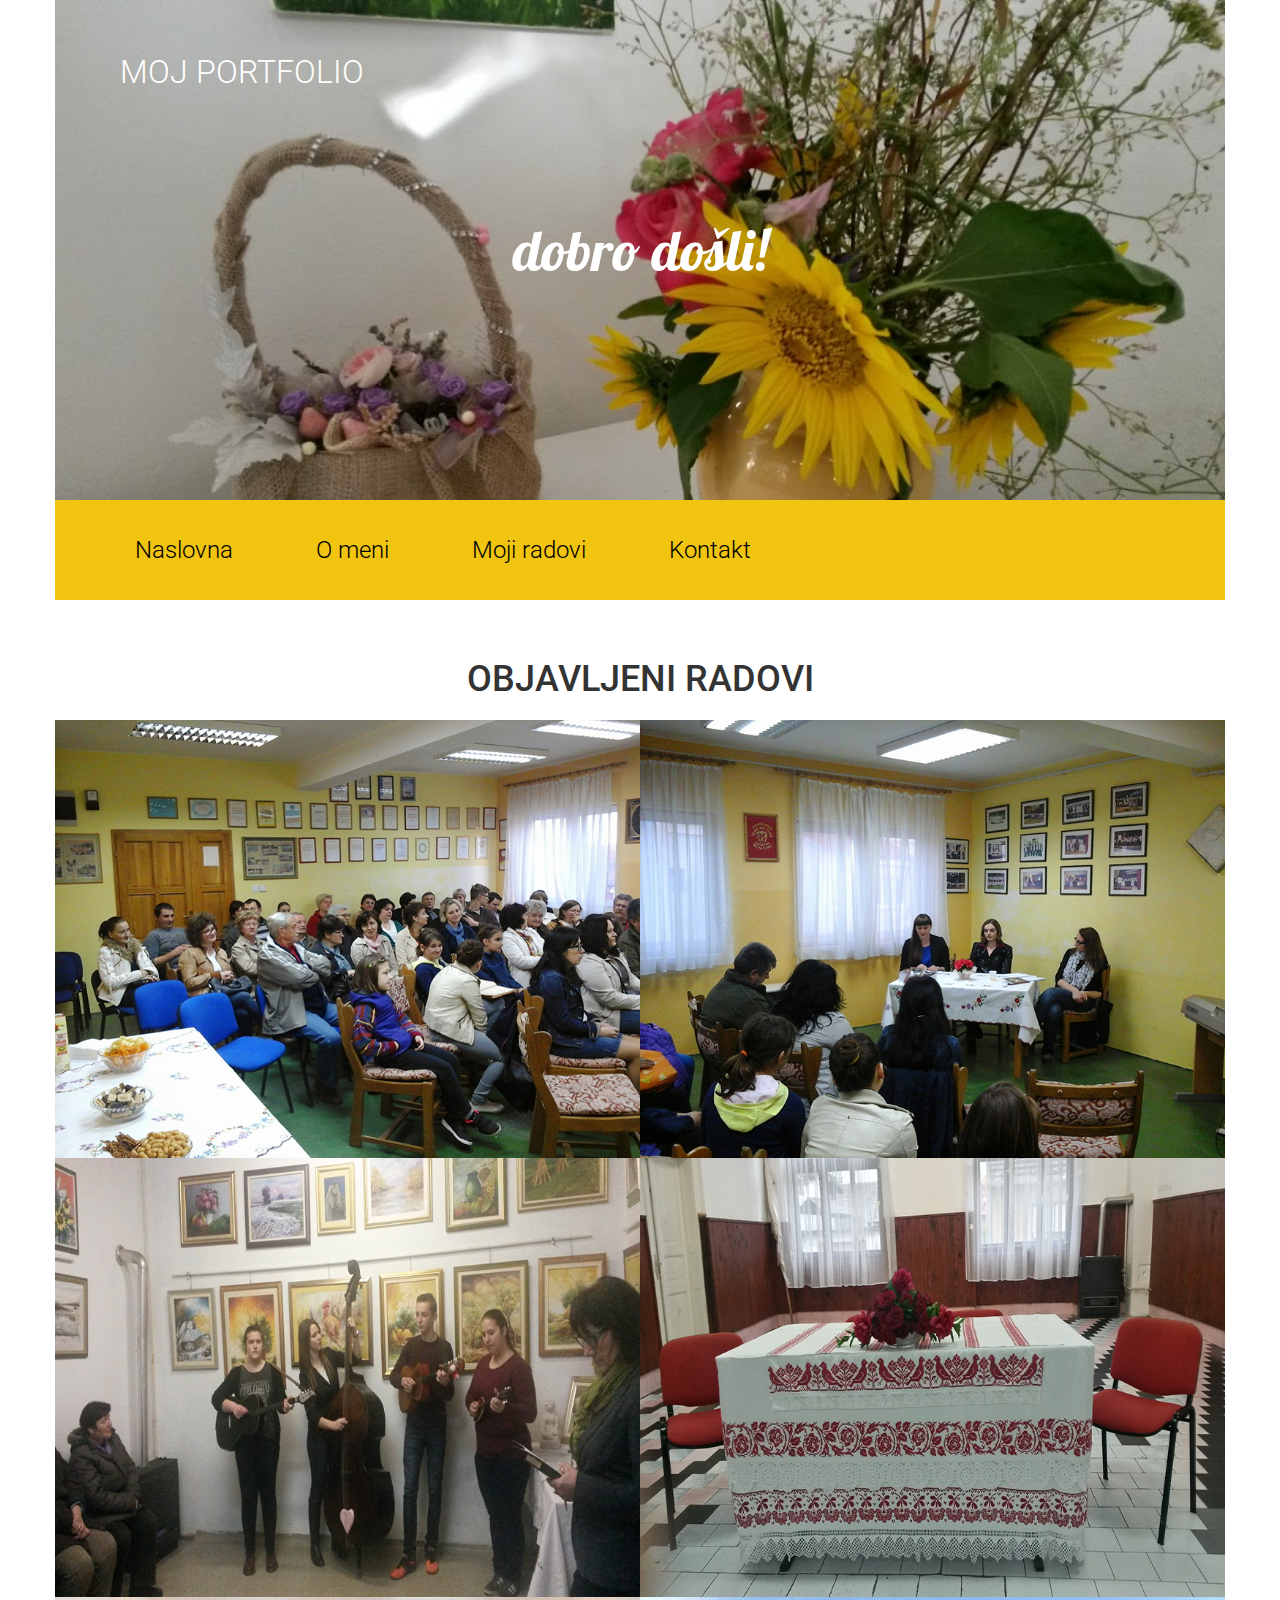
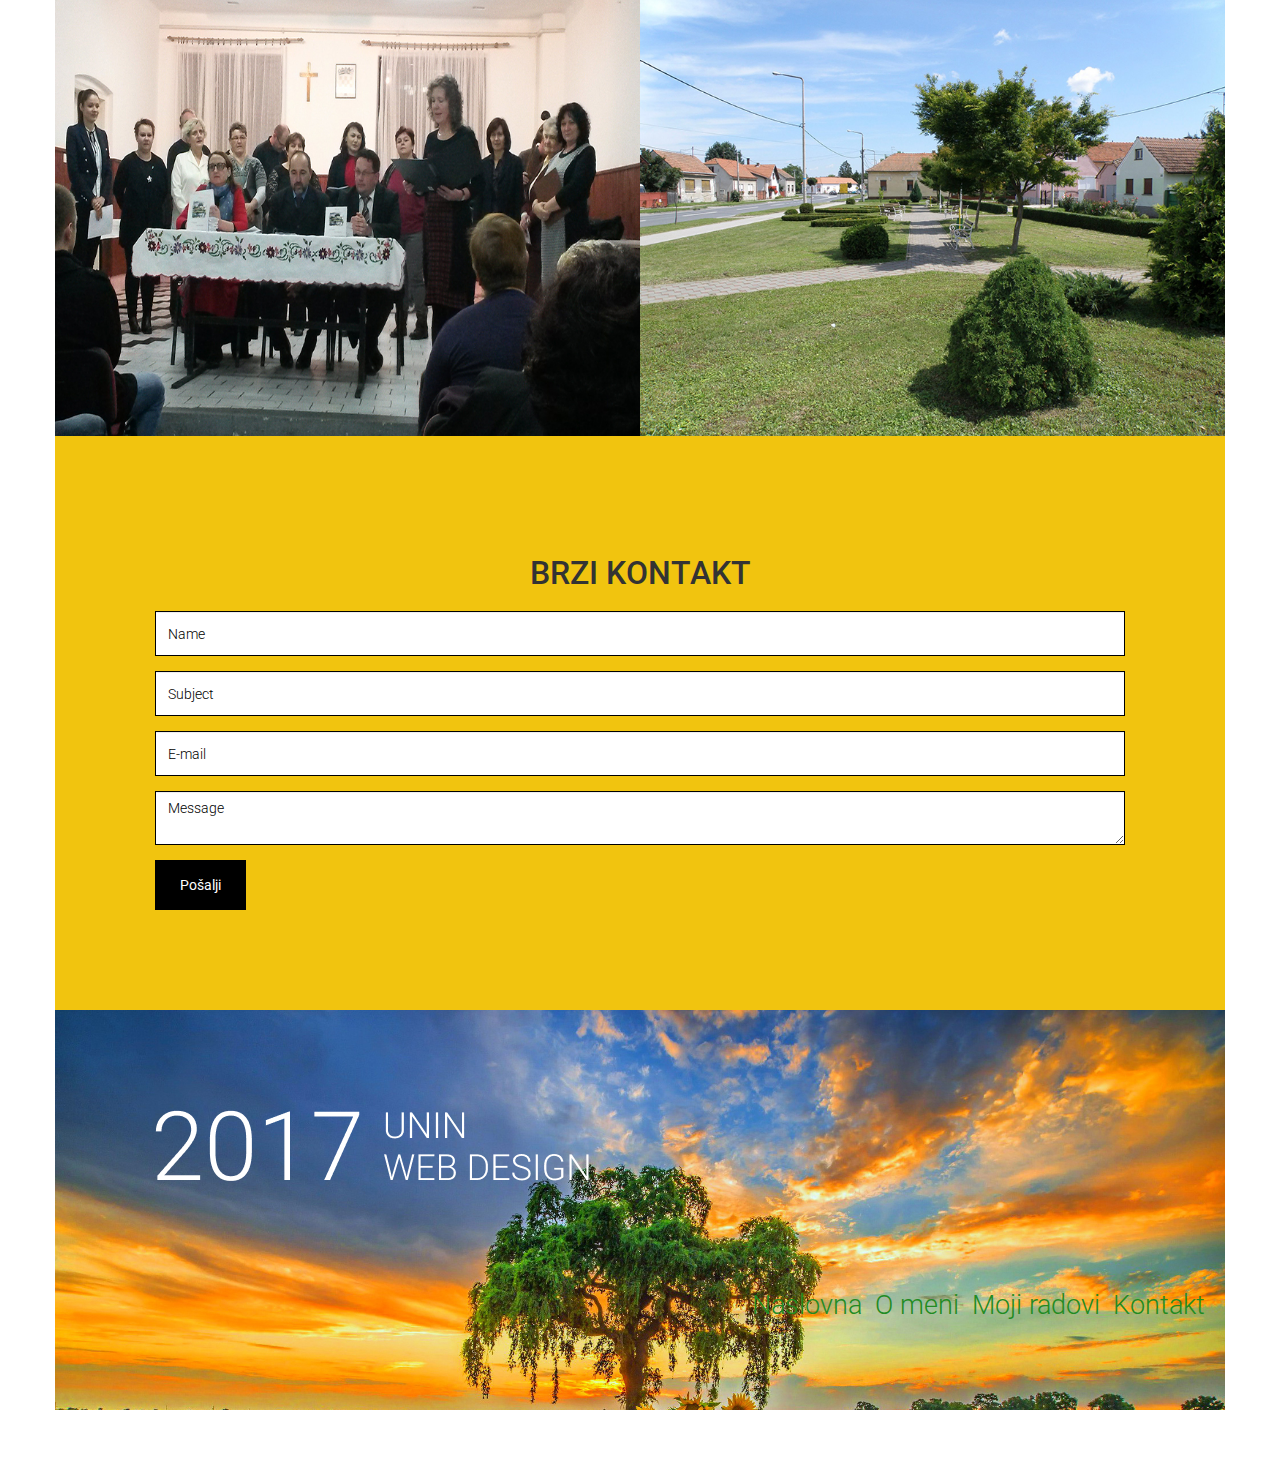
<file: index.html>
<!DOCTYPE html>
<html lang="en">
	<head>
		<meta charset="utf-8">
		<meta http-equiv="X-UA-Compatible" content="IE=edge">
		<meta name="viewport" content="width=device-width, initial-scale=1">
		<title>Ime Prezime - Moj Portfolio</title>
		<link href="bootstrap/css/bootstrap.min.css" rel="stylesheet">
		<link href="lightbox/css/lightbox.css" rel="stylesheet">		
		<link href="socicon/style.css" rel="stylesheet">
		<link href="https://fonts.googleapis.com/css?family=Lobster|Roboto:300,400" rel="stylesheet">
		<link href="style.css" rel="stylesheet">		
		<!--[if lt IE 9]>
			<script src="https://oss.maxcdn.com/html5shiv/3.7.3/html5shiv.min.js"></script>
			<script src="https://oss.maxcdn.com/respond/1.4.2/respond.min.js"></script>
		<![endif]-->
	</head>
	<body>		
		<div class="container">
			<div class="row">
				<div class="col-xs-12 header">
					<a href="index.html">Moj Portfolio</a>
					<p>Dobro došli!</p>
				</div>
			</div>
			<div class="row">
				<ul class="main-menu">
					<li><a href="index.html">Naslovna</a></li>
					<li><a href="about_me.html">O meni</a></li>
					<li><a href="my_works.html">Moji radovi</a></li>
					<li><a href="contact.html">Kontakt</a></li>
				</ul>
			</div>			
			<div class="section">
				<h1>Objavljeni radovi</h1>
				<div class="row gallery">
					<div class="col-xs-12 col-sm-6 image-container">
						<img src="img/img01-thumb.jpg">
						<div class="overlay">
							<p><a href="img/img01.jpg" data-lightbox="g1">Književna večer</a></p>
						</div>
					</div>
					<div class="col-xs-12 col-sm-6 image-container">
						<img src="img/img02-thumb.jpg">
						<div class="overlay">
							<p><a href="img/img02.jpg" data-lightbox="g1">Književna večer</a></p>
						</div>
					</div>
					<div class="col-xs-12 col-sm-6  image-container">
						<img src="img/img03-thumb.jpg">
						<div class="overlay">
						<p><a href="img/img03.jpg" data-lightbox="g1">Likovna kolonija</a></p>
						</div>
					</div>
					<div class="col-xs-12 col-sm-6  image-container">
						<img src="img/img04-thumb.jpg">
						<div class="overlay">
							<p><a href="img/img04.jpg" data-lightbox="g1">Književna večer</a></p>
							</div>
					</div>
					<div class="col-xs-12 col-sm-6  image-container">
						<img src="img/img05-thumb.jpg">
						<div class="overlay">
							<p><a href="img/img05.jpg" data-lightbox="g1">Predstavljanje knjige</a></p>
							</div>
					</div>
					<div class="col-xs-12 col-sm-6  image-container">
				<img src="img/img06-thumb.jpg">
						<div class="overlay">
							<p><a href="img/img05.jpg" data-lightbox="g1">Novigrad Podravski</a></p>
					</div>
				</div>
			</div>									
			<div class="row contact-form">
				<h1>Brzi kontakt</h1>
				<form action="">					
					<div class="form-group">
						<input type="text" class="form-control" placeholder="Name">
					</div>
					<div class="form-group">
						<input type="text" class="form-control" placeholder="Subject">
					</div>
					<div class="form-group">
						<input type="text" class="form-control" placeholder="E-mail">
					</div>
					<div class="form-group">
						<textarea class="form-control" placeholder="Message"></textarea>
					</div>				
					<button type="submit" class="btn btn-default">Pošalji</button>
				</form>
			</div>
			<div class="row footer">
				<img src="img/footer_title.png">
				<div class="col-xs-12">
					<ul>
						<li><a href="index.html">Naslovna</a></li>
						<li><a href="about_me.html">O meni</a></li>
						<li><a href="my_works.html">Moji radovi</a></li>
						<li><a href="contact.html">Kontakt</a></li>
					</ul>
				</div>
			</div>			
		</div>			
		<script src="https://ajax.googleapis.com/ajax/libs/jquery/1.12.4/jquery.min.js"></script>		
		<script src="bootstrap/js/bootstrap.min.js"></script>
		<script src="lightbox/js/lightbox.js"></script>
	</body>
</html>
</file>
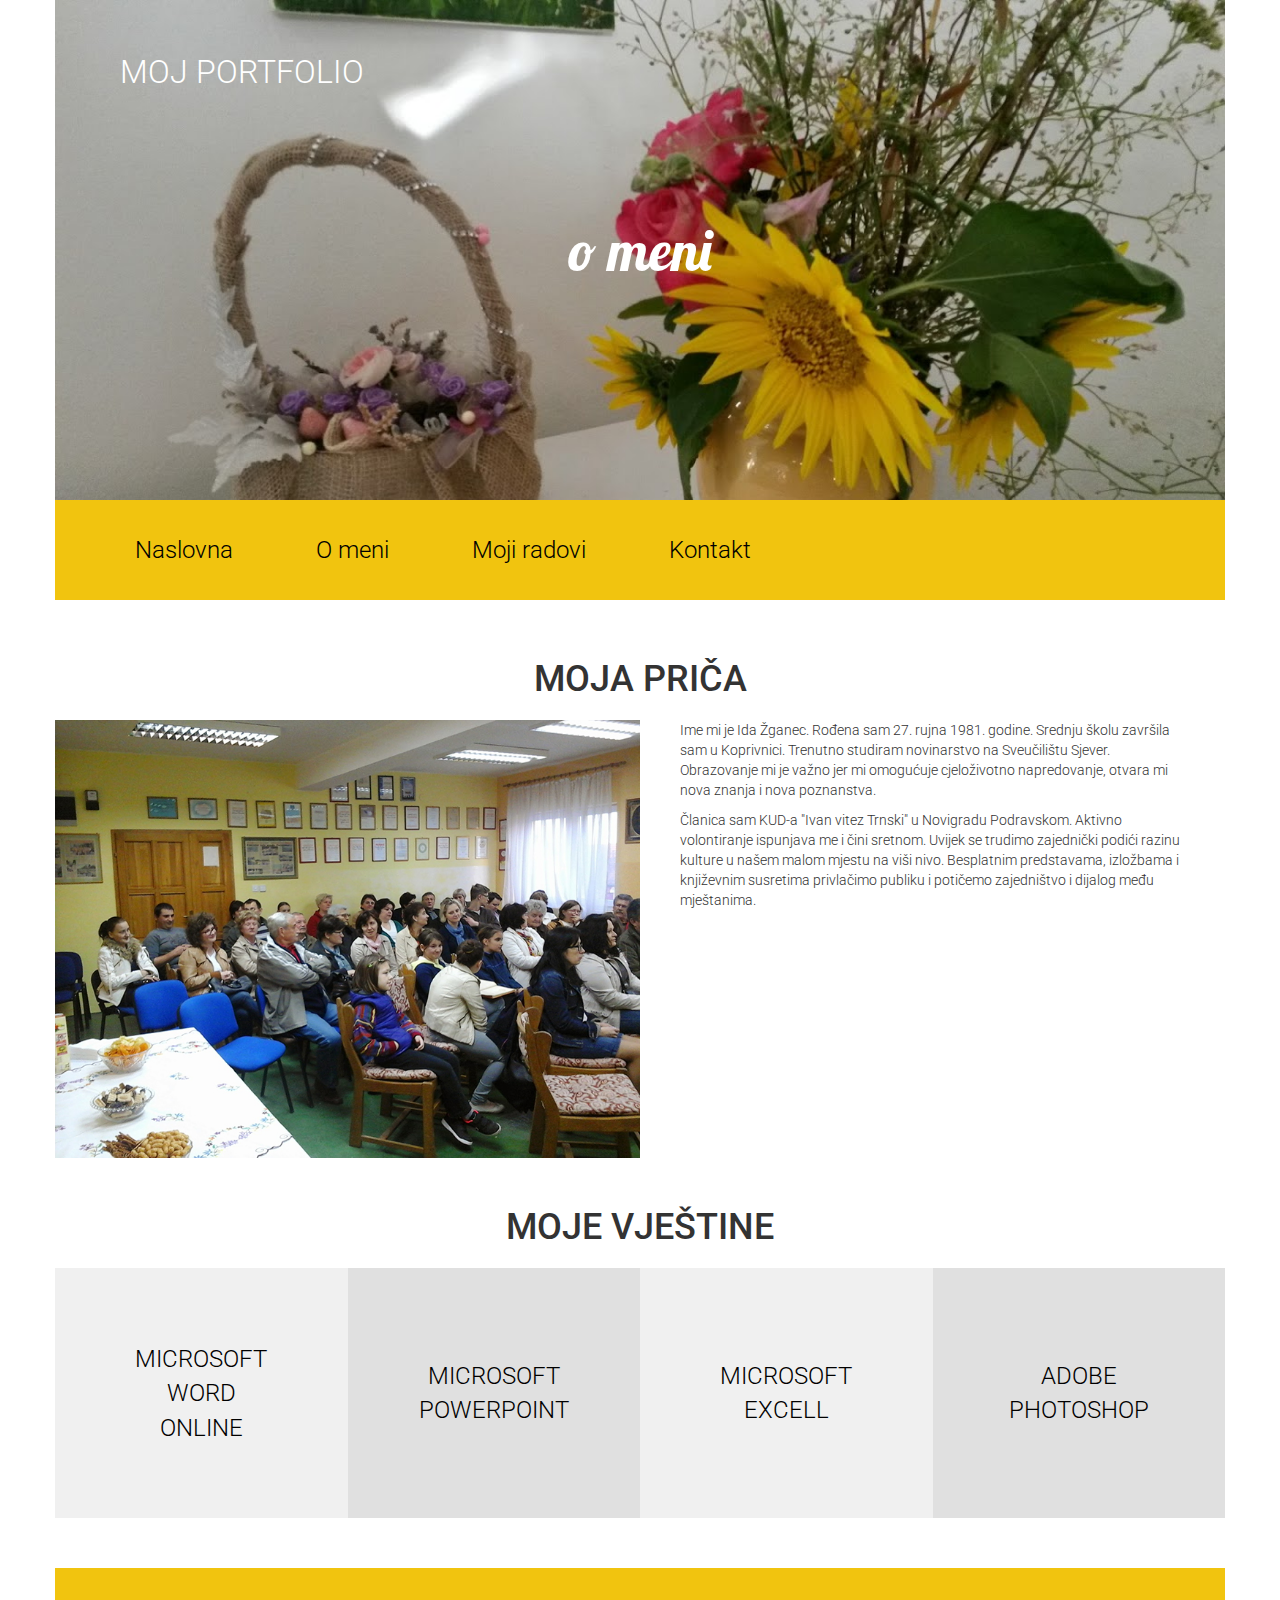
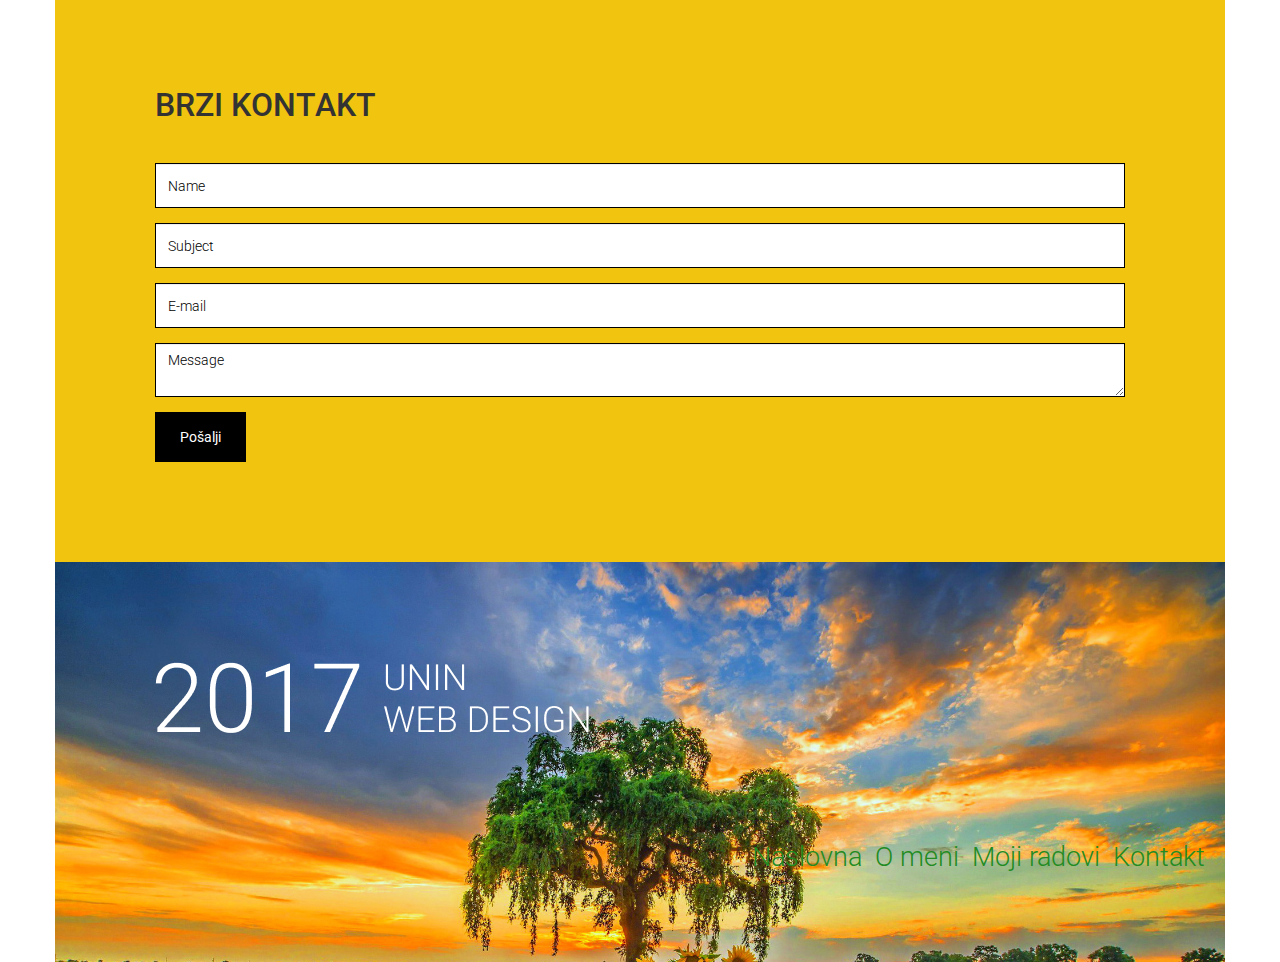
<file: about_me.html>
<!DOCTYPE html>
<html lang="en">
	<head>
		<meta charset="utf-8">
		<meta http-equiv="X-UA-Compatible" content="IE=edge">
		<meta name="viewport" content="width=device-width, initial-scale=1">
		<title>Ime Prezime - Moj Portfolio</title>
		<link href="bootstrap/css/bootstrap.min.css" rel="stylesheet">
		<link href="lightbox/css/lightbox.css" rel="stylesheet">		
		<link href="socicon/style.css" rel="stylesheet">
		<link href="https://fonts.googleapis.com/css?family=Lobster|Roboto:300,400" rel="stylesheet">
		<link href="style.css" rel="stylesheet">		
		<!--[if lt IE 9]>
			<script src="https://oss.maxcdn.com/html5shiv/3.7.3/html5shiv.min.js"></script>
			<script src="https://oss.maxcdn.com/respond/1.4.2/respond.min.js"></script>
		<![endif]-->
	</head>
	<body>		
		<div class="container">
			<div class="row">
				<div class="col-xs-12 header">
					<a href="index.html">Moj Portfolio</a>
					<p>O meni</p>
				</div>
			</div>
			<div class="row">
				<ul class="main-menu">
					<li><a href="index.html">Naslovna</a></li>
					<li><a href="about_me.html">O meni</a></li>
					<li><a href="my_works.html">Moji radovi</a></li>
					<li><a href="contact.html">Kontakt</a></li>
				</ul>
			</div>									
			<div class="section">
				<h1>Moja priča</h1>
				<div class="row about-me">
					<div class="col-xs-12 col-sm-6">
						<img src="img/img01-thumb.jpg">
					</div>
					<div class="col-xs-12 col-sm-6 about-me-text">						
						<p>Ime mi je Ida Žganec. Rođena sam 27. rujna 1981. godine. Srednju školu završila sam u Koprivnici. Trenutno studiram novinarstvo na Sveučilištu Sjever. Obrazovanje mi je važno jer mi omogućuje cjeloživotno napredovanje, otvara mi nova znanja i nova poznanstva.</p>
						<p>Članica sam KUD-a "Ivan vitez Trnski" u Novigradu Podravskom. Aktivno volontiranje ispunjava me i čini sretnom. Uvijek se trudimo zajednički podići razinu kulture u našem malom mjestu na viši nivo. Besplatnim predstavama, izložbama i književnim susretima privlačimo publiku i potičemo zajedništvo i dijalog među mještanima.</p>
					</div>
				</div>
			</div>			
			<div class="section">
				<h1>Moje vještine</h1>
				<div class="row square-blocks">					
					<div class="col-xs-3 light-gray-bg">
						<p>
							<a href="my_works.html#category1">Microsoft Word Online</a>
						</p>
					</div>
					<div class="col-xs-3 dark-gray-bg">
						<p>
							<a href="my_works.html#category1">Microsoft PowerPoint</a>
						</p>
					</div>			
					<div class="col-xs-3 light-gray-bg">
						<p>
							<a href="my_works.html#category1"><p>Microsoft Excell</p></a>
						</p>
					</div>
					<div class="col-xs-3 dark-gray-bg">
						<p>
							<a href="my_works.html#category3"><p>Adobe Photoshop</p></a>
						</p>
					</div>
					
					
				</div>
			</div>								
			<div class="row contact-form">
				<h1>Brzi kontakt</h1>
				<form action="">					
					<div class="form-group">
						<input type="text" class="form-control" placeholder="Name">
					</div>
					<div class="form-group">
						<input type="text" class="form-control" placeholder="Subject">
					</div>
					<div class="form-group">
						<input type="text" class="form-control" placeholder="E-mail">
					</div>
					<div class="form-group">
						<textarea class="form-control" placeholder="Message"></textarea>
					</div>				
					<button type="submit" class="btn btn-default">Pošalji</button>
				</form>
			</div>			
			<div class="row footer">
				<img src="img/footer_title.png">
				<div class="col-xs-12">
					<ul>
						<li><a href="index.html">Naslovna</a></li>
						<li><a href="about_me.html">O meni</a></li>
						<li><a href="my_works.html">Moji radovi</a></li>
						<li><a href="contact.html">Kontakt</a></li>
					</ul>
				</div>
			</div>			
		</div>			
		<script src="https://ajax.googleapis.com/ajax/libs/jquery/1.12.4/jquery.min.js"></script>		
		<script src="bootstrap/js/bootstrap.min.js"></script>
		<script src="lightbox/js/lightbox.js"></script>
	</body>
</html>
</file>
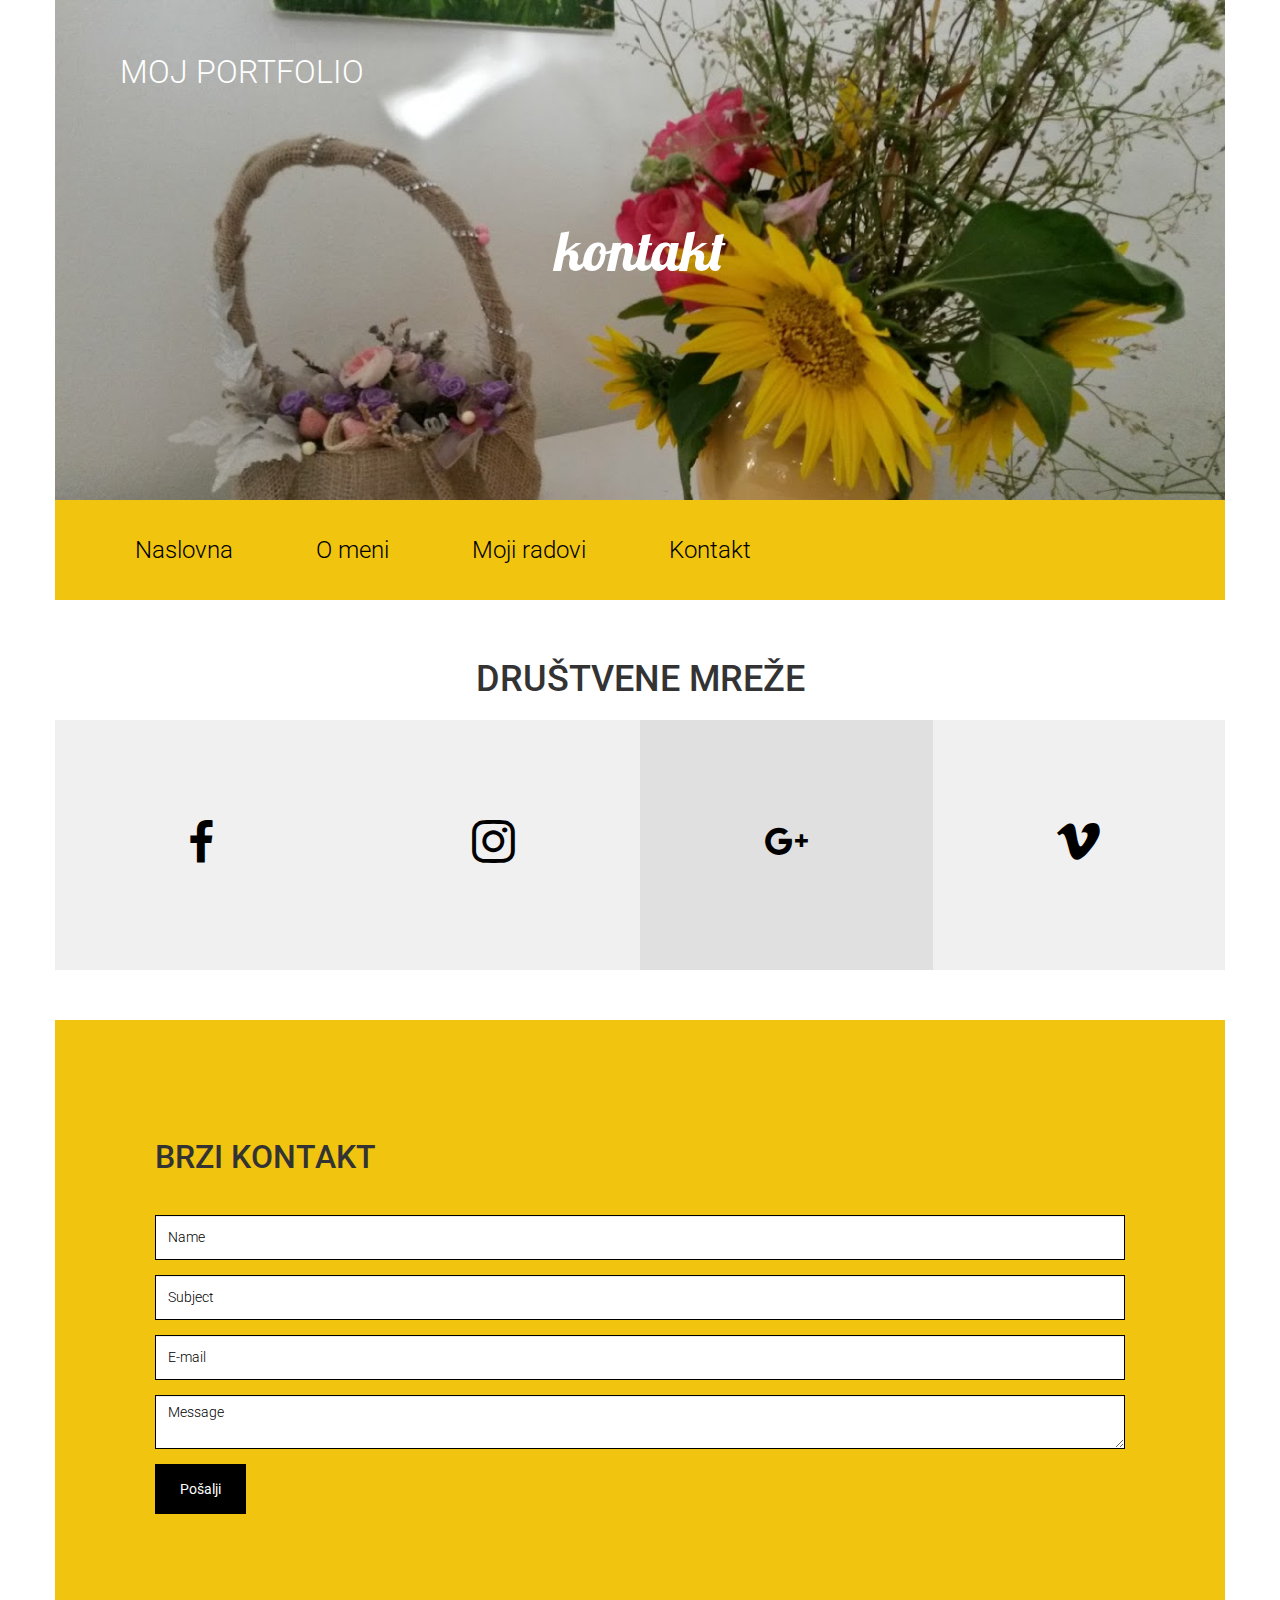
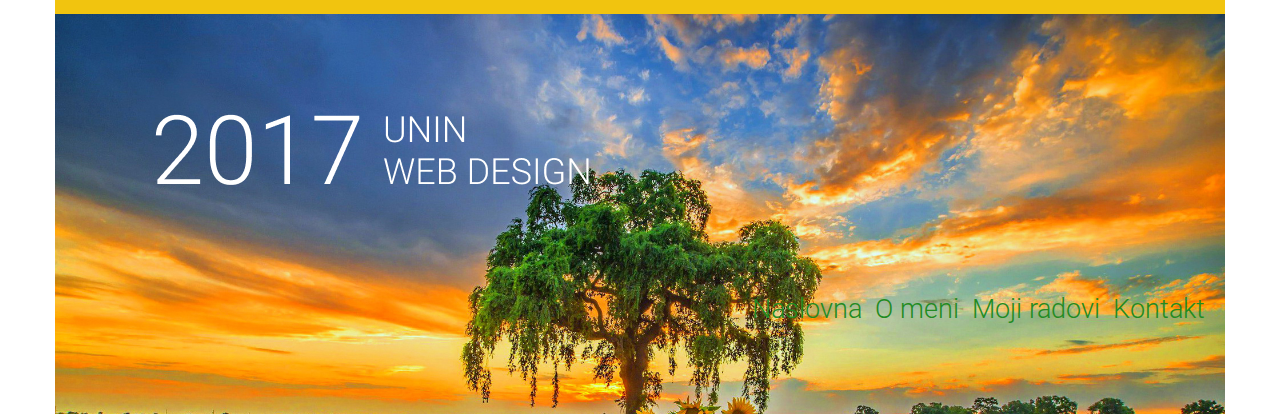
<file: contact.html>
<!DOCTYPE html>
<html lang="en">
	<head>
		<meta charset="utf-8">
		<meta http-equiv="X-UA-Compatible" content="IE=edge">
		<meta name="viewport" content="width=device-width, initial-scale=1">
		<title>Ime Prezime - Moj Portfolio</title>
		<link href="bootstrap/css/bootstrap.min.css" rel="stylesheet">
		<link href="lightbox/css/lightbox.css" rel="stylesheet">		
		<link href="socicon/style.css" rel="stylesheet">
		<link href="https://fonts.googleapis.com/css?family=Lobster|Roboto:300,400" rel="stylesheet">
		<link href="style.css" rel="stylesheet">		
		<!--[if lt IE 9]>
			<script src="https://oss.maxcdn.com/html5shiv/3.7.3/html5shiv.min.js"></script>
			<script src="https://oss.maxcdn.com/respond/1.4.2/respond.min.js"></script>
		<![endif]-->
	</head>
	<body>		
		<div class="container">
			<div class="row">
				<div class="col-xs-12 header">
					<a href="index.html">Moj Portfolio</a>
					<p>Kontakt</p>
				</div>
			</div>
			<div class="row">
				<ul class="main-menu">
					<li><a href="index.html">Naslovna</a></li>
					<li><a href="about_me.html">O meni</a></li>
					<li><a href="my_works.html">Moji radovi</a></li>
					<li><a href="contact.html">Kontakt</a></li>
				</ul>
			</div>
						
			<div class="section">
				<h1>Društvene mreže</h1>
				<div class="row square-blocks">
					<div class="col-sm-6 col-md-3 light-gray-bg">
						<p>
							<a href="http://www.facebook.com" target="_blank">
								<span class="socicon-facebook"></span>
							</a>
						</p>
					</div>
					
					<div class="col-sm-6 col-md-3 light-gray-bg">
						<p>
							<a href="http://www.instagram.com" target="_blank">
								<span class="socicon-instagram"></span>
							</a>
						</p>
					</div>
					<div class="col-sm-6 col-md-3 dark-gray-bg">
						<p>
							<a href="http://plus.google.com" target="_blank">
								<span class="socicon-googleplus"></span>
							</a>
						</p>
					</div>
					
					<div class="col-sm-6 col-md-3 light-gray-bg">
						<p>
							<a href="http://www.vimeo.com" target="_blank">
								<span class="socicon-vimeo"></span>
							</a>
						</p>
					</div>
				</div>
			</div>						
			<div class="row contact-form">
				<h1>Brzi kontakt</h1>
				<form action="">					
					<div class="form-group">
						<input type="text" class="form-control" placeholder="Name">
					</div>
					<div class="form-group">
						<input type="text" class="form-control" placeholder="Subject">
					</div>
					<div class="form-group">
						<input type="text" class="form-control" placeholder="E-mail">
					</div>
					<div class="form-group">
						<textarea class="form-control" placeholder="Message"></textarea>
					</div>				
					<button type="submit" class="btn btn-default">Pošalji</button>
				</form>
			</div>			
			<div class="row footer">
				<img src="img/footer_title.png">
				<div class="col-xs-12">
					<ul>
						<li><a href="index.html">Naslovna</a></li>
						<li><a href="about_me.html">O meni</a></li>
						<li><a href="my_works.html">Moji radovi</a></li>
						<li><a href="contact.html">Kontakt</a></li>
					</ul>
				</div>
			</div>			
		</div>			
		<script src="https://ajax.googleapis.com/ajax/libs/jquery/1.12.4/jquery.min.js"></script>		
		<script src="bootstrap/js/bootstrap.min.js"></script>
		<script src="lightbox/js/lightbox.js"></script>
	</body>
</html>
</file>
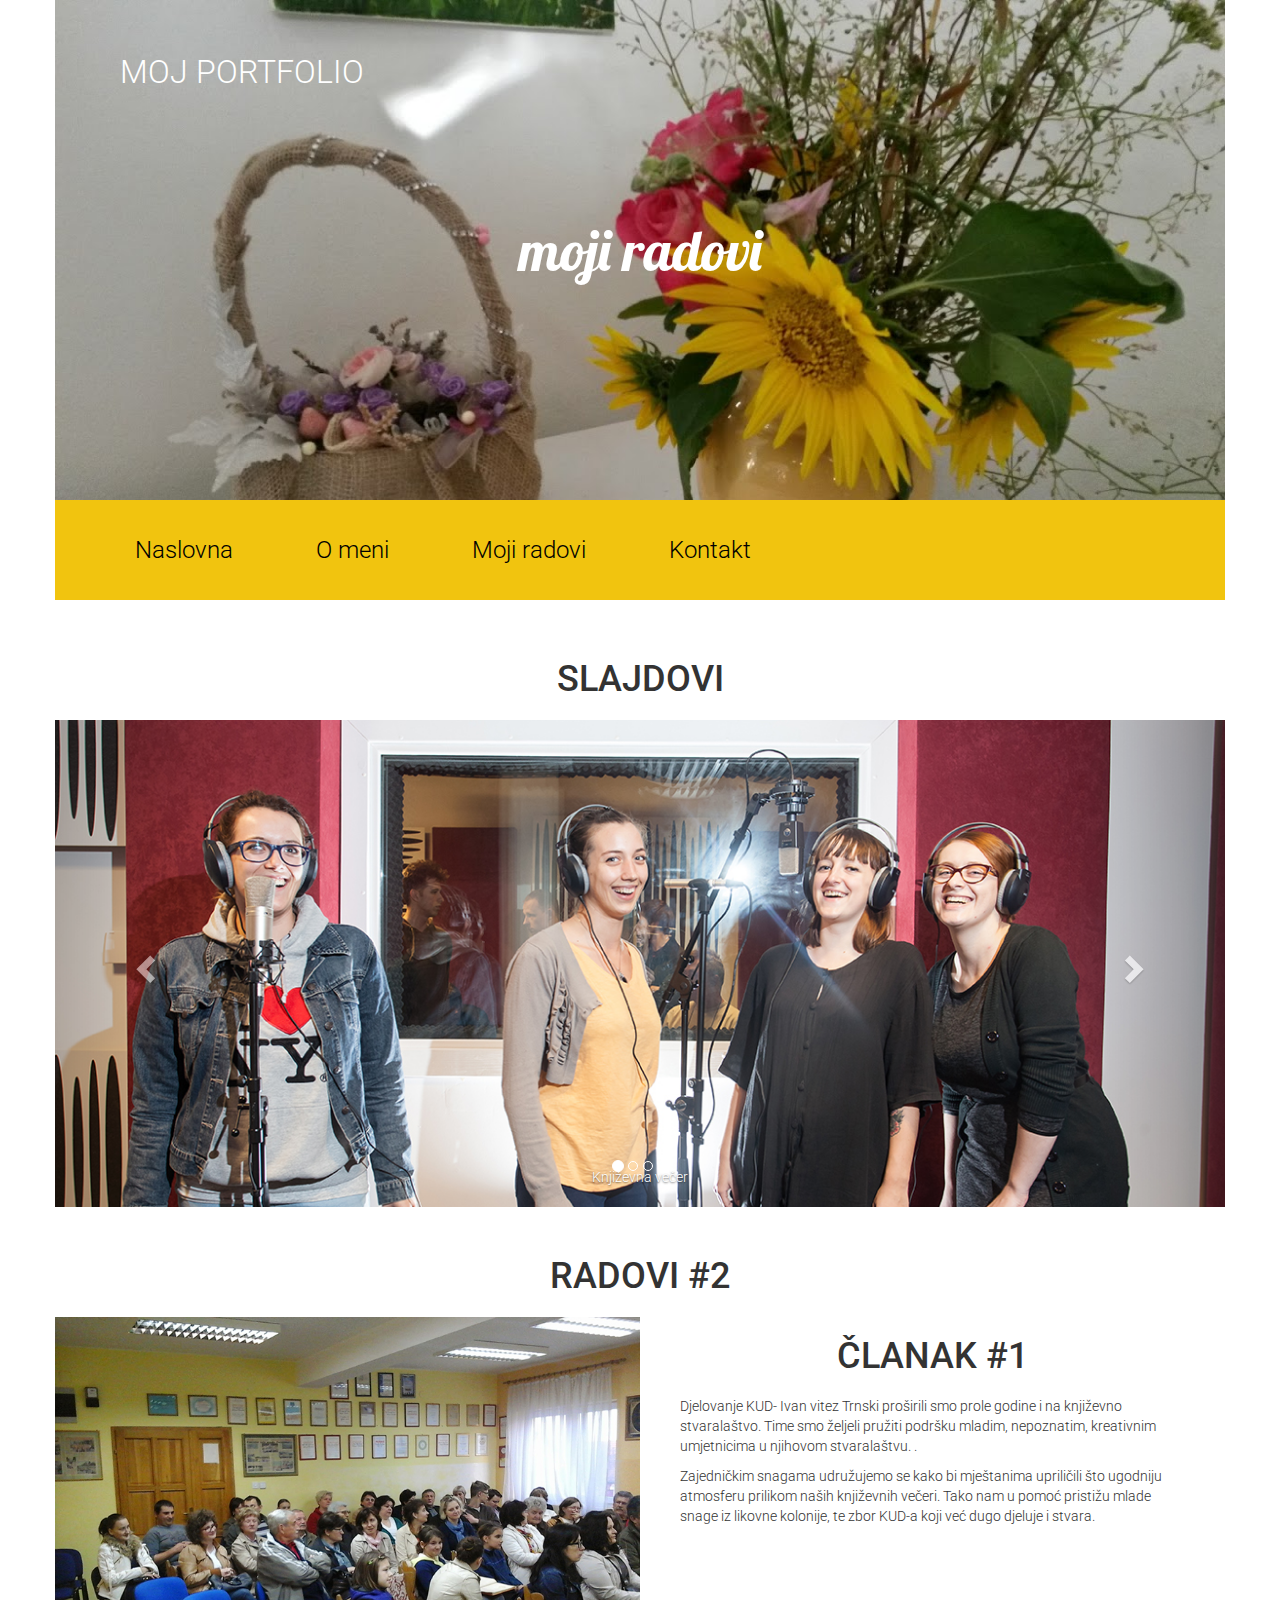
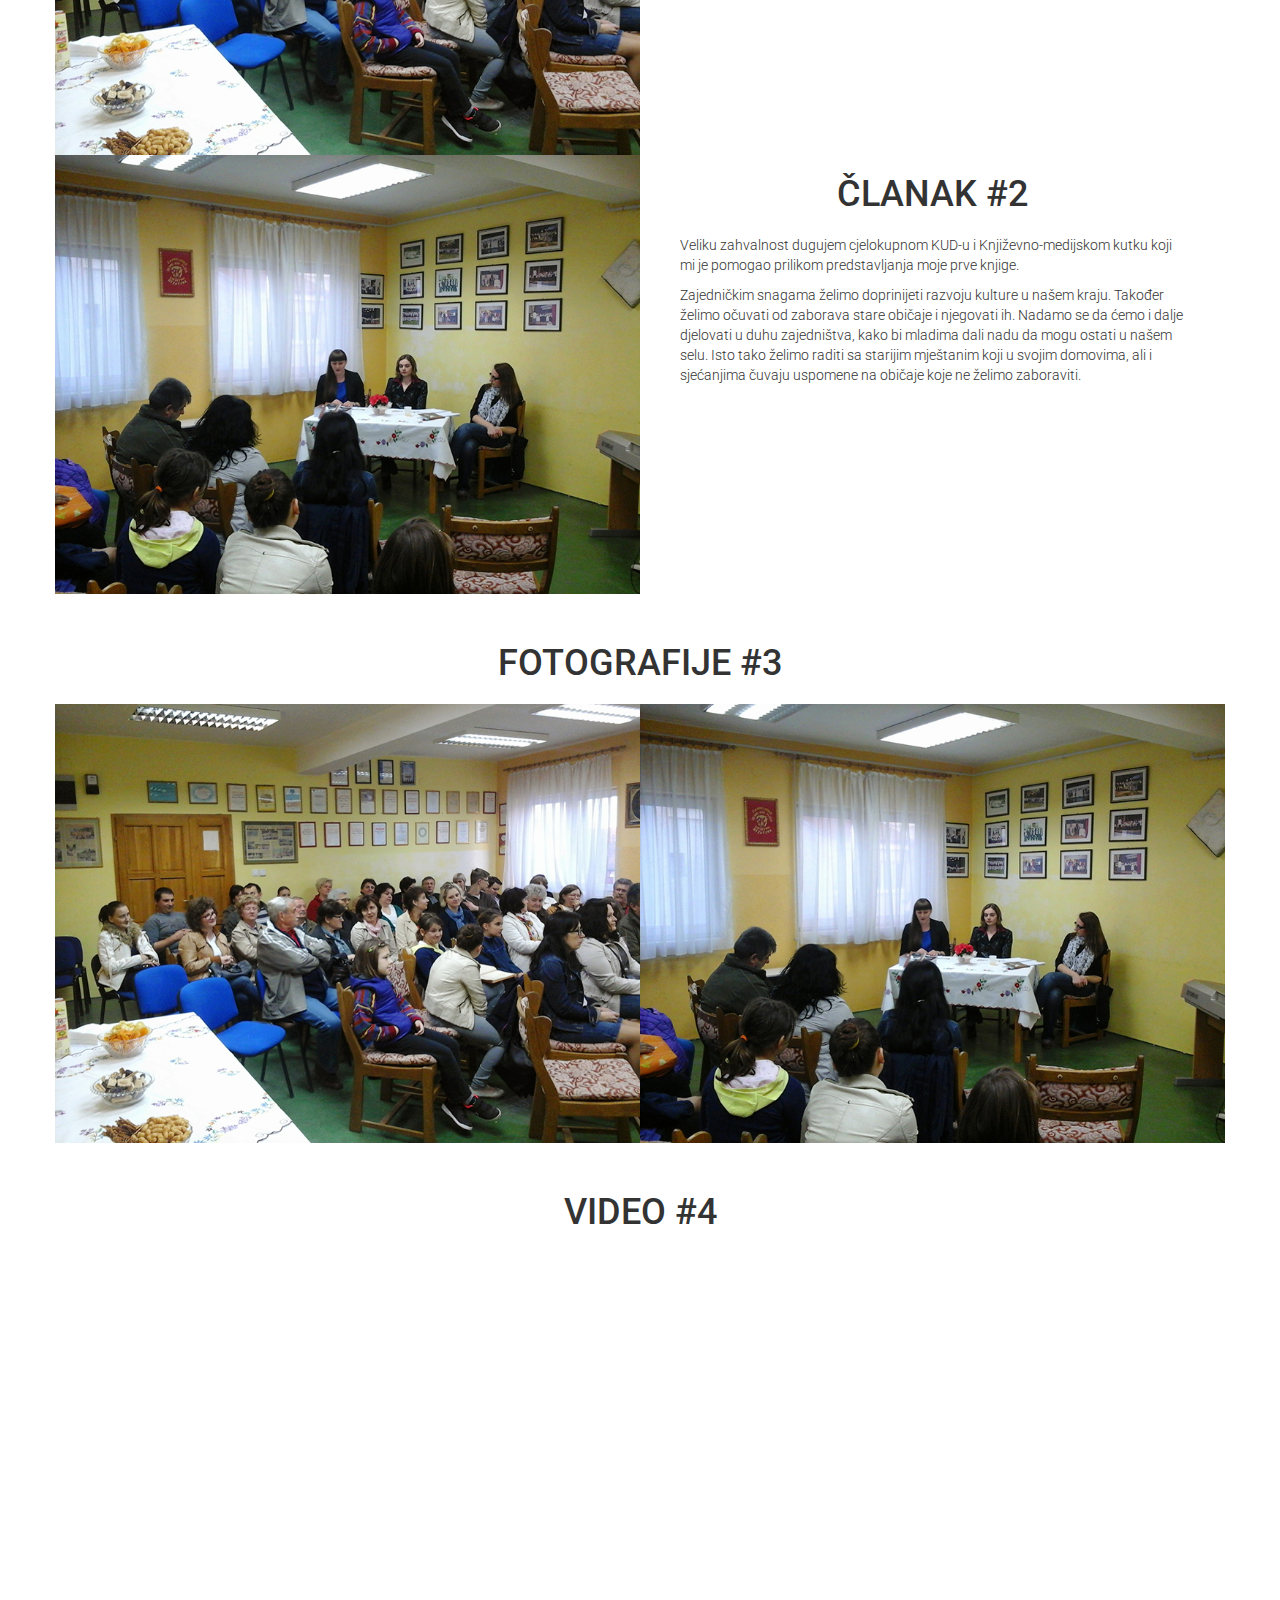
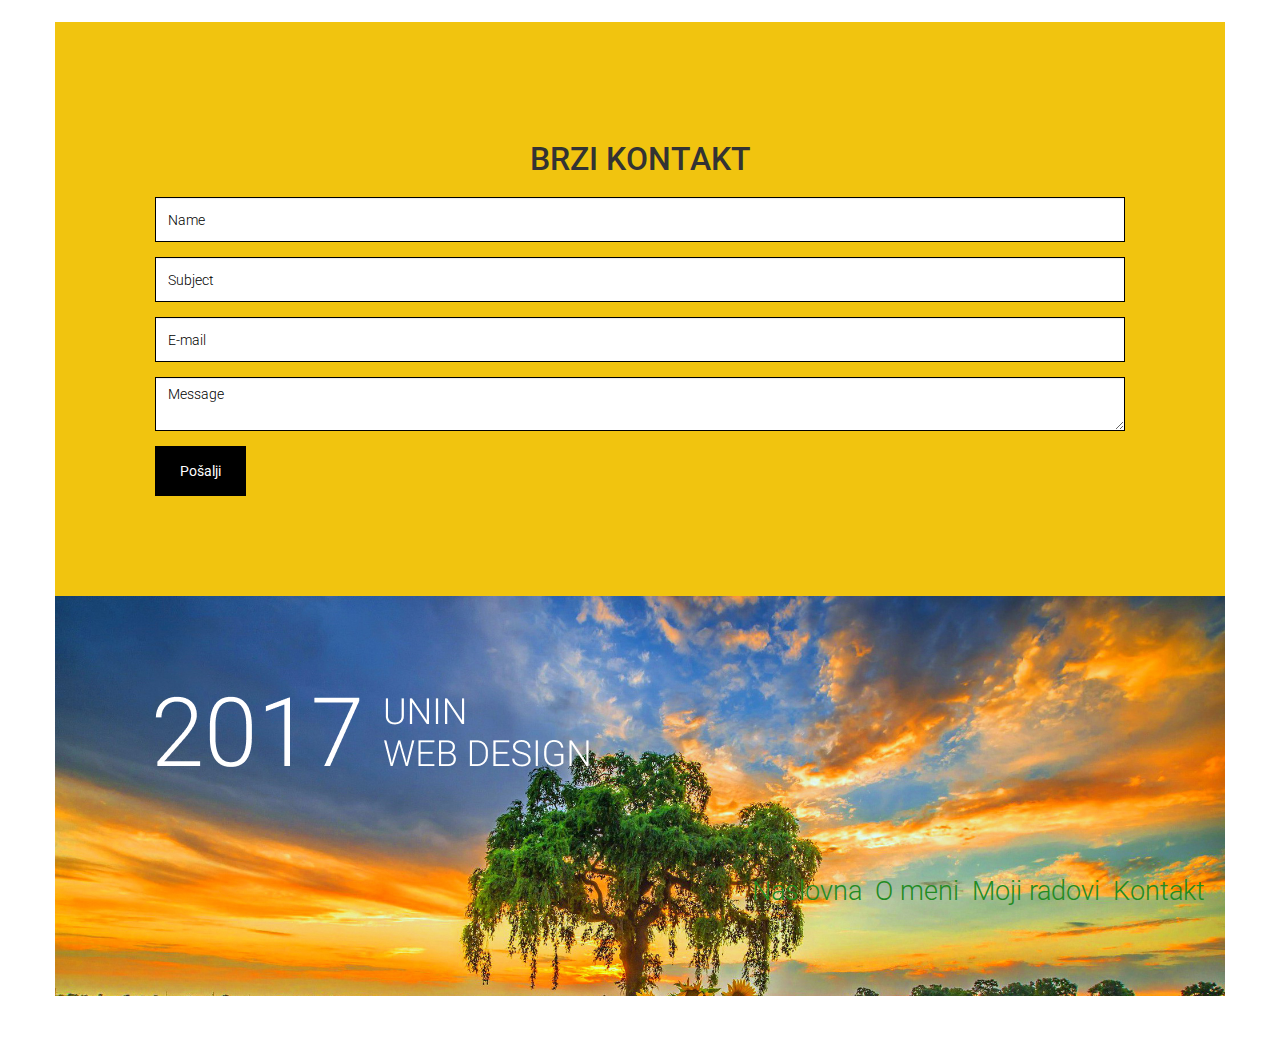
<file: my_works.html>
<!DOCTYPE html>
<html lang="en">
	<head>
		<meta charset="utf-8">
		<meta http-equiv="X-UA-Compatible" content="IE=edge">
		<meta name="viewport" content="width=device-width, initial-scale=1">
		<title>Ime Prezime - Moj Portfolio</title>
		<link href="bootstrap/css/bootstrap.min.css" rel="stylesheet">
		<link href="lightbox/css/lightbox.css" rel="stylesheet">		
		<link href="socicon/style.css" rel="stylesheet">
		<link href="vegas/vegas.min.css" rel="stylesheet">
		<link href="https://fonts.googleapis.com/css?family=Lobster|Roboto:300,400" rel="stylesheet">
		<link href="style.css" rel="stylesheet">		
		<!--[if lt IE 9]>
			<script src="https://oss.maxcdn.com/html5shiv/3.7.3/html5shiv.min.js"></script>
			<script src="https://oss.maxcdn.com/respond/1.4.2/respond.min.js"></script>
		<![endif]-->
	</head>
	<body>		
		<div class="container">
			<div class="row">
				<div class="col-xs-12 header">
					<a href="index.html">Moj Portfolio</a>
					<p>Moji radovi</p>
				</div>
			</div>
			<div class="row">
				<ul class="main-menu">
					<li><a href="index.html">Naslovna</a></li>
					<li><a href="about_me.html">O meni</a></li>
					<li><a href="my_works.html">Moji radovi</a></li>
					<li><a href="contact.html">Kontakt</a></li>
				</ul>
			</div>
			<div class="section">
				<h1>Slajdovi</h1>
				<div class="row gallery">
					<div class="col-xs-12">
						<div id="carousel-example-generic" class="carousel slide" data-ride="carousel">
							<!-- Indicators -->
							<ol class="carousel-indicators">
								<li data-target="#carousel-example-generic" data-slide-to="0" class="active"></li>
								<li data-target="#carousel-example-generic" data-slide-to="1"></li>
								<li data-target="#carousel-example-generic" data-slide-to="2"></li>
								<li data-target="#carousel-example-generic" data-slide-to="3"></li>
							</ol>

							<!-- Wrapper for slides -->
							<div class="carousel-inner" role="listbox">
								<div class="item active">
									<img src="img/carousel1.jpg" alt="Prva slika">
									<div class="carousel-caption">
										Književna večer
									</div>
								</div>
								<div class="item">
									<img src="img/carousel2.jpg" alt="Druga slika">
									<div class="carousel-caption">
										Književna večer
									</div>
								</div>
								<div class="item">
									<img src="img/carousel3.jpg" alt="Treća slika">
									<div class="carousel-caption">
										Književna večer
									</div>
								</div>
								<div class="item">
									<img src="img/carousel4.jpg" alt="Četvrta slika">
									<div class="carousel-caption">
										Književna večer
									</div>
								</div>
							</div>

							<!-- Controls -->
							<a class="left carousel-control" href="#carousel-example-generic" role="button" data-slide="prev">
								<span class="glyphicon glyphicon-chevron-left" aria-hidden="true"></span>
								<span class="sr-only">Previous</span>
							</a>
							<a class="right carousel-control" href="#carousel-example-generic" role="button" data-slide="next">
								<span class="glyphicon glyphicon-chevron-right" aria-hidden="true"></span>
								<span class="sr-only">Next</span>
							</a>
						</div>
					</div>
				</div>
			
			
			<a id="category2"></a>
			<div class="section">
				<h1>Radovi #2</h1>
				<div class="row article">
					<div class="col-xs-12 col-sm-6">
						<img src="img/img01-thumb.jpg">
					</div>
					<div class="col-xs-12 col-sm-6 article-text">
						<h1>Članak #1</h1>
						<p>Djelovanje KUD- Ivan vitez Trnski proširili smo prole godine i na književno stvaralaštvo. Time smo željeli pružiti podršku mladim, nepoznatim, kreativnim umjetnicima u njihovom stvaralaštvu. .</p>
						<p>Zajedničkim snagama udružujemo se kako bi mještanima upriličili što ugodniju atmosferu prilikom naših književnih večeri. Tako nam u pomoć pristižu mlade snage iz likovne kolonije, te zbor KUD-a koji već dugo djeluje i stvara.</p>
					</div>
				</div>
				<div class="row article">
					<div class="col-xs-12 col-sm-6">
						<img src="img/img02-thumb.jpg">
					</div>
					<div class="col-xs-12 col-sm-6 article-text">
						<h1>Članak #2</h1>
						<p>Veliku zahvalnost dugujem cjelokupnom KUD-u i Književno-medijskom kutku koji mi je pomogao prilikom predstavljanja moje prve knjige.</p>
						<p>Zajedničkim snagama želimo doprinijeti razvoju kulture u našem kraju. Također želimo očuvati od zaborava stare običaje i njegovati ih. Nadamo se da ćemo i dalje djelovati u duhu zajedništva, kako bi mladima dali nadu da mogu ostati u našem selu. Isto tako želimo raditi sa starijim mještanim koji u svojim domovima, ali i sjećanjima čuvaju uspomene na običaje koje ne želimo zaboraviti.</p>
					</div>
				</div>
			</div>			
			<a id="category3"></a>
			<div class="section">
				<h1>Fotografije #3</h1>
				<div class="row gallery">
					<div class="col-xs-12 col-sm-6 image-container">
						<img src="img/img01-thumb.jpg">
						<div class="overlay">
							<p><a href="img/img01.jpg" data-lightbox="g1">Opis slike</a></p>
						</div>
					</div>
					<div class="col-xs-12 col-sm-6 image-container">
						<img src="img/img02-thumb.jpg">
						<div class="overlay">
							<p><a href="img/img02.jpg" data-lightbox="g1">Opis slike</a></p>
						</div>
					</div>
					
				</div>
			</div>
			<a id="category4"></a>
			<div class="section">
				<h1>Video #4</h1>
				<div class="row gallery">
					<div class="col-xs-12 col-sm-6">
						<iframe width="560" height="315" src="https://www.youtube.com/embed/R1GqiqOIpb4" frameborder="0" allow="autoplay; encrypted-media" allowfullscreen></iframe>
					</div>
					<div class="col-xs-12 col-sm-6">
						<iframe width="560" height="315" src="https://www.youtube.com/embed/0YwoGJ9-EUY" frameborder="0" allow="autoplay; encrypted-media" allowfullscreen></iframe>
					</div>
				</div>
			</div>			
			<div class="row contact-form">
				<h1>Brzi kontakt</h1>
				<form action="">					
					<div class="form-group">
						<input type="text" class="form-control" placeholder="Name">
					</div>
					<div class="form-group">
						<input type="text" class="form-control" placeholder="Subject">
					</div>
					<div class="form-group">
						<input type="text" class="form-control" placeholder="E-mail">
					</div>
					<div class="form-group">
						<textarea class="form-control" placeholder="Message"></textarea>
					</div>				
					<button type="submit" class="btn btn-default">Pošalji</button>
				</form>
			</div>			
			<div class="row footer">
				<img src="img/footer_title.png">
				<div class="col-xs-12">
					<ul>
						<li><a href="index.html">Naslovna</a></li>
						<li><a href="about_me.html">O meni</a></li>
						<li><a href="my_works.html">Moji radovi</a></li>
						<li><a href="contact.html">Kontakt</a></li>
					</ul>
				</div>
			</div>			
		</div>			
		<script src="https://ajax.googleapis.com/ajax/libs/jquery/1.12.4/jquery.min.js"></script>		
		<script src="bootstrap/js/bootstrap.min.js"></script>
		<script src="lightbox/js/lightbox.js"></script>
		<script src="vegas/vegas.min.js"></script>
		<script>
			$("#vegas").vegas({
				slides: [
					{ src: "img/vegas1.jpg" },
					{ src: "img/vegas2.jpg" },
					{ src: "img/vegas3.jpg" },
					{ src: "img/vegas4.jpg" }
				]
			});			
		</script>
	</body>
</html>
</file>
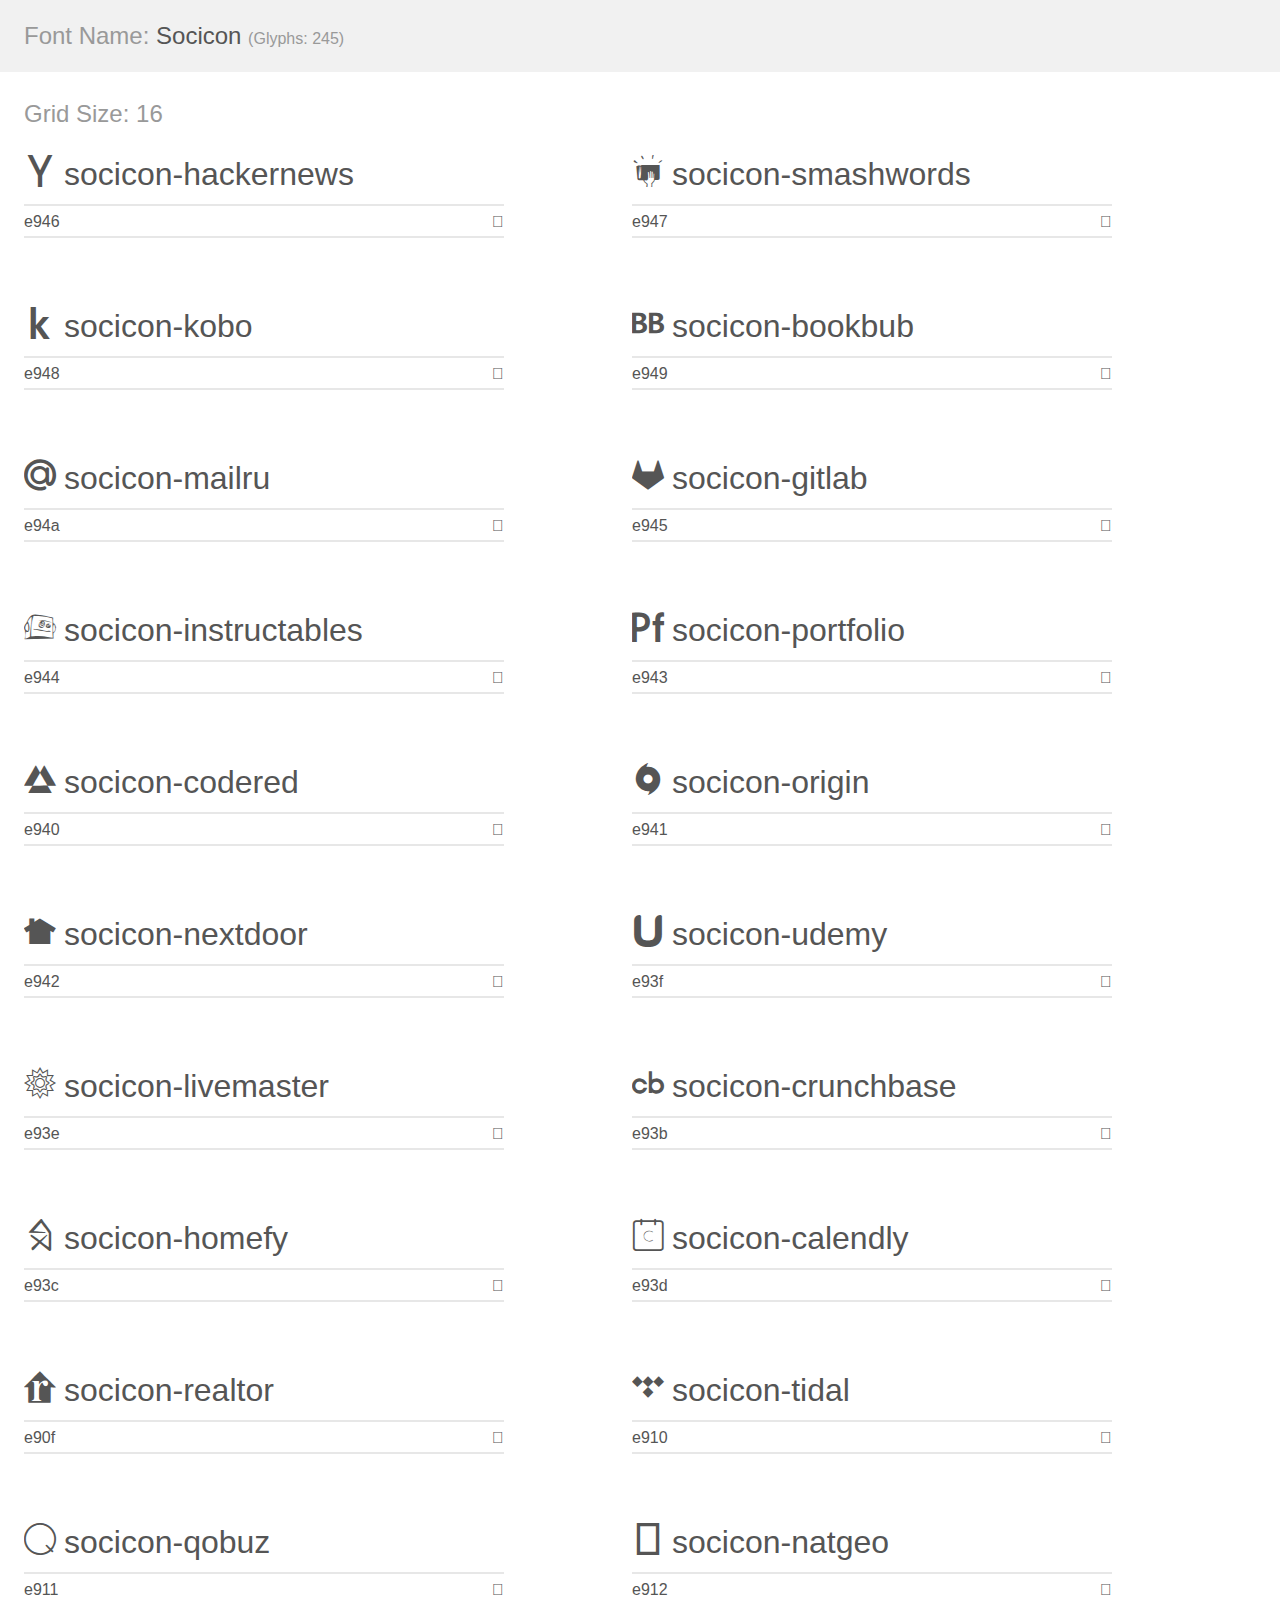
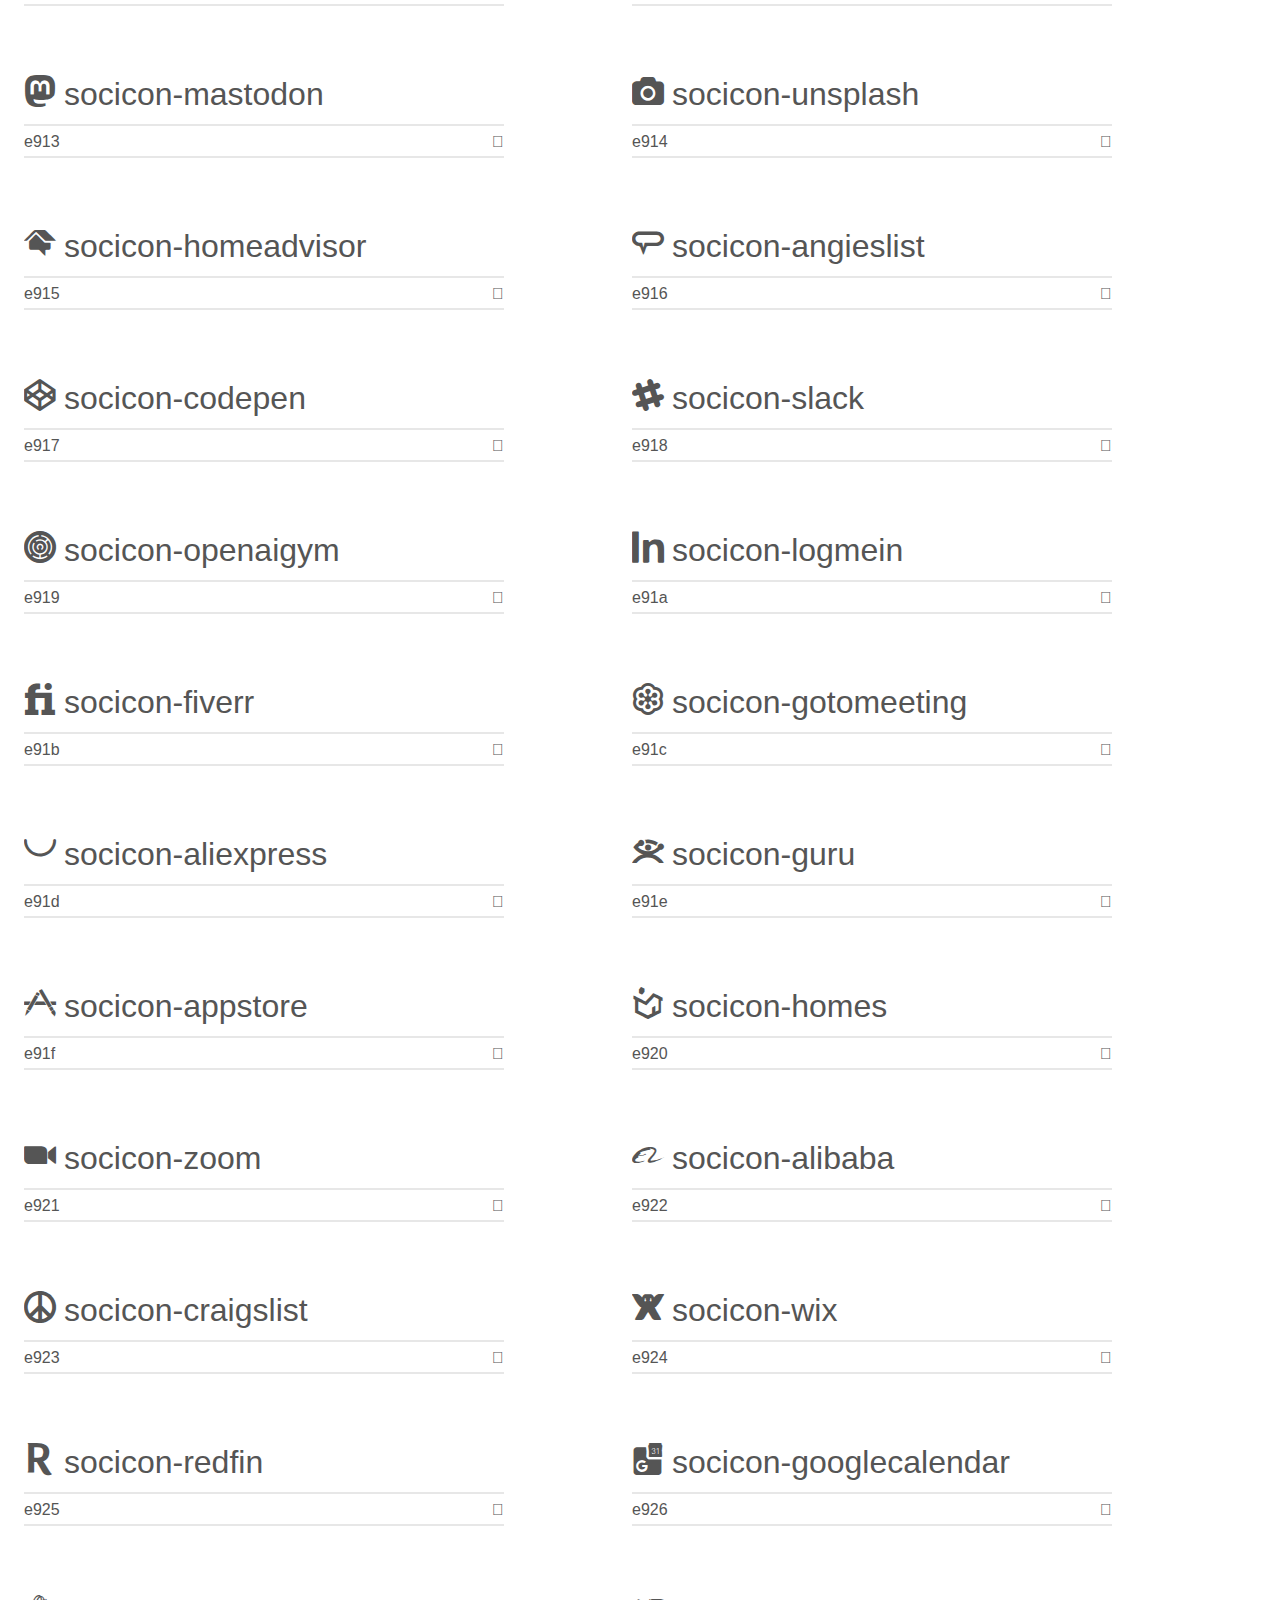
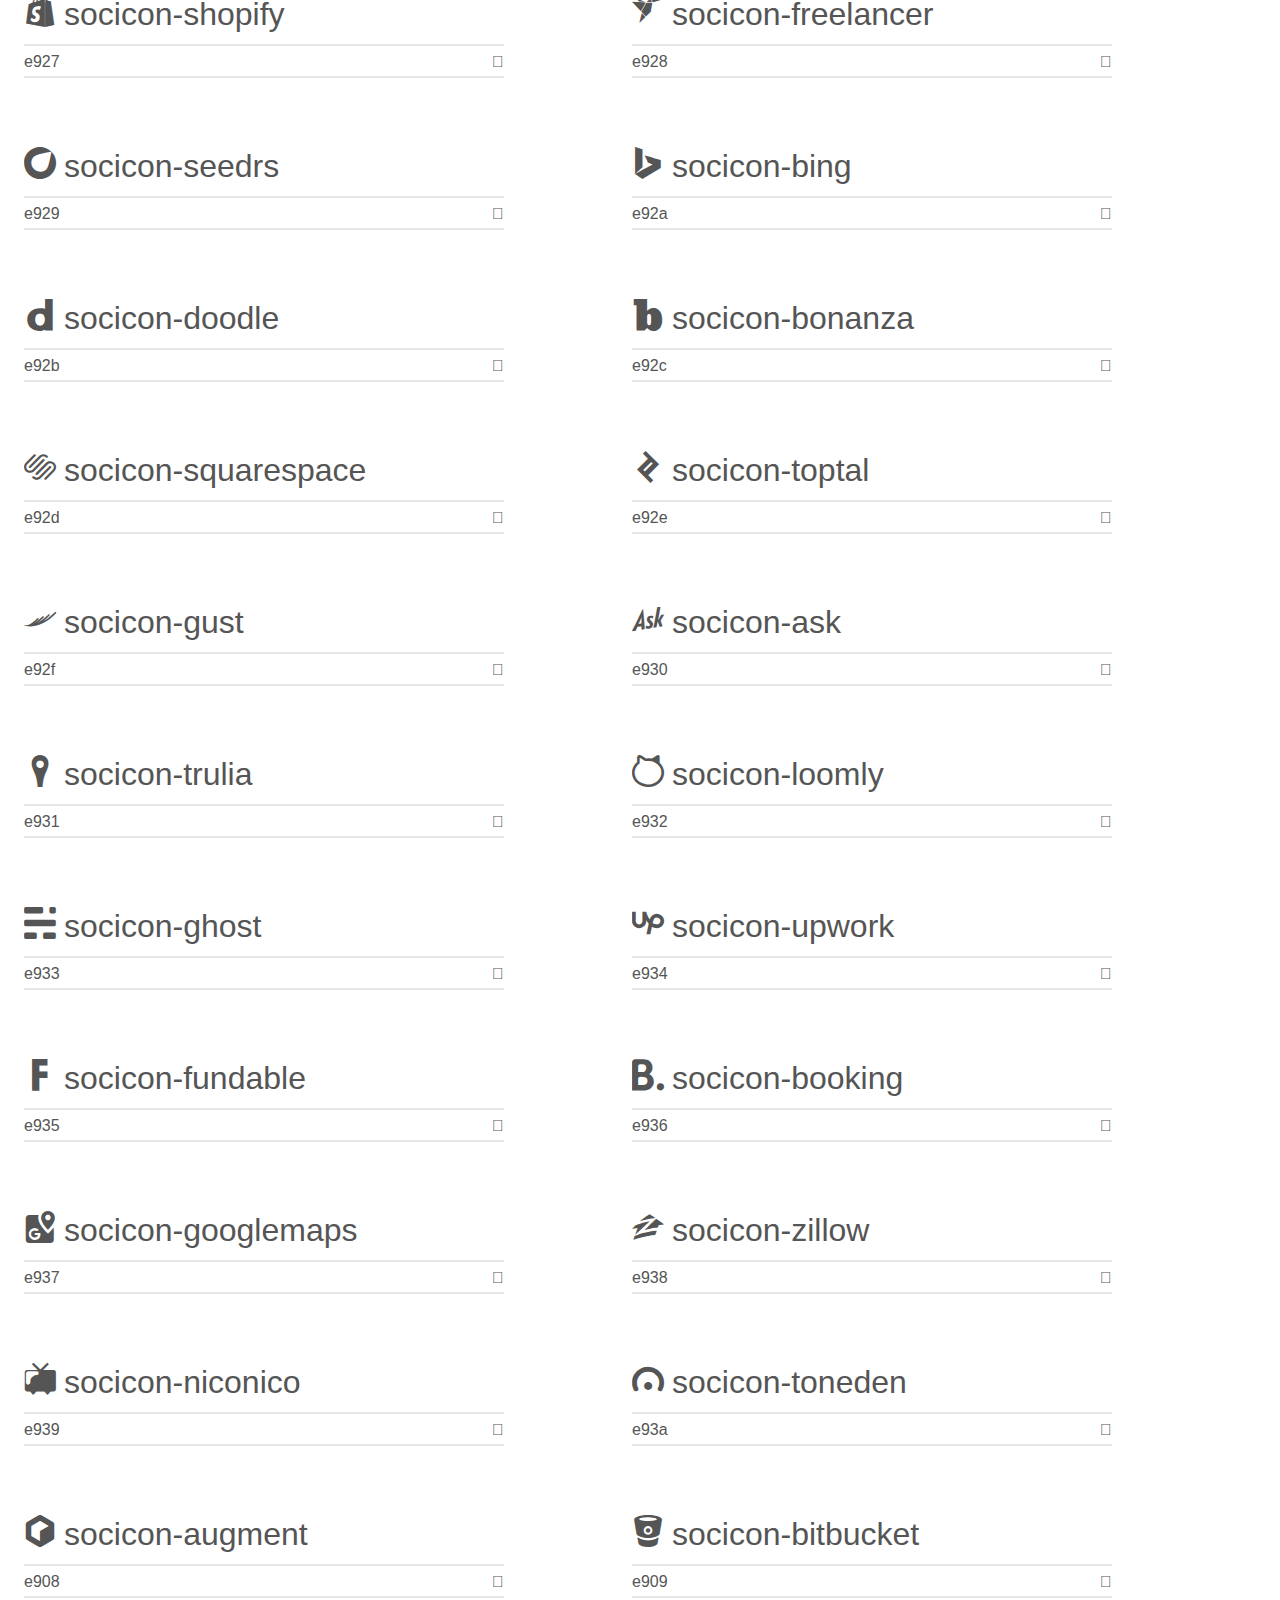
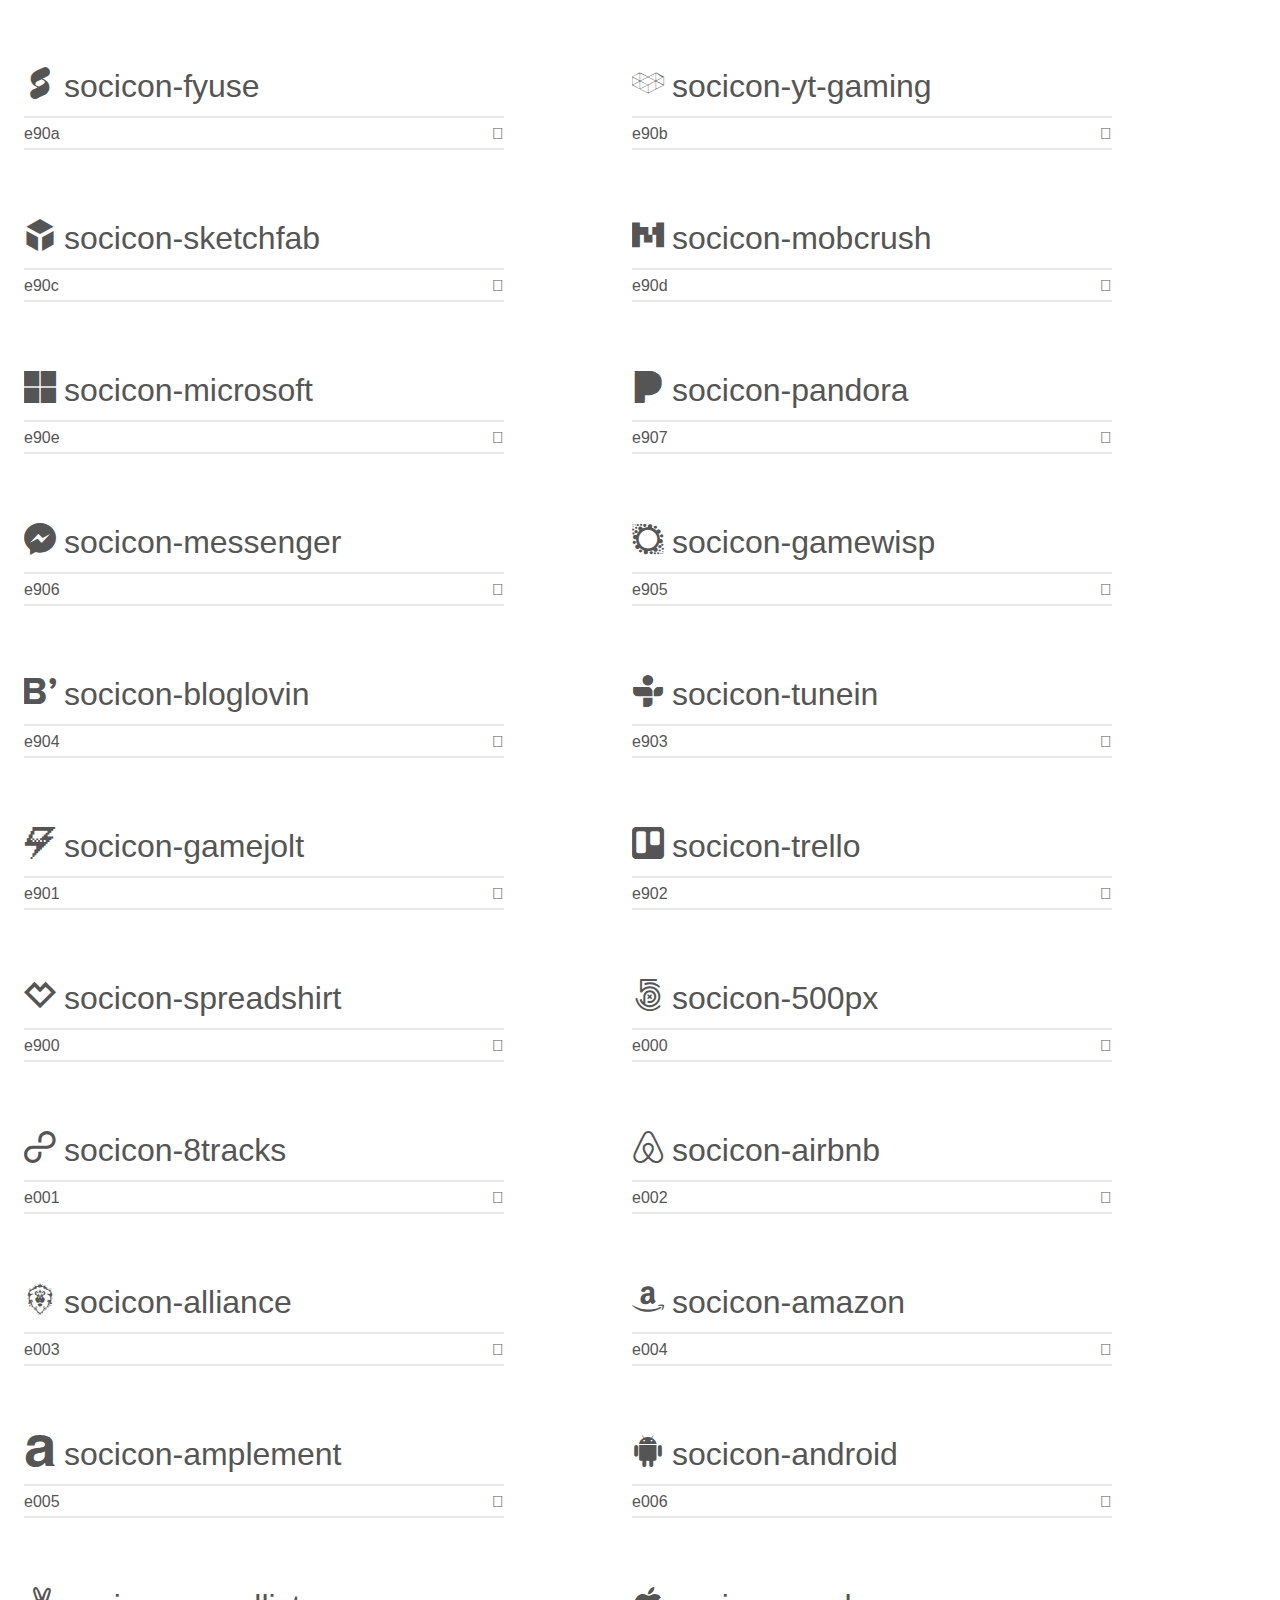
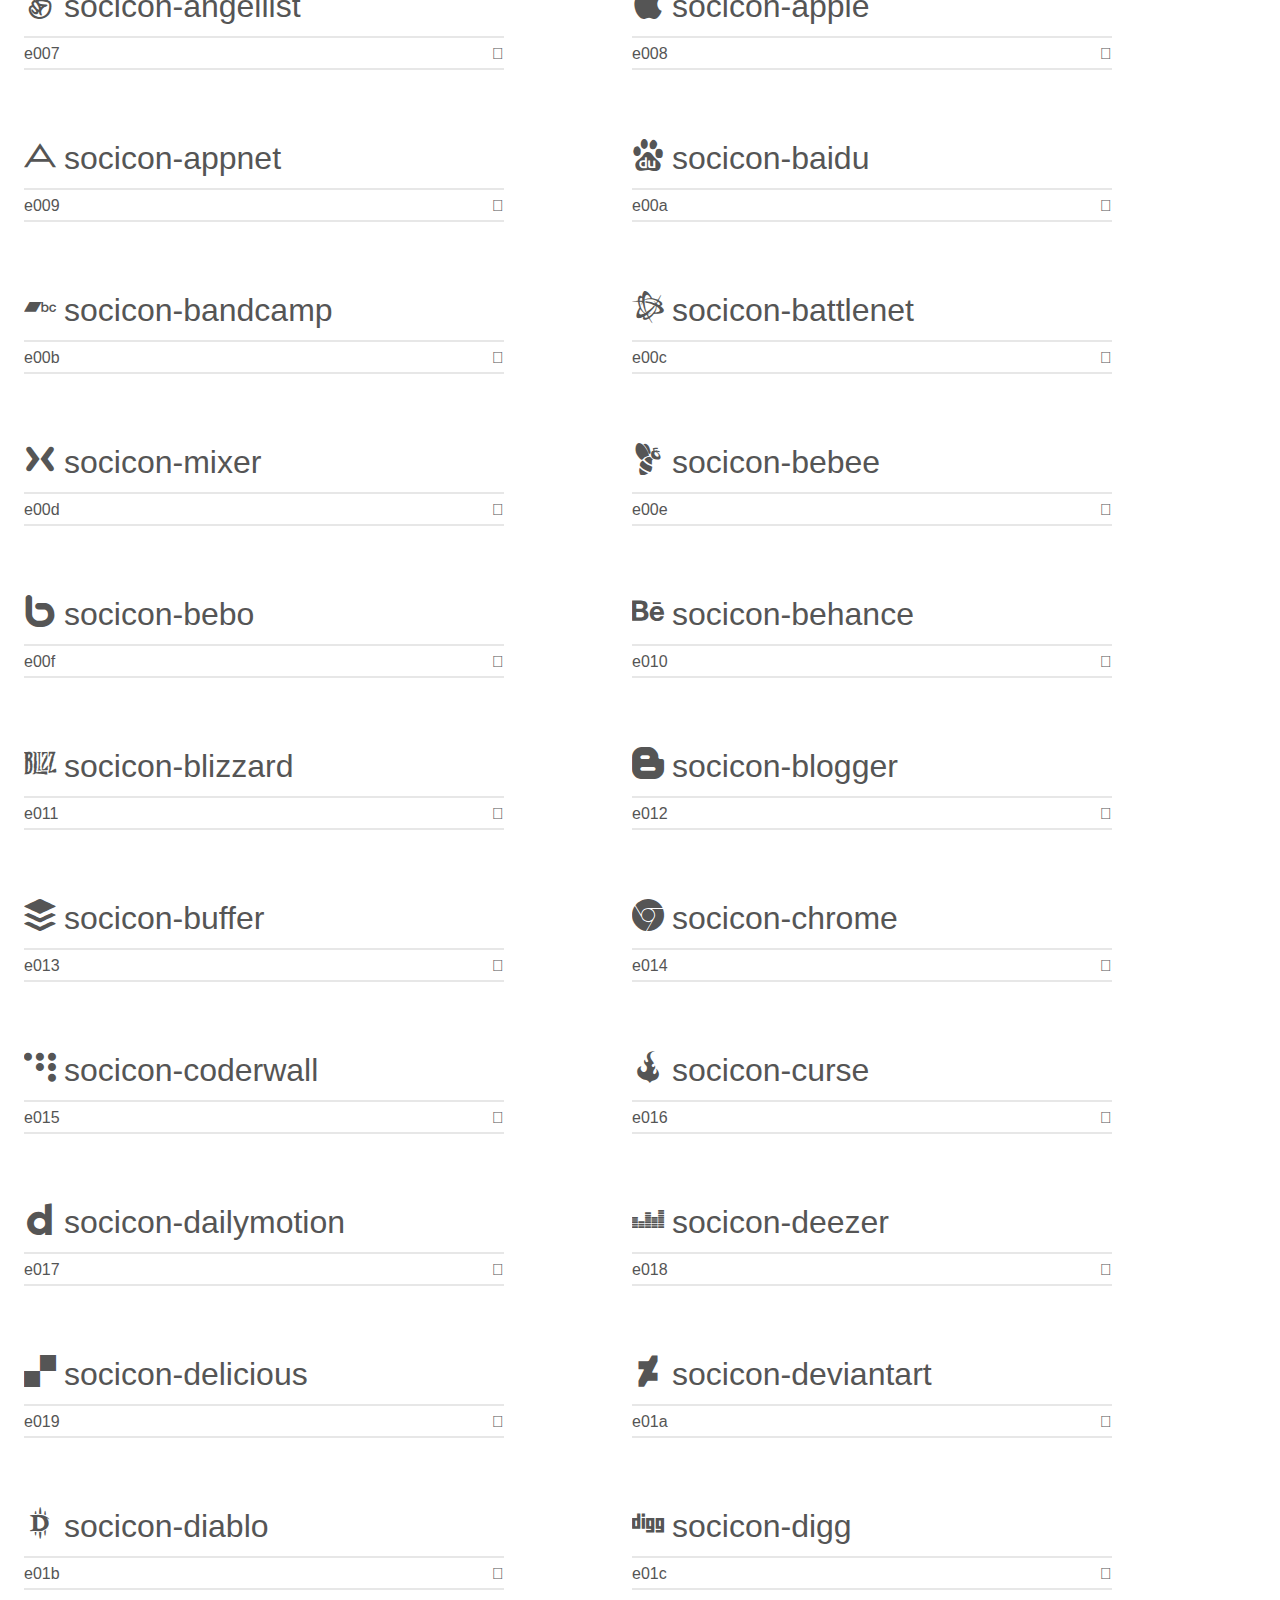
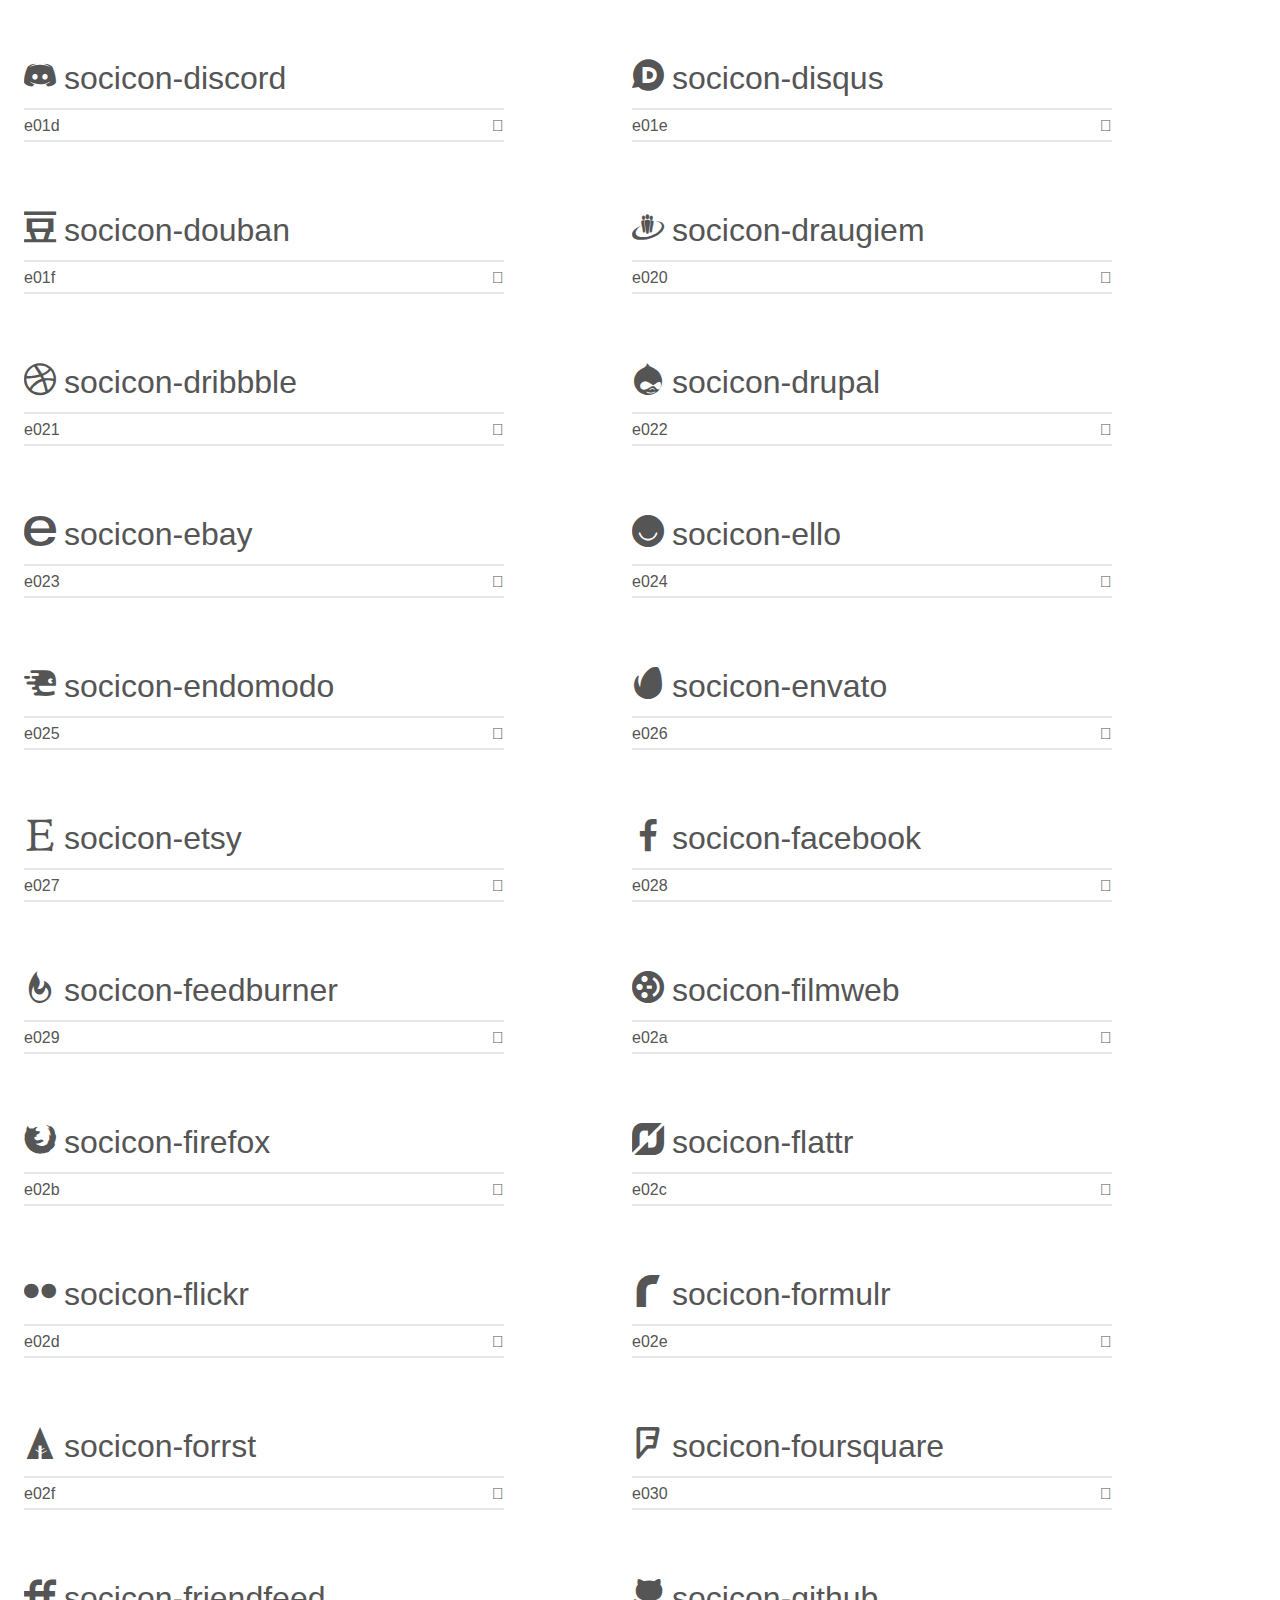
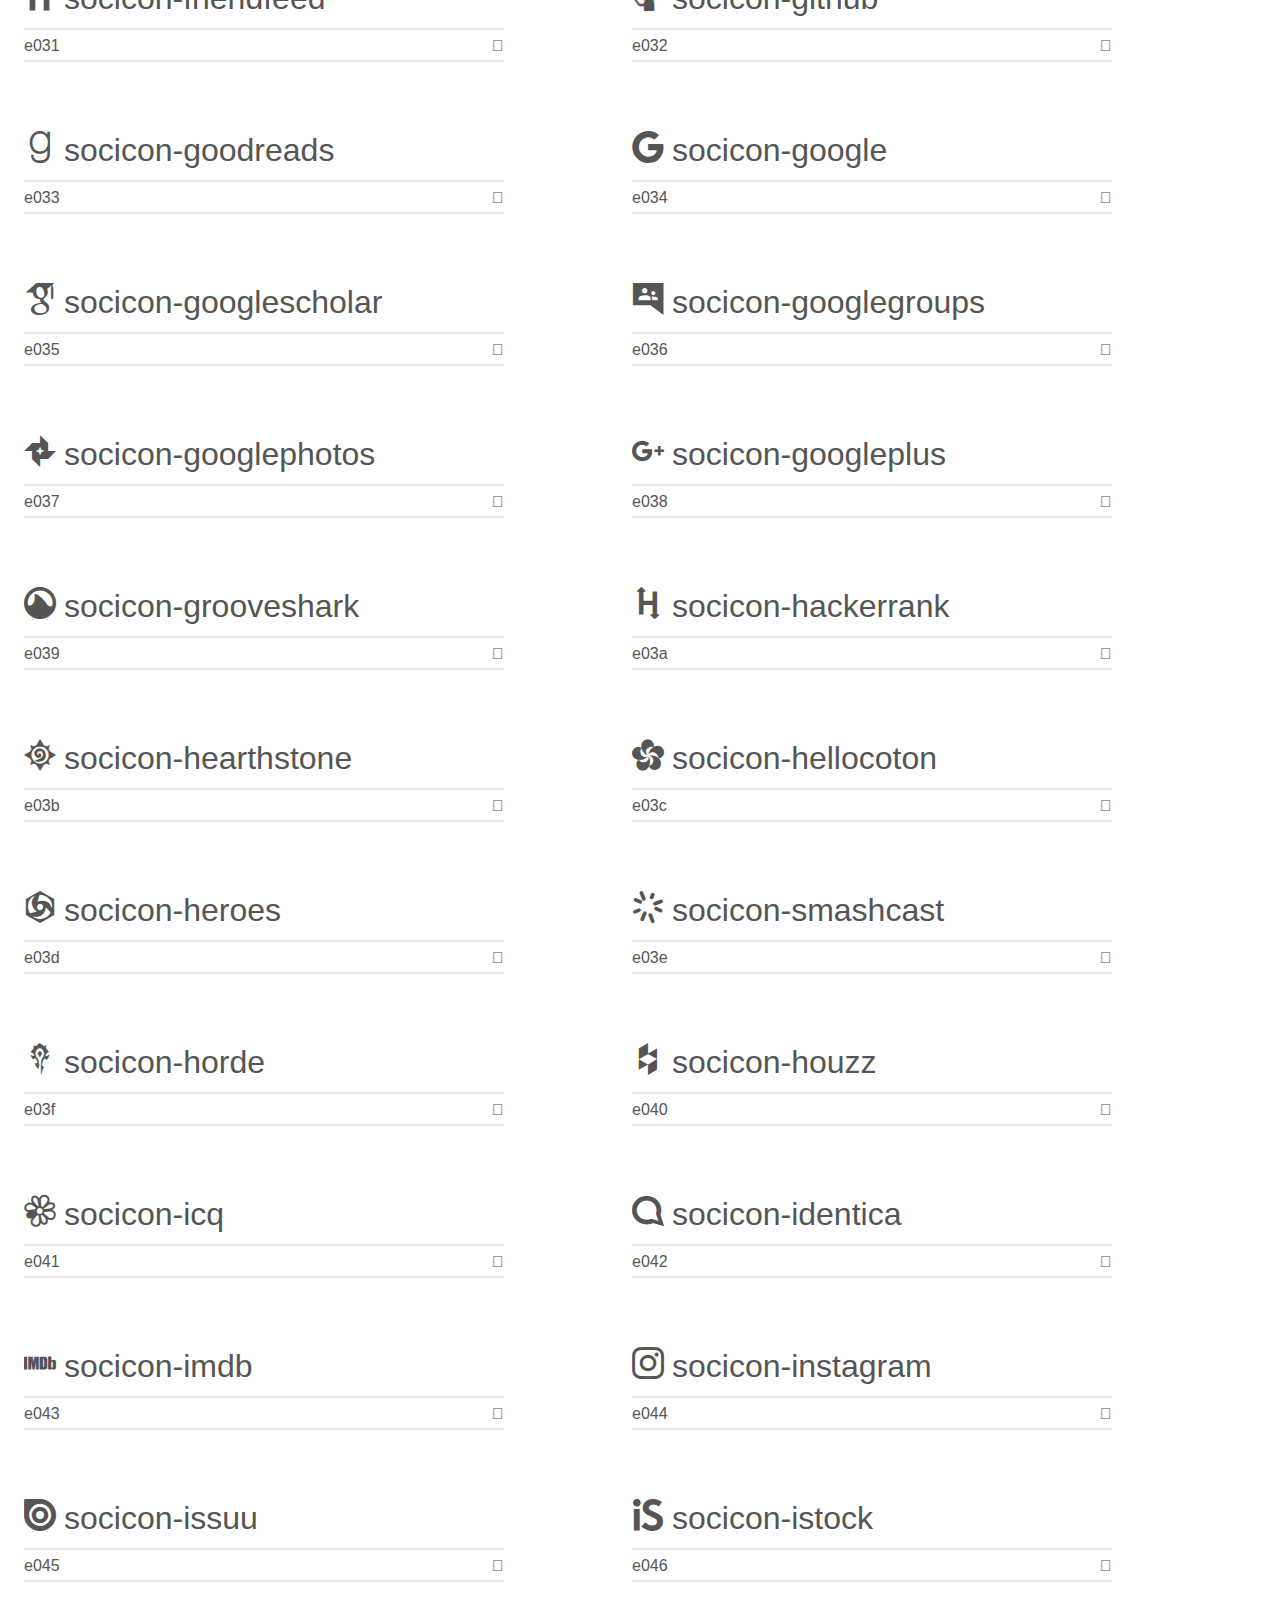
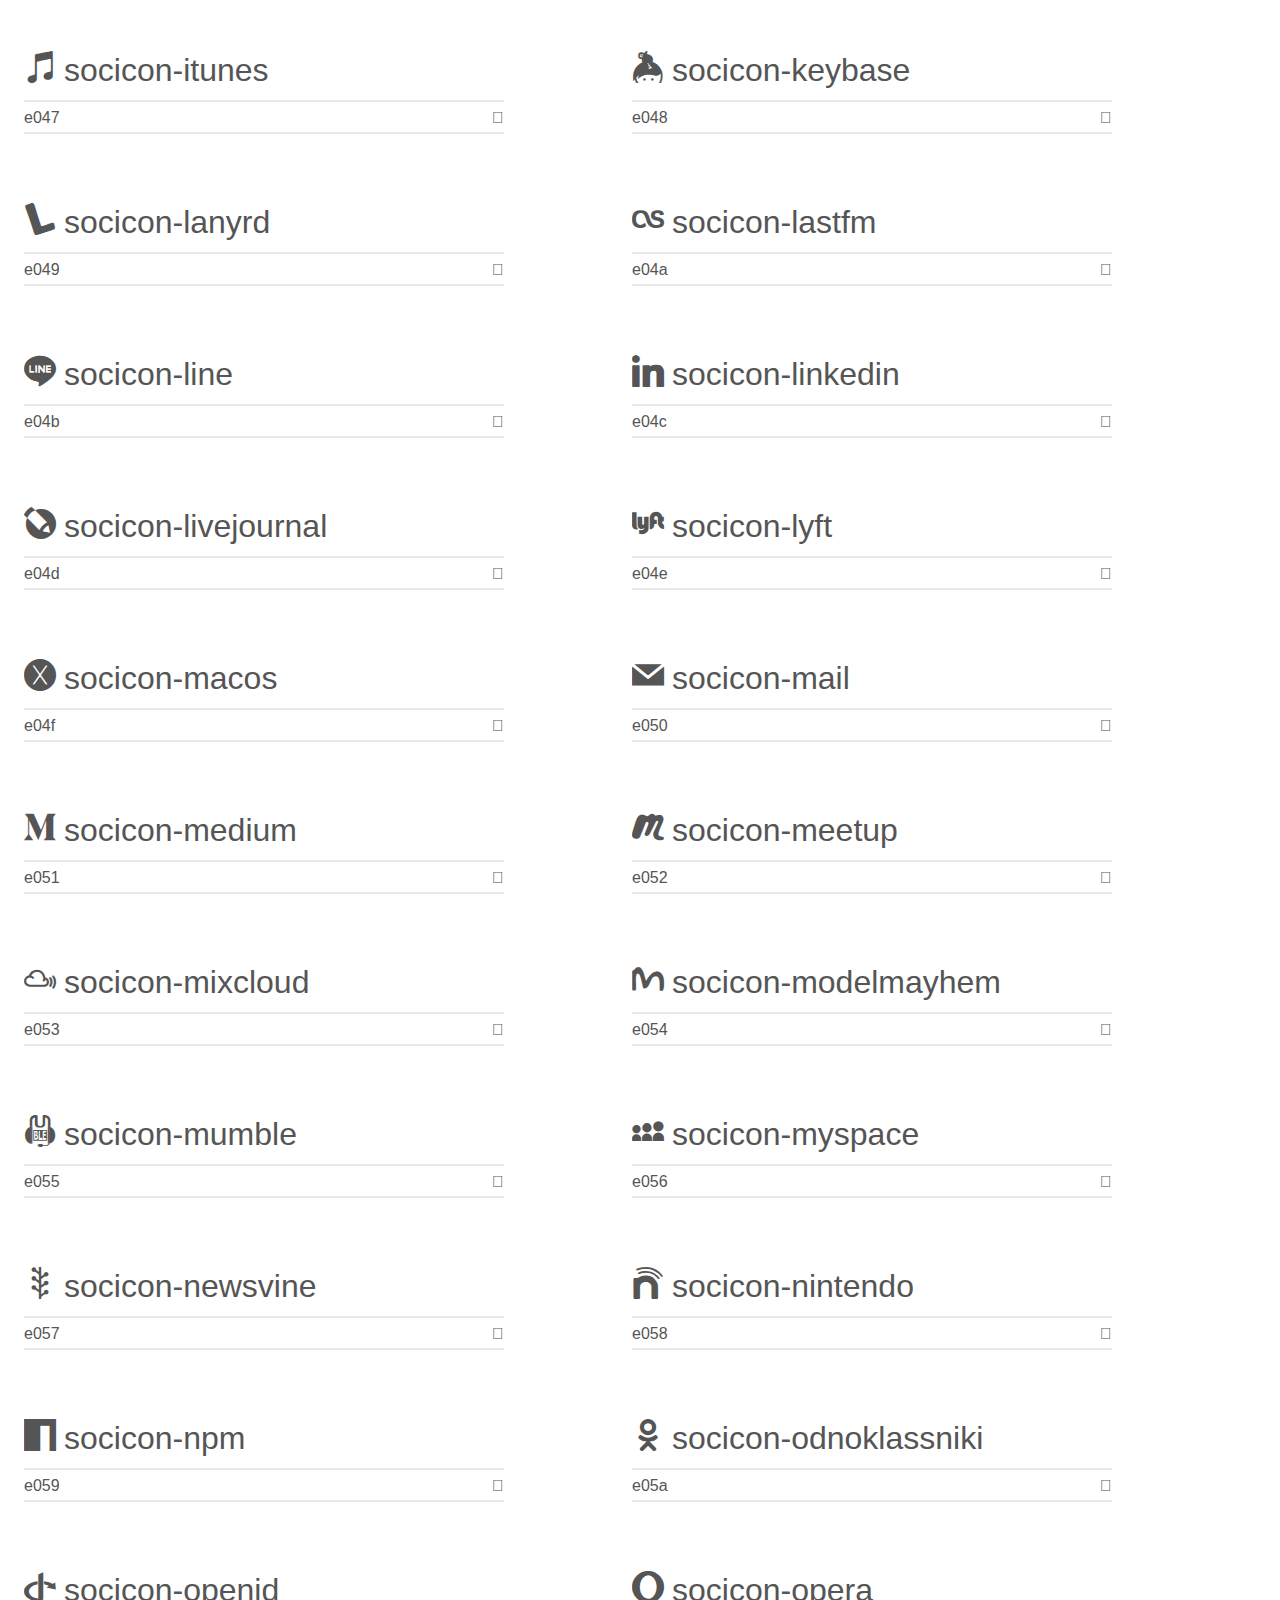
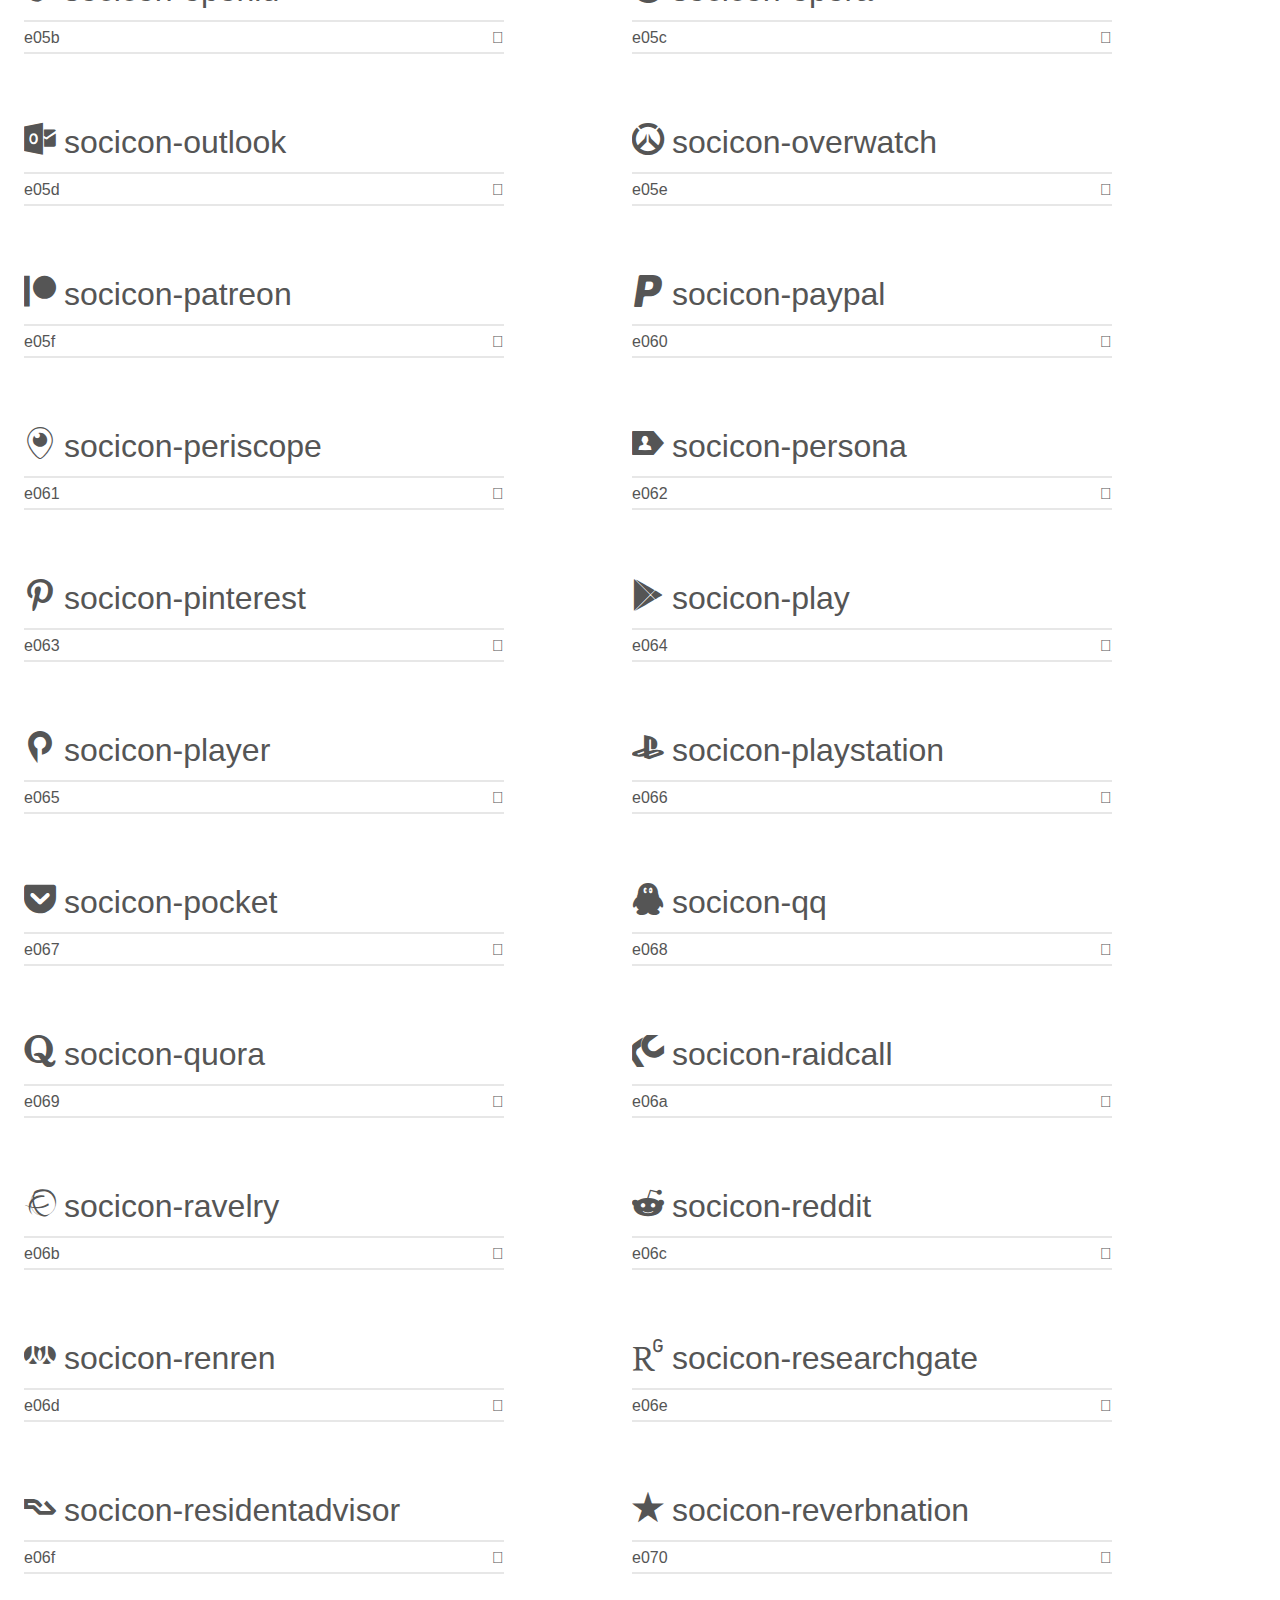
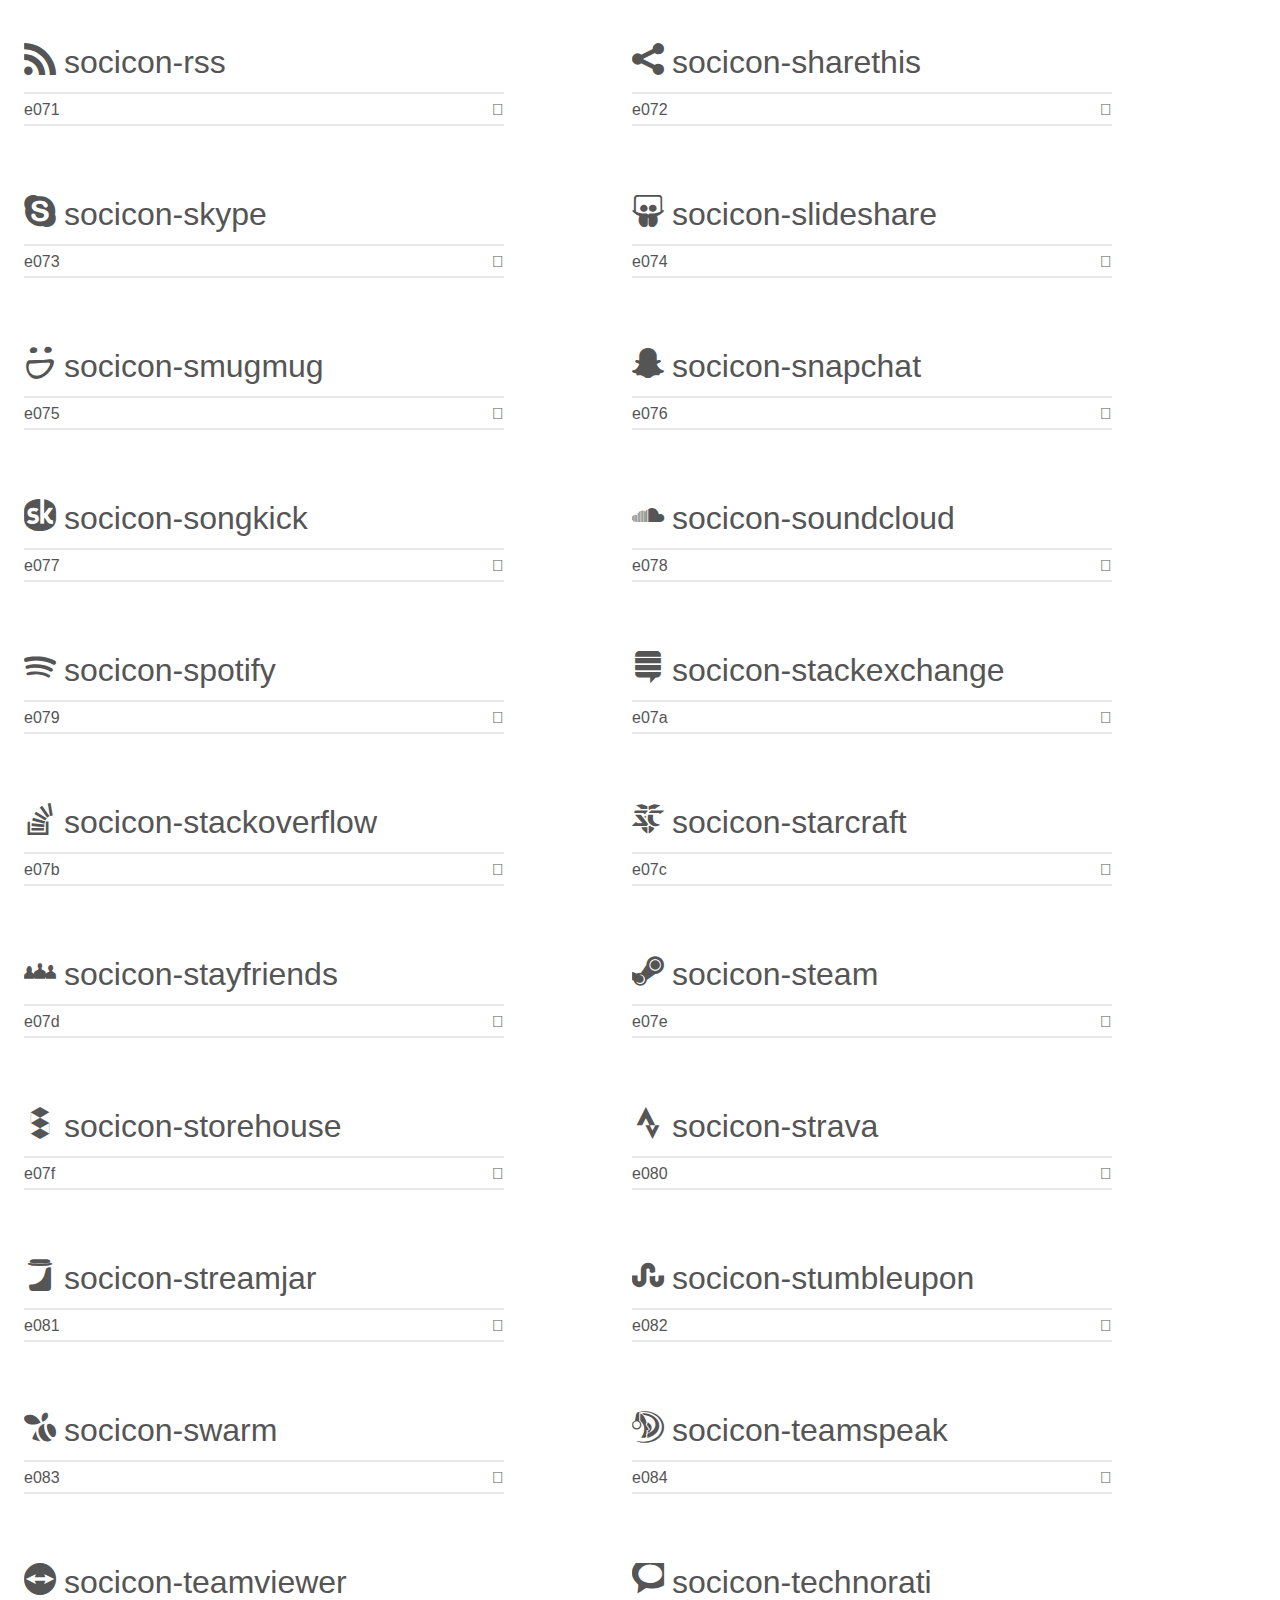
<file: socicon/demo.html>
<!doctype html>
<html>
<head>
    <meta charset="utf-8">
    <title>IcoMoon Demo</title>
    <meta name="description" content="An Icon Font Generated By IcoMoon.io">
    <meta name="viewport" content="width=device-width, initial-scale=1">
    <link rel="stylesheet" href="demo-files/demo.css">
    <link rel="stylesheet" href="style.css"></head>
<body>
    <div class="bgc1 clearfix">
        <h1 class="mhmm mvm"><span class="fgc1">Font Name:</span> Socicon <small class="fgc1">(Glyphs:&nbsp;245)</small></h1>
    </div>
    <div class="clearfix mhl ptl">
        <h1 class="mvm mtn fgc1">Grid Size: 16</h1>
        <div class="glyph fs1">
            <div class="clearfix bshadow0 pbs">
                <span class="socicon-hackernews">
                
                </span>
                <span class="mls"> socicon-hackernews</span>
            </div>
            <fieldset class="fs0 size1of1 clearfix hidden-false">
                <input type="text" readonly value="e946" class="unit size1of2" />
                <input type="text" maxlength="1" readonly value="&#xe946;" class="unitRight size1of2 talign-right" />
            </fieldset>
            <div class="fs0 bshadow0 clearfix hidden-true">
                <span class="unit pvs fgc1">liga: </span>
                <input type="text" readonly value="" class="liga unitRight" />
            </div>
        </div>
        <div class="glyph fs1">
            <div class="clearfix bshadow0 pbs">
                <span class="socicon-smashwords">
                
                </span>
                <span class="mls"> socicon-smashwords</span>
            </div>
            <fieldset class="fs0 size1of1 clearfix hidden-false">
                <input type="text" readonly value="e947" class="unit size1of2" />
                <input type="text" maxlength="1" readonly value="&#xe947;" class="unitRight size1of2 talign-right" />
            </fieldset>
            <div class="fs0 bshadow0 clearfix hidden-true">
                <span class="unit pvs fgc1">liga: </span>
                <input type="text" readonly value="" class="liga unitRight" />
            </div>
        </div>
        <div class="glyph fs1">
            <div class="clearfix bshadow0 pbs">
                <span class="socicon-kobo">
                
                </span>
                <span class="mls"> socicon-kobo</span>
            </div>
            <fieldset class="fs0 size1of1 clearfix hidden-false">
                <input type="text" readonly value="e948" class="unit size1of2" />
                <input type="text" maxlength="1" readonly value="&#xe948;" class="unitRight size1of2 talign-right" />
            </fieldset>
            <div class="fs0 bshadow0 clearfix hidden-true">
                <span class="unit pvs fgc1">liga: </span>
                <input type="text" readonly value="" class="liga unitRight" />
            </div>
        </div>
        <div class="glyph fs1">
            <div class="clearfix bshadow0 pbs">
                <span class="socicon-bookbub">
                
                </span>
                <span class="mls"> socicon-bookbub</span>
            </div>
            <fieldset class="fs0 size1of1 clearfix hidden-false">
                <input type="text" readonly value="e949" class="unit size1of2" />
                <input type="text" maxlength="1" readonly value="&#xe949;" class="unitRight size1of2 talign-right" />
            </fieldset>
            <div class="fs0 bshadow0 clearfix hidden-true">
                <span class="unit pvs fgc1">liga: </span>
                <input type="text" readonly value="" class="liga unitRight" />
            </div>
        </div>
        <div class="glyph fs1">
            <div class="clearfix bshadow0 pbs">
                <span class="socicon-mailru">
                
                </span>
                <span class="mls"> socicon-mailru</span>
            </div>
            <fieldset class="fs0 size1of1 clearfix hidden-false">
                <input type="text" readonly value="e94a" class="unit size1of2" />
                <input type="text" maxlength="1" readonly value="&#xe94a;" class="unitRight size1of2 talign-right" />
            </fieldset>
            <div class="fs0 bshadow0 clearfix hidden-true">
                <span class="unit pvs fgc1">liga: </span>
                <input type="text" readonly value="" class="liga unitRight" />
            </div>
        </div>
        <div class="glyph fs1">
            <div class="clearfix bshadow0 pbs">
                <span class="socicon-gitlab">
                
                </span>
                <span class="mls"> socicon-gitlab</span>
            </div>
            <fieldset class="fs0 size1of1 clearfix hidden-false">
                <input type="text" readonly value="e945" class="unit size1of2" />
                <input type="text" maxlength="1" readonly value="&#xe945;" class="unitRight size1of2 talign-right" />
            </fieldset>
            <div class="fs0 bshadow0 clearfix hidden-true">
                <span class="unit pvs fgc1">liga: </span>
                <input type="text" readonly value="" class="liga unitRight" />
            </div>
        </div>
        <div class="glyph fs1">
            <div class="clearfix bshadow0 pbs">
                <span class="socicon-instructables">
                
                </span>
                <span class="mls"> socicon-instructables</span>
            </div>
            <fieldset class="fs0 size1of1 clearfix hidden-false">
                <input type="text" readonly value="e944" class="unit size1of2" />
                <input type="text" maxlength="1" readonly value="&#xe944;" class="unitRight size1of2 talign-right" />
            </fieldset>
            <div class="fs0 bshadow0 clearfix hidden-true">
                <span class="unit pvs fgc1">liga: </span>
                <input type="text" readonly value="" class="liga unitRight" />
            </div>
        </div>
        <div class="glyph fs1">
            <div class="clearfix bshadow0 pbs">
                <span class="socicon-portfolio">
                
                </span>
                <span class="mls"> socicon-portfolio</span>
            </div>
            <fieldset class="fs0 size1of1 clearfix hidden-false">
                <input type="text" readonly value="e943" class="unit size1of2" />
                <input type="text" maxlength="1" readonly value="&#xe943;" class="unitRight size1of2 talign-right" />
            </fieldset>
            <div class="fs0 bshadow0 clearfix hidden-true">
                <span class="unit pvs fgc1">liga: </span>
                <input type="text" readonly value="" class="liga unitRight" />
            </div>
        </div>
        <div class="glyph fs1">
            <div class="clearfix bshadow0 pbs">
                <span class="socicon-codered">
                
                </span>
                <span class="mls"> socicon-codered</span>
            </div>
            <fieldset class="fs0 size1of1 clearfix hidden-false">
                <input type="text" readonly value="e940" class="unit size1of2" />
                <input type="text" maxlength="1" readonly value="&#xe940;" class="unitRight size1of2 talign-right" />
            </fieldset>
            <div class="fs0 bshadow0 clearfix hidden-true">
                <span class="unit pvs fgc1">liga: </span>
                <input type="text" readonly value="" class="liga unitRight" />
            </div>
        </div>
        <div class="glyph fs1">
            <div class="clearfix bshadow0 pbs">
                <span class="socicon-origin">
                
                </span>
                <span class="mls"> socicon-origin</span>
            </div>
            <fieldset class="fs0 size1of1 clearfix hidden-false">
                <input type="text" readonly value="e941" class="unit size1of2" />
                <input type="text" maxlength="1" readonly value="&#xe941;" class="unitRight size1of2 talign-right" />
            </fieldset>
            <div class="fs0 bshadow0 clearfix hidden-true">
                <span class="unit pvs fgc1">liga: </span>
                <input type="text" readonly value="" class="liga unitRight" />
            </div>
        </div>
        <div class="glyph fs1">
            <div class="clearfix bshadow0 pbs">
                <span class="socicon-nextdoor">
                
                </span>
                <span class="mls"> socicon-nextdoor</span>
            </div>
            <fieldset class="fs0 size1of1 clearfix hidden-false">
                <input type="text" readonly value="e942" class="unit size1of2" />
                <input type="text" maxlength="1" readonly value="&#xe942;" class="unitRight size1of2 talign-right" />
            </fieldset>
            <div class="fs0 bshadow0 clearfix hidden-true">
                <span class="unit pvs fgc1">liga: </span>
                <input type="text" readonly value="" class="liga unitRight" />
            </div>
        </div>
        <div class="glyph fs1">
            <div class="clearfix bshadow0 pbs">
                <span class="socicon-udemy">
                
                </span>
                <span class="mls"> socicon-udemy</span>
            </div>
            <fieldset class="fs0 size1of1 clearfix hidden-false">
                <input type="text" readonly value="e93f" class="unit size1of2" />
                <input type="text" maxlength="1" readonly value="&#xe93f;" class="unitRight size1of2 talign-right" />
            </fieldset>
            <div class="fs0 bshadow0 clearfix hidden-true">
                <span class="unit pvs fgc1">liga: </span>
                <input type="text" readonly value="" class="liga unitRight" />
            </div>
        </div>
        <div class="glyph fs1">
            <div class="clearfix bshadow0 pbs">
                <span class="socicon-livemaster">
                
                </span>
                <span class="mls"> socicon-livemaster</span>
            </div>
            <fieldset class="fs0 size1of1 clearfix hidden-false">
                <input type="text" readonly value="e93e" class="unit size1of2" />
                <input type="text" maxlength="1" readonly value="&#xe93e;" class="unitRight size1of2 talign-right" />
            </fieldset>
            <div class="fs0 bshadow0 clearfix hidden-true">
                <span class="unit pvs fgc1">liga: </span>
                <input type="text" readonly value="" class="liga unitRight" />
            </div>
        </div>
        <div class="glyph fs1">
            <div class="clearfix bshadow0 pbs">
                <span class="socicon-crunchbase">
                
                </span>
                <span class="mls"> socicon-crunchbase</span>
            </div>
            <fieldset class="fs0 size1of1 clearfix hidden-false">
                <input type="text" readonly value="e93b" class="unit size1of2" />
                <input type="text" maxlength="1" readonly value="&#xe93b;" class="unitRight size1of2 talign-right" />
            </fieldset>
            <div class="fs0 bshadow0 clearfix hidden-true">
                <span class="unit pvs fgc1">liga: </span>
                <input type="text" readonly value="" class="liga unitRight" />
            </div>
        </div>
        <div class="glyph fs1">
            <div class="clearfix bshadow0 pbs">
                <span class="socicon-homefy">
                
                </span>
                <span class="mls"> socicon-homefy</span>
            </div>
            <fieldset class="fs0 size1of1 clearfix hidden-false">
                <input type="text" readonly value="e93c" class="unit size1of2" />
                <input type="text" maxlength="1" readonly value="&#xe93c;" class="unitRight size1of2 talign-right" />
            </fieldset>
            <div class="fs0 bshadow0 clearfix hidden-true">
                <span class="unit pvs fgc1">liga: </span>
                <input type="text" readonly value="" class="liga unitRight" />
            </div>
        </div>
        <div class="glyph fs1">
            <div class="clearfix bshadow0 pbs">
                <span class="socicon-calendly">
                
                </span>
                <span class="mls"> socicon-calendly</span>
            </div>
            <fieldset class="fs0 size1of1 clearfix hidden-false">
                <input type="text" readonly value="e93d" class="unit size1of2" />
                <input type="text" maxlength="1" readonly value="&#xe93d;" class="unitRight size1of2 talign-right" />
            </fieldset>
            <div class="fs0 bshadow0 clearfix hidden-true">
                <span class="unit pvs fgc1">liga: </span>
                <input type="text" readonly value="" class="liga unitRight" />
            </div>
        </div>
        <div class="glyph fs1">
            <div class="clearfix bshadow0 pbs">
                <span class="socicon-realtor">
                
                </span>
                <span class="mls"> socicon-realtor</span>
            </div>
            <fieldset class="fs0 size1of1 clearfix hidden-false">
                <input type="text" readonly value="e90f" class="unit size1of2" />
                <input type="text" maxlength="1" readonly value="&#xe90f;" class="unitRight size1of2 talign-right" />
            </fieldset>
            <div class="fs0 bshadow0 clearfix hidden-true">
                <span class="unit pvs fgc1">liga: </span>
                <input type="text" readonly value="" class="liga unitRight" />
            </div>
        </div>
        <div class="glyph fs1">
            <div class="clearfix bshadow0 pbs">
                <span class="socicon-tidal">
                
                </span>
                <span class="mls"> socicon-tidal</span>
            </div>
            <fieldset class="fs0 size1of1 clearfix hidden-false">
                <input type="text" readonly value="e910" class="unit size1of2" />
                <input type="text" maxlength="1" readonly value="&#xe910;" class="unitRight size1of2 talign-right" />
            </fieldset>
            <div class="fs0 bshadow0 clearfix hidden-true">
                <span class="unit pvs fgc1">liga: </span>
                <input type="text" readonly value="" class="liga unitRight" />
            </div>
        </div>
        <div class="glyph fs1">
            <div class="clearfix bshadow0 pbs">
                <span class="socicon-qobuz">
                
                </span>
                <span class="mls"> socicon-qobuz</span>
            </div>
            <fieldset class="fs0 size1of1 clearfix hidden-false">
                <input type="text" readonly value="e911" class="unit size1of2" />
                <input type="text" maxlength="1" readonly value="&#xe911;" class="unitRight size1of2 talign-right" />
            </fieldset>
            <div class="fs0 bshadow0 clearfix hidden-true">
                <span class="unit pvs fgc1">liga: </span>
                <input type="text" readonly value="" class="liga unitRight" />
            </div>
        </div>
        <div class="glyph fs1">
            <div class="clearfix bshadow0 pbs">
                <span class="socicon-natgeo">
                
                </span>
                <span class="mls"> socicon-natgeo</span>
            </div>
            <fieldset class="fs0 size1of1 clearfix hidden-false">
                <input type="text" readonly value="e912" class="unit size1of2" />
                <input type="text" maxlength="1" readonly value="&#xe912;" class="unitRight size1of2 talign-right" />
            </fieldset>
            <div class="fs0 bshadow0 clearfix hidden-true">
                <span class="unit pvs fgc1">liga: </span>
                <input type="text" readonly value="" class="liga unitRight" />
            </div>
        </div>
        <div class="glyph fs1">
            <div class="clearfix bshadow0 pbs">
                <span class="socicon-mastodon">
                
                </span>
                <span class="mls"> socicon-mastodon</span>
            </div>
            <fieldset class="fs0 size1of1 clearfix hidden-false">
                <input type="text" readonly value="e913" class="unit size1of2" />
                <input type="text" maxlength="1" readonly value="&#xe913;" class="unitRight size1of2 talign-right" />
            </fieldset>
            <div class="fs0 bshadow0 clearfix hidden-true">
                <span class="unit pvs fgc1">liga: </span>
                <input type="text" readonly value="" class="liga unitRight" />
            </div>
        </div>
        <div class="glyph fs1">
            <div class="clearfix bshadow0 pbs">
                <span class="socicon-unsplash">
                
                </span>
                <span class="mls"> socicon-unsplash</span>
            </div>
            <fieldset class="fs0 size1of1 clearfix hidden-false">
                <input type="text" readonly value="e914" class="unit size1of2" />
                <input type="text" maxlength="1" readonly value="&#xe914;" class="unitRight size1of2 talign-right" />
            </fieldset>
            <div class="fs0 bshadow0 clearfix hidden-true">
                <span class="unit pvs fgc1">liga: </span>
                <input type="text" readonly value="" class="liga unitRight" />
            </div>
        </div>
        <div class="glyph fs1">
            <div class="clearfix bshadow0 pbs">
                <span class="socicon-homeadvisor">
                
                </span>
                <span class="mls"> socicon-homeadvisor</span>
            </div>
            <fieldset class="fs0 size1of1 clearfix hidden-false">
                <input type="text" readonly value="e915" class="unit size1of2" />
                <input type="text" maxlength="1" readonly value="&#xe915;" class="unitRight size1of2 talign-right" />
            </fieldset>
            <div class="fs0 bshadow0 clearfix hidden-true">
                <span class="unit pvs fgc1">liga: </span>
                <input type="text" readonly value="" class="liga unitRight" />
            </div>
        </div>
        <div class="glyph fs1">
            <div class="clearfix bshadow0 pbs">
                <span class="socicon-angieslist">
                
                </span>
                <span class="mls"> socicon-angieslist</span>
            </div>
            <fieldset class="fs0 size1of1 clearfix hidden-false">
                <input type="text" readonly value="e916" class="unit size1of2" />
                <input type="text" maxlength="1" readonly value="&#xe916;" class="unitRight size1of2 talign-right" />
            </fieldset>
            <div class="fs0 bshadow0 clearfix hidden-true">
                <span class="unit pvs fgc1">liga: </span>
                <input type="text" readonly value="" class="liga unitRight" />
            </div>
        </div>
        <div class="glyph fs1">
            <div class="clearfix bshadow0 pbs">
                <span class="socicon-codepen">
                
                </span>
                <span class="mls"> socicon-codepen</span>
            </div>
            <fieldset class="fs0 size1of1 clearfix hidden-false">
                <input type="text" readonly value="e917" class="unit size1of2" />
                <input type="text" maxlength="1" readonly value="&#xe917;" class="unitRight size1of2 talign-right" />
            </fieldset>
            <div class="fs0 bshadow0 clearfix hidden-true">
                <span class="unit pvs fgc1">liga: </span>
                <input type="text" readonly value="" class="liga unitRight" />
            </div>
        </div>
        <div class="glyph fs1">
            <div class="clearfix bshadow0 pbs">
                <span class="socicon-slack">
                
                </span>
                <span class="mls"> socicon-slack</span>
            </div>
            <fieldset class="fs0 size1of1 clearfix hidden-false">
                <input type="text" readonly value="e918" class="unit size1of2" />
                <input type="text" maxlength="1" readonly value="&#xe918;" class="unitRight size1of2 talign-right" />
            </fieldset>
            <div class="fs0 bshadow0 clearfix hidden-true">
                <span class="unit pvs fgc1">liga: </span>
                <input type="text" readonly value="" class="liga unitRight" />
            </div>
        </div>
        <div class="glyph fs1">
            <div class="clearfix bshadow0 pbs">
                <span class="socicon-openaigym">
                
                </span>
                <span class="mls"> socicon-openaigym</span>
            </div>
            <fieldset class="fs0 size1of1 clearfix hidden-false">
                <input type="text" readonly value="e919" class="unit size1of2" />
                <input type="text" maxlength="1" readonly value="&#xe919;" class="unitRight size1of2 talign-right" />
            </fieldset>
            <div class="fs0 bshadow0 clearfix hidden-true">
                <span class="unit pvs fgc1">liga: </span>
                <input type="text" readonly value="" class="liga unitRight" />
            </div>
        </div>
        <div class="glyph fs1">
            <div class="clearfix bshadow0 pbs">
                <span class="socicon-logmein">
                
                </span>
                <span class="mls"> socicon-logmein</span>
            </div>
            <fieldset class="fs0 size1of1 clearfix hidden-false">
                <input type="text" readonly value="e91a" class="unit size1of2" />
                <input type="text" maxlength="1" readonly value="&#xe91a;" class="unitRight size1of2 talign-right" />
            </fieldset>
            <div class="fs0 bshadow0 clearfix hidden-true">
                <span class="unit pvs fgc1">liga: </span>
                <input type="text" readonly value="" class="liga unitRight" />
            </div>
        </div>
        <div class="glyph fs1">
            <div class="clearfix bshadow0 pbs">
                <span class="socicon-fiverr">
                
                </span>
                <span class="mls"> socicon-fiverr</span>
            </div>
            <fieldset class="fs0 size1of1 clearfix hidden-false">
                <input type="text" readonly value="e91b" class="unit size1of2" />
                <input type="text" maxlength="1" readonly value="&#xe91b;" class="unitRight size1of2 talign-right" />
            </fieldset>
            <div class="fs0 bshadow0 clearfix hidden-true">
                <span class="unit pvs fgc1">liga: </span>
                <input type="text" readonly value="" class="liga unitRight" />
            </div>
        </div>
        <div class="glyph fs1">
            <div class="clearfix bshadow0 pbs">
                <span class="socicon-gotomeeting">
                
                </span>
                <span class="mls"> socicon-gotomeeting</span>
            </div>
            <fieldset class="fs0 size1of1 clearfix hidden-false">
                <input type="text" readonly value="e91c" class="unit size1of2" />
                <input type="text" maxlength="1" readonly value="&#xe91c;" class="unitRight size1of2 talign-right" />
            </fieldset>
            <div class="fs0 bshadow0 clearfix hidden-true">
                <span class="unit pvs fgc1">liga: </span>
                <input type="text" readonly value="" class="liga unitRight" />
            </div>
        </div>
        <div class="glyph fs1">
            <div class="clearfix bshadow0 pbs">
                <span class="socicon-aliexpress">
                
                </span>
                <span class="mls"> socicon-aliexpress</span>
            </div>
            <fieldset class="fs0 size1of1 clearfix hidden-false">
                <input type="text" readonly value="e91d" class="unit size1of2" />
                <input type="text" maxlength="1" readonly value="&#xe91d;" class="unitRight size1of2 talign-right" />
            </fieldset>
            <div class="fs0 bshadow0 clearfix hidden-true">
                <span class="unit pvs fgc1">liga: </span>
                <input type="text" readonly value="" class="liga unitRight" />
            </div>
        </div>
        <div class="glyph fs1">
            <div class="clearfix bshadow0 pbs">
                <span class="socicon-guru">
                
                </span>
                <span class="mls"> socicon-guru</span>
            </div>
            <fieldset class="fs0 size1of1 clearfix hidden-false">
                <input type="text" readonly value="e91e" class="unit size1of2" />
                <input type="text" maxlength="1" readonly value="&#xe91e;" class="unitRight size1of2 talign-right" />
            </fieldset>
            <div class="fs0 bshadow0 clearfix hidden-true">
                <span class="unit pvs fgc1">liga: </span>
                <input type="text" readonly value="" class="liga unitRight" />
            </div>
        </div>
        <div class="glyph fs1">
            <div class="clearfix bshadow0 pbs">
                <span class="socicon-appstore">
                
                </span>
                <span class="mls"> socicon-appstore</span>
            </div>
            <fieldset class="fs0 size1of1 clearfix hidden-false">
                <input type="text" readonly value="e91f" class="unit size1of2" />
                <input type="text" maxlength="1" readonly value="&#xe91f;" class="unitRight size1of2 talign-right" />
            </fieldset>
            <div class="fs0 bshadow0 clearfix hidden-true">
                <span class="unit pvs fgc1">liga: </span>
                <input type="text" readonly value="" class="liga unitRight" />
            </div>
        </div>
        <div class="glyph fs1">
            <div class="clearfix bshadow0 pbs">
                <span class="socicon-homes">
                
                </span>
                <span class="mls"> socicon-homes</span>
            </div>
            <fieldset class="fs0 size1of1 clearfix hidden-false">
                <input type="text" readonly value="e920" class="unit size1of2" />
                <input type="text" maxlength="1" readonly value="&#xe920;" class="unitRight size1of2 talign-right" />
            </fieldset>
            <div class="fs0 bshadow0 clearfix hidden-true">
                <span class="unit pvs fgc1">liga: </span>
                <input type="text" readonly value="" class="liga unitRight" />
            </div>
        </div>
        <div class="glyph fs1">
            <div class="clearfix bshadow0 pbs">
                <span class="socicon-zoom">
                
                </span>
                <span class="mls"> socicon-zoom</span>
            </div>
            <fieldset class="fs0 size1of1 clearfix hidden-false">
                <input type="text" readonly value="e921" class="unit size1of2" />
                <input type="text" maxlength="1" readonly value="&#xe921;" class="unitRight size1of2 talign-right" />
            </fieldset>
            <div class="fs0 bshadow0 clearfix hidden-true">
                <span class="unit pvs fgc1">liga: </span>
                <input type="text" readonly value="" class="liga unitRight" />
            </div>
        </div>
        <div class="glyph fs1">
            <div class="clearfix bshadow0 pbs">
                <span class="socicon-alibaba">
                
                </span>
                <span class="mls"> socicon-alibaba</span>
            </div>
            <fieldset class="fs0 size1of1 clearfix hidden-false">
                <input type="text" readonly value="e922" class="unit size1of2" />
                <input type="text" maxlength="1" readonly value="&#xe922;" class="unitRight size1of2 talign-right" />
            </fieldset>
            <div class="fs0 bshadow0 clearfix hidden-true">
                <span class="unit pvs fgc1">liga: </span>
                <input type="text" readonly value="" class="liga unitRight" />
            </div>
        </div>
        <div class="glyph fs1">
            <div class="clearfix bshadow0 pbs">
                <span class="socicon-craigslist">
                
                </span>
                <span class="mls"> socicon-craigslist</span>
            </div>
            <fieldset class="fs0 size1of1 clearfix hidden-false">
                <input type="text" readonly value="e923" class="unit size1of2" />
                <input type="text" maxlength="1" readonly value="&#xe923;" class="unitRight size1of2 talign-right" />
            </fieldset>
            <div class="fs0 bshadow0 clearfix hidden-true">
                <span class="unit pvs fgc1">liga: </span>
                <input type="text" readonly value="" class="liga unitRight" />
            </div>
        </div>
        <div class="glyph fs1">
            <div class="clearfix bshadow0 pbs">
                <span class="socicon-wix">
                
                </span>
                <span class="mls"> socicon-wix</span>
            </div>
            <fieldset class="fs0 size1of1 clearfix hidden-false">
                <input type="text" readonly value="e924" class="unit size1of2" />
                <input type="text" maxlength="1" readonly value="&#xe924;" class="unitRight size1of2 talign-right" />
            </fieldset>
            <div class="fs0 bshadow0 clearfix hidden-true">
                <span class="unit pvs fgc1">liga: </span>
                <input type="text" readonly value="" class="liga unitRight" />
            </div>
        </div>
        <div class="glyph fs1">
            <div class="clearfix bshadow0 pbs">
                <span class="socicon-redfin">
                
                </span>
                <span class="mls"> socicon-redfin</span>
            </div>
            <fieldset class="fs0 size1of1 clearfix hidden-false">
                <input type="text" readonly value="e925" class="unit size1of2" />
                <input type="text" maxlength="1" readonly value="&#xe925;" class="unitRight size1of2 talign-right" />
            </fieldset>
            <div class="fs0 bshadow0 clearfix hidden-true">
                <span class="unit pvs fgc1">liga: </span>
                <input type="text" readonly value="" class="liga unitRight" />
            </div>
        </div>
        <div class="glyph fs1">
            <div class="clearfix bshadow0 pbs">
                <span class="socicon-googlecalendar">
                
                </span>
                <span class="mls"> socicon-googlecalendar</span>
            </div>
            <fieldset class="fs0 size1of1 clearfix hidden-false">
                <input type="text" readonly value="e926" class="unit size1of2" />
                <input type="text" maxlength="1" readonly value="&#xe926;" class="unitRight size1of2 talign-right" />
            </fieldset>
            <div class="fs0 bshadow0 clearfix hidden-true">
                <span class="unit pvs fgc1">liga: </span>
                <input type="text" readonly value="" class="liga unitRight" />
            </div>
        </div>
        <div class="glyph fs1">
            <div class="clearfix bshadow0 pbs">
                <span class="socicon-shopify">
                
                </span>
                <span class="mls"> socicon-shopify</span>
            </div>
            <fieldset class="fs0 size1of1 clearfix hidden-false">
                <input type="text" readonly value="e927" class="unit size1of2" />
                <input type="text" maxlength="1" readonly value="&#xe927;" class="unitRight size1of2 talign-right" />
            </fieldset>
            <div class="fs0 bshadow0 clearfix hidden-true">
                <span class="unit pvs fgc1">liga: </span>
                <input type="text" readonly value="" class="liga unitRight" />
            </div>
        </div>
        <div class="glyph fs1">
            <div class="clearfix bshadow0 pbs">
                <span class="socicon-freelancer">
                
                </span>
                <span class="mls"> socicon-freelancer</span>
            </div>
            <fieldset class="fs0 size1of1 clearfix hidden-false">
                <input type="text" readonly value="e928" class="unit size1of2" />
                <input type="text" maxlength="1" readonly value="&#xe928;" class="unitRight size1of2 talign-right" />
            </fieldset>
            <div class="fs0 bshadow0 clearfix hidden-true">
                <span class="unit pvs fgc1">liga: </span>
                <input type="text" readonly value="" class="liga unitRight" />
            </div>
        </div>
        <div class="glyph fs1">
            <div class="clearfix bshadow0 pbs">
                <span class="socicon-seedrs">
                
                </span>
                <span class="mls"> socicon-seedrs</span>
            </div>
            <fieldset class="fs0 size1of1 clearfix hidden-false">
                <input type="text" readonly value="e929" class="unit size1of2" />
                <input type="text" maxlength="1" readonly value="&#xe929;" class="unitRight size1of2 talign-right" />
            </fieldset>
            <div class="fs0 bshadow0 clearfix hidden-true">
                <span class="unit pvs fgc1">liga: </span>
                <input type="text" readonly value="" class="liga unitRight" />
            </div>
        </div>
        <div class="glyph fs1">
            <div class="clearfix bshadow0 pbs">
                <span class="socicon-bing">
                
                </span>
                <span class="mls"> socicon-bing</span>
            </div>
            <fieldset class="fs0 size1of1 clearfix hidden-false">
                <input type="text" readonly value="e92a" class="unit size1of2" />
                <input type="text" maxlength="1" readonly value="&#xe92a;" class="unitRight size1of2 talign-right" />
            </fieldset>
            <div class="fs0 bshadow0 clearfix hidden-true">
                <span class="unit pvs fgc1">liga: </span>
                <input type="text" readonly value="" class="liga unitRight" />
            </div>
        </div>
        <div class="glyph fs1">
            <div class="clearfix bshadow0 pbs">
                <span class="socicon-doodle">
                
                </span>
                <span class="mls"> socicon-doodle</span>
            </div>
            <fieldset class="fs0 size1of1 clearfix hidden-false">
                <input type="text" readonly value="e92b" class="unit size1of2" />
                <input type="text" maxlength="1" readonly value="&#xe92b;" class="unitRight size1of2 talign-right" />
            </fieldset>
            <div class="fs0 bshadow0 clearfix hidden-true">
                <span class="unit pvs fgc1">liga: </span>
                <input type="text" readonly value="" class="liga unitRight" />
            </div>
        </div>
        <div class="glyph fs1">
            <div class="clearfix bshadow0 pbs">
                <span class="socicon-bonanza">
                
                </span>
                <span class="mls"> socicon-bonanza</span>
            </div>
            <fieldset class="fs0 size1of1 clearfix hidden-false">
                <input type="text" readonly value="e92c" class="unit size1of2" />
                <input type="text" maxlength="1" readonly value="&#xe92c;" class="unitRight size1of2 talign-right" />
            </fieldset>
            <div class="fs0 bshadow0 clearfix hidden-true">
                <span class="unit pvs fgc1">liga: </span>
                <input type="text" readonly value="" class="liga unitRight" />
            </div>
        </div>
        <div class="glyph fs1">
            <div class="clearfix bshadow0 pbs">
                <span class="socicon-squarespace">
                
                </span>
                <span class="mls"> socicon-squarespace</span>
            </div>
            <fieldset class="fs0 size1of1 clearfix hidden-false">
                <input type="text" readonly value="e92d" class="unit size1of2" />
                <input type="text" maxlength="1" readonly value="&#xe92d;" class="unitRight size1of2 talign-right" />
            </fieldset>
            <div class="fs0 bshadow0 clearfix hidden-true">
                <span class="unit pvs fgc1">liga: </span>
                <input type="text" readonly value="" class="liga unitRight" />
            </div>
        </div>
        <div class="glyph fs1">
            <div class="clearfix bshadow0 pbs">
                <span class="socicon-toptal">
                
                </span>
                <span class="mls"> socicon-toptal</span>
            </div>
            <fieldset class="fs0 size1of1 clearfix hidden-false">
                <input type="text" readonly value="e92e" class="unit size1of2" />
                <input type="text" maxlength="1" readonly value="&#xe92e;" class="unitRight size1of2 talign-right" />
            </fieldset>
            <div class="fs0 bshadow0 clearfix hidden-true">
                <span class="unit pvs fgc1">liga: </span>
                <input type="text" readonly value="" class="liga unitRight" />
            </div>
        </div>
        <div class="glyph fs1">
            <div class="clearfix bshadow0 pbs">
                <span class="socicon-gust">
                
                </span>
                <span class="mls"> socicon-gust</span>
            </div>
            <fieldset class="fs0 size1of1 clearfix hidden-false">
                <input type="text" readonly value="e92f" class="unit size1of2" />
                <input type="text" maxlength="1" readonly value="&#xe92f;" class="unitRight size1of2 talign-right" />
            </fieldset>
            <div class="fs0 bshadow0 clearfix hidden-true">
                <span class="unit pvs fgc1">liga: </span>
                <input type="text" readonly value="" class="liga unitRight" />
            </div>
        </div>
        <div class="glyph fs1">
            <div class="clearfix bshadow0 pbs">
                <span class="socicon-ask">
                
                </span>
                <span class="mls"> socicon-ask</span>
            </div>
            <fieldset class="fs0 size1of1 clearfix hidden-false">
                <input type="text" readonly value="e930" class="unit size1of2" />
                <input type="text" maxlength="1" readonly value="&#xe930;" class="unitRight size1of2 talign-right" />
            </fieldset>
            <div class="fs0 bshadow0 clearfix hidden-true">
                <span class="unit pvs fgc1">liga: </span>
                <input type="text" readonly value="" class="liga unitRight" />
            </div>
        </div>
        <div class="glyph fs1">
            <div class="clearfix bshadow0 pbs">
                <span class="socicon-trulia">
                
                </span>
                <span class="mls"> socicon-trulia</span>
            </div>
            <fieldset class="fs0 size1of1 clearfix hidden-false">
                <input type="text" readonly value="e931" class="unit size1of2" />
                <input type="text" maxlength="1" readonly value="&#xe931;" class="unitRight size1of2 talign-right" />
            </fieldset>
            <div class="fs0 bshadow0 clearfix hidden-true">
                <span class="unit pvs fgc1">liga: </span>
                <input type="text" readonly value="" class="liga unitRight" />
            </div>
        </div>
        <div class="glyph fs1">
            <div class="clearfix bshadow0 pbs">
                <span class="socicon-loomly">
                
                </span>
                <span class="mls"> socicon-loomly</span>
            </div>
            <fieldset class="fs0 size1of1 clearfix hidden-false">
                <input type="text" readonly value="e932" class="unit size1of2" />
                <input type="text" maxlength="1" readonly value="&#xe932;" class="unitRight size1of2 talign-right" />
            </fieldset>
            <div class="fs0 bshadow0 clearfix hidden-true">
                <span class="unit pvs fgc1">liga: </span>
                <input type="text" readonly value="" class="liga unitRight" />
            </div>
        </div>
        <div class="glyph fs1">
            <div class="clearfix bshadow0 pbs">
                <span class="socicon-ghost">
                
                </span>
                <span class="mls"> socicon-ghost</span>
            </div>
            <fieldset class="fs0 size1of1 clearfix hidden-false">
                <input type="text" readonly value="e933" class="unit size1of2" />
                <input type="text" maxlength="1" readonly value="&#xe933;" class="unitRight size1of2 talign-right" />
            </fieldset>
            <div class="fs0 bshadow0 clearfix hidden-true">
                <span class="unit pvs fgc1">liga: </span>
                <input type="text" readonly value="" class="liga unitRight" />
            </div>
        </div>
        <div class="glyph fs1">
            <div class="clearfix bshadow0 pbs">
                <span class="socicon-upwork">
                
                </span>
                <span class="mls"> socicon-upwork</span>
            </div>
            <fieldset class="fs0 size1of1 clearfix hidden-false">
                <input type="text" readonly value="e934" class="unit size1of2" />
                <input type="text" maxlength="1" readonly value="&#xe934;" class="unitRight size1of2 talign-right" />
            </fieldset>
            <div class="fs0 bshadow0 clearfix hidden-true">
                <span class="unit pvs fgc1">liga: </span>
                <input type="text" readonly value="" class="liga unitRight" />
            </div>
        </div>
        <div class="glyph fs1">
            <div class="clearfix bshadow0 pbs">
                <span class="socicon-fundable">
                
                </span>
                <span class="mls"> socicon-fundable</span>
            </div>
            <fieldset class="fs0 size1of1 clearfix hidden-false">
                <input type="text" readonly value="e935" class="unit size1of2" />
                <input type="text" maxlength="1" readonly value="&#xe935;" class="unitRight size1of2 talign-right" />
            </fieldset>
            <div class="fs0 bshadow0 clearfix hidden-true">
                <span class="unit pvs fgc1">liga: </span>
                <input type="text" readonly value="" class="liga unitRight" />
            </div>
        </div>
        <div class="glyph fs1">
            <div class="clearfix bshadow0 pbs">
                <span class="socicon-booking">
                
                </span>
                <span class="mls"> socicon-booking</span>
            </div>
            <fieldset class="fs0 size1of1 clearfix hidden-false">
                <input type="text" readonly value="e936" class="unit size1of2" />
                <input type="text" maxlength="1" readonly value="&#xe936;" class="unitRight size1of2 talign-right" />
            </fieldset>
            <div class="fs0 bshadow0 clearfix hidden-true">
                <span class="unit pvs fgc1">liga: </span>
                <input type="text" readonly value="" class="liga unitRight" />
            </div>
        </div>
        <div class="glyph fs1">
            <div class="clearfix bshadow0 pbs">
                <span class="socicon-googlemaps">
                
                </span>
                <span class="mls"> socicon-googlemaps</span>
            </div>
            <fieldset class="fs0 size1of1 clearfix hidden-false">
                <input type="text" readonly value="e937" class="unit size1of2" />
                <input type="text" maxlength="1" readonly value="&#xe937;" class="unitRight size1of2 talign-right" />
            </fieldset>
            <div class="fs0 bshadow0 clearfix hidden-true">
                <span class="unit pvs fgc1">liga: </span>
                <input type="text" readonly value="" class="liga unitRight" />
            </div>
        </div>
        <div class="glyph fs1">
            <div class="clearfix bshadow0 pbs">
                <span class="socicon-zillow">
                
                </span>
                <span class="mls"> socicon-zillow</span>
            </div>
            <fieldset class="fs0 size1of1 clearfix hidden-false">
                <input type="text" readonly value="e938" class="unit size1of2" />
                <input type="text" maxlength="1" readonly value="&#xe938;" class="unitRight size1of2 talign-right" />
            </fieldset>
            <div class="fs0 bshadow0 clearfix hidden-true">
                <span class="unit pvs fgc1">liga: </span>
                <input type="text" readonly value="" class="liga unitRight" />
            </div>
        </div>
        <div class="glyph fs1">
            <div class="clearfix bshadow0 pbs">
                <span class="socicon-niconico">
                
                </span>
                <span class="mls"> socicon-niconico</span>
            </div>
            <fieldset class="fs0 size1of1 clearfix hidden-false">
                <input type="text" readonly value="e939" class="unit size1of2" />
                <input type="text" maxlength="1" readonly value="&#xe939;" class="unitRight size1of2 talign-right" />
            </fieldset>
            <div class="fs0 bshadow0 clearfix hidden-true">
                <span class="unit pvs fgc1">liga: </span>
                <input type="text" readonly value="" class="liga unitRight" />
            </div>
        </div>
        <div class="glyph fs1">
            <div class="clearfix bshadow0 pbs">
                <span class="socicon-toneden">
                
                </span>
                <span class="mls"> socicon-toneden</span>
            </div>
            <fieldset class="fs0 size1of1 clearfix hidden-false">
                <input type="text" readonly value="e93a" class="unit size1of2" />
                <input type="text" maxlength="1" readonly value="&#xe93a;" class="unitRight size1of2 talign-right" />
            </fieldset>
            <div class="fs0 bshadow0 clearfix hidden-true">
                <span class="unit pvs fgc1">liga: </span>
                <input type="text" readonly value="" class="liga unitRight" />
            </div>
        </div>
        <div class="glyph fs1">
            <div class="clearfix bshadow0 pbs">
                <span class="socicon-augment">
                
                </span>
                <span class="mls"> socicon-augment</span>
            </div>
            <fieldset class="fs0 size1of1 clearfix hidden-false">
                <input type="text" readonly value="e908" class="unit size1of2" />
                <input type="text" maxlength="1" readonly value="&#xe908;" class="unitRight size1of2 talign-right" />
            </fieldset>
            <div class="fs0 bshadow0 clearfix hidden-true">
                <span class="unit pvs fgc1">liga: </span>
                <input type="text" readonly value="" class="liga unitRight" />
            </div>
        </div>
        <div class="glyph fs1">
            <div class="clearfix bshadow0 pbs">
                <span class="socicon-bitbucket">
                
                </span>
                <span class="mls"> socicon-bitbucket</span>
            </div>
            <fieldset class="fs0 size1of1 clearfix hidden-false">
                <input type="text" readonly value="e909" class="unit size1of2" />
                <input type="text" maxlength="1" readonly value="&#xe909;" class="unitRight size1of2 talign-right" />
            </fieldset>
            <div class="fs0 bshadow0 clearfix hidden-true">
                <span class="unit pvs fgc1">liga: </span>
                <input type="text" readonly value="" class="liga unitRight" />
            </div>
        </div>
        <div class="glyph fs1">
            <div class="clearfix bshadow0 pbs">
                <span class="socicon-fyuse">
                
                </span>
                <span class="mls"> socicon-fyuse</span>
            </div>
            <fieldset class="fs0 size1of1 clearfix hidden-false">
                <input type="text" readonly value="e90a" class="unit size1of2" />
                <input type="text" maxlength="1" readonly value="&#xe90a;" class="unitRight size1of2 talign-right" />
            </fieldset>
            <div class="fs0 bshadow0 clearfix hidden-true">
                <span class="unit pvs fgc1">liga: </span>
                <input type="text" readonly value="" class="liga unitRight" />
            </div>
        </div>
        <div class="glyph fs1">
            <div class="clearfix bshadow0 pbs">
                <span class="socicon-yt-gaming">
                
                </span>
                <span class="mls"> socicon-yt-gaming</span>
            </div>
            <fieldset class="fs0 size1of1 clearfix hidden-false">
                <input type="text" readonly value="e90b" class="unit size1of2" />
                <input type="text" maxlength="1" readonly value="&#xe90b;" class="unitRight size1of2 talign-right" />
            </fieldset>
            <div class="fs0 bshadow0 clearfix hidden-true">
                <span class="unit pvs fgc1">liga: </span>
                <input type="text" readonly value="" class="liga unitRight" />
            </div>
        </div>
        <div class="glyph fs1">
            <div class="clearfix bshadow0 pbs">
                <span class="socicon-sketchfab">
                
                </span>
                <span class="mls"> socicon-sketchfab</span>
            </div>
            <fieldset class="fs0 size1of1 clearfix hidden-false">
                <input type="text" readonly value="e90c" class="unit size1of2" />
                <input type="text" maxlength="1" readonly value="&#xe90c;" class="unitRight size1of2 talign-right" />
            </fieldset>
            <div class="fs0 bshadow0 clearfix hidden-true">
                <span class="unit pvs fgc1">liga: </span>
                <input type="text" readonly value="" class="liga unitRight" />
            </div>
        </div>
        <div class="glyph fs1">
            <div class="clearfix bshadow0 pbs">
                <span class="socicon-mobcrush">
                
                </span>
                <span class="mls"> socicon-mobcrush</span>
            </div>
            <fieldset class="fs0 size1of1 clearfix hidden-false">
                <input type="text" readonly value="e90d" class="unit size1of2" />
                <input type="text" maxlength="1" readonly value="&#xe90d;" class="unitRight size1of2 talign-right" />
            </fieldset>
            <div class="fs0 bshadow0 clearfix hidden-true">
                <span class="unit pvs fgc1">liga: </span>
                <input type="text" readonly value="" class="liga unitRight" />
            </div>
        </div>
        <div class="glyph fs1">
            <div class="clearfix bshadow0 pbs">
                <span class="socicon-microsoft">
                
                </span>
                <span class="mls"> socicon-microsoft</span>
            </div>
            <fieldset class="fs0 size1of1 clearfix hidden-false">
                <input type="text" readonly value="e90e" class="unit size1of2" />
                <input type="text" maxlength="1" readonly value="&#xe90e;" class="unitRight size1of2 talign-right" />
            </fieldset>
            <div class="fs0 bshadow0 clearfix hidden-true">
                <span class="unit pvs fgc1">liga: </span>
                <input type="text" readonly value="" class="liga unitRight" />
            </div>
        </div>
        <div class="glyph fs1">
            <div class="clearfix bshadow0 pbs">
                <span class="socicon-pandora">
                
                </span>
                <span class="mls"> socicon-pandora</span>
            </div>
            <fieldset class="fs0 size1of1 clearfix hidden-false">
                <input type="text" readonly value="e907" class="unit size1of2" />
                <input type="text" maxlength="1" readonly value="&#xe907;" class="unitRight size1of2 talign-right" />
            </fieldset>
            <div class="fs0 bshadow0 clearfix hidden-true">
                <span class="unit pvs fgc1">liga: </span>
                <input type="text" readonly value="" class="liga unitRight" />
            </div>
        </div>
        <div class="glyph fs1">
            <div class="clearfix bshadow0 pbs">
                <span class="socicon-messenger">
                
                </span>
                <span class="mls"> socicon-messenger</span>
            </div>
            <fieldset class="fs0 size1of1 clearfix hidden-false">
                <input type="text" readonly value="e906" class="unit size1of2" />
                <input type="text" maxlength="1" readonly value="&#xe906;" class="unitRight size1of2 talign-right" />
            </fieldset>
            <div class="fs0 bshadow0 clearfix hidden-true">
                <span class="unit pvs fgc1">liga: </span>
                <input type="text" readonly value="" class="liga unitRight" />
            </div>
        </div>
        <div class="glyph fs1">
            <div class="clearfix bshadow0 pbs">
                <span class="socicon-gamewisp">
                
                </span>
                <span class="mls"> socicon-gamewisp</span>
            </div>
            <fieldset class="fs0 size1of1 clearfix hidden-false">
                <input type="text" readonly value="e905" class="unit size1of2" />
                <input type="text" maxlength="1" readonly value="&#xe905;" class="unitRight size1of2 talign-right" />
            </fieldset>
            <div class="fs0 bshadow0 clearfix hidden-true">
                <span class="unit pvs fgc1">liga: </span>
                <input type="text" readonly value="" class="liga unitRight" />
            </div>
        </div>
        <div class="glyph fs1">
            <div class="clearfix bshadow0 pbs">
                <span class="socicon-bloglovin">
                
                </span>
                <span class="mls"> socicon-bloglovin</span>
            </div>
            <fieldset class="fs0 size1of1 clearfix hidden-false">
                <input type="text" readonly value="e904" class="unit size1of2" />
                <input type="text" maxlength="1" readonly value="&#xe904;" class="unitRight size1of2 talign-right" />
            </fieldset>
            <div class="fs0 bshadow0 clearfix hidden-true">
                <span class="unit pvs fgc1">liga: </span>
                <input type="text" readonly value="" class="liga unitRight" />
            </div>
        </div>
        <div class="glyph fs1">
            <div class="clearfix bshadow0 pbs">
                <span class="socicon-tunein">
                
                </span>
                <span class="mls"> socicon-tunein</span>
            </div>
            <fieldset class="fs0 size1of1 clearfix hidden-false">
                <input type="text" readonly value="e903" class="unit size1of2" />
                <input type="text" maxlength="1" readonly value="&#xe903;" class="unitRight size1of2 talign-right" />
            </fieldset>
            <div class="fs0 bshadow0 clearfix hidden-true">
                <span class="unit pvs fgc1">liga: </span>
                <input type="text" readonly value="" class="liga unitRight" />
            </div>
        </div>
        <div class="glyph fs1">
            <div class="clearfix bshadow0 pbs">
                <span class="socicon-gamejolt">
                
                </span>
                <span class="mls"> socicon-gamejolt</span>
            </div>
            <fieldset class="fs0 size1of1 clearfix hidden-false">
                <input type="text" readonly value="e901" class="unit size1of2" />
                <input type="text" maxlength="1" readonly value="&#xe901;" class="unitRight size1of2 talign-right" />
            </fieldset>
            <div class="fs0 bshadow0 clearfix hidden-true">
                <span class="unit pvs fgc1">liga: </span>
                <input type="text" readonly value="" class="liga unitRight" />
            </div>
        </div>
        <div class="glyph fs1">
            <div class="clearfix bshadow0 pbs">
                <span class="socicon-trello">
                
                </span>
                <span class="mls"> socicon-trello</span>
            </div>
            <fieldset class="fs0 size1of1 clearfix hidden-false">
                <input type="text" readonly value="e902" class="unit size1of2" />
                <input type="text" maxlength="1" readonly value="&#xe902;" class="unitRight size1of2 talign-right" />
            </fieldset>
            <div class="fs0 bshadow0 clearfix hidden-true">
                <span class="unit pvs fgc1">liga: </span>
                <input type="text" readonly value="" class="liga unitRight" />
            </div>
        </div>
        <div class="glyph fs1">
            <div class="clearfix bshadow0 pbs">
                <span class="socicon-spreadshirt">
                
                </span>
                <span class="mls"> socicon-spreadshirt</span>
            </div>
            <fieldset class="fs0 size1of1 clearfix hidden-false">
                <input type="text" readonly value="e900" class="unit size1of2" />
                <input type="text" maxlength="1" readonly value="&#xe900;" class="unitRight size1of2 talign-right" />
            </fieldset>
            <div class="fs0 bshadow0 clearfix hidden-true">
                <span class="unit pvs fgc1">liga: </span>
                <input type="text" readonly value="" class="liga unitRight" />
            </div>
        </div>
        <div class="glyph fs1">
            <div class="clearfix bshadow0 pbs">
                <span class="socicon-500px">
                
                </span>
                <span class="mls"> socicon-500px</span>
            </div>
            <fieldset class="fs0 size1of1 clearfix hidden-false">
                <input type="text" readonly value="e000" class="unit size1of2" />
                <input type="text" maxlength="1" readonly value="&#xe000;" class="unitRight size1of2 talign-right" />
            </fieldset>
            <div class="fs0 bshadow0 clearfix hidden-true">
                <span class="unit pvs fgc1">liga: </span>
                <input type="text" readonly value="" class="liga unitRight" />
            </div>
        </div>
        <div class="glyph fs1">
            <div class="clearfix bshadow0 pbs">
                <span class="socicon-8tracks">
                
                </span>
                <span class="mls"> socicon-8tracks</span>
            </div>
            <fieldset class="fs0 size1of1 clearfix hidden-false">
                <input type="text" readonly value="e001" class="unit size1of2" />
                <input type="text" maxlength="1" readonly value="&#xe001;" class="unitRight size1of2 talign-right" />
            </fieldset>
            <div class="fs0 bshadow0 clearfix hidden-true">
                <span class="unit pvs fgc1">liga: </span>
                <input type="text" readonly value="" class="liga unitRight" />
            </div>
        </div>
        <div class="glyph fs1">
            <div class="clearfix bshadow0 pbs">
                <span class="socicon-airbnb">
                
                </span>
                <span class="mls"> socicon-airbnb</span>
            </div>
            <fieldset class="fs0 size1of1 clearfix hidden-false">
                <input type="text" readonly value="e002" class="unit size1of2" />
                <input type="text" maxlength="1" readonly value="&#xe002;" class="unitRight size1of2 talign-right" />
            </fieldset>
            <div class="fs0 bshadow0 clearfix hidden-true">
                <span class="unit pvs fgc1">liga: </span>
                <input type="text" readonly value="" class="liga unitRight" />
            </div>
        </div>
        <div class="glyph fs1">
            <div class="clearfix bshadow0 pbs">
                <span class="socicon-alliance">
                
                </span>
                <span class="mls"> socicon-alliance</span>
            </div>
            <fieldset class="fs0 size1of1 clearfix hidden-false">
                <input type="text" readonly value="e003" class="unit size1of2" />
                <input type="text" maxlength="1" readonly value="&#xe003;" class="unitRight size1of2 talign-right" />
            </fieldset>
            <div class="fs0 bshadow0 clearfix hidden-true">
                <span class="unit pvs fgc1">liga: </span>
                <input type="text" readonly value="" class="liga unitRight" />
            </div>
        </div>
        <div class="glyph fs1">
            <div class="clearfix bshadow0 pbs">
                <span class="socicon-amazon">
                
                </span>
                <span class="mls"> socicon-amazon</span>
            </div>
            <fieldset class="fs0 size1of1 clearfix hidden-false">
                <input type="text" readonly value="e004" class="unit size1of2" />
                <input type="text" maxlength="1" readonly value="&#xe004;" class="unitRight size1of2 talign-right" />
            </fieldset>
            <div class="fs0 bshadow0 clearfix hidden-true">
                <span class="unit pvs fgc1">liga: </span>
                <input type="text" readonly value="" class="liga unitRight" />
            </div>
        </div>
        <div class="glyph fs1">
            <div class="clearfix bshadow0 pbs">
                <span class="socicon-amplement">
                
                </span>
                <span class="mls"> socicon-amplement</span>
            </div>
            <fieldset class="fs0 size1of1 clearfix hidden-false">
                <input type="text" readonly value="e005" class="unit size1of2" />
                <input type="text" maxlength="1" readonly value="&#xe005;" class="unitRight size1of2 talign-right" />
            </fieldset>
            <div class="fs0 bshadow0 clearfix hidden-true">
                <span class="unit pvs fgc1">liga: </span>
                <input type="text" readonly value="" class="liga unitRight" />
            </div>
        </div>
        <div class="glyph fs1">
            <div class="clearfix bshadow0 pbs">
                <span class="socicon-android">
                
                </span>
                <span class="mls"> socicon-android</span>
            </div>
            <fieldset class="fs0 size1of1 clearfix hidden-false">
                <input type="text" readonly value="e006" class="unit size1of2" />
                <input type="text" maxlength="1" readonly value="&#xe006;" class="unitRight size1of2 talign-right" />
            </fieldset>
            <div class="fs0 bshadow0 clearfix hidden-true">
                <span class="unit pvs fgc1">liga: </span>
                <input type="text" readonly value="" class="liga unitRight" />
            </div>
        </div>
        <div class="glyph fs1">
            <div class="clearfix bshadow0 pbs">
                <span class="socicon-angellist">
                
                </span>
                <span class="mls"> socicon-angellist</span>
            </div>
            <fieldset class="fs0 size1of1 clearfix hidden-false">
                <input type="text" readonly value="e007" class="unit size1of2" />
                <input type="text" maxlength="1" readonly value="&#xe007;" class="unitRight size1of2 talign-right" />
            </fieldset>
            <div class="fs0 bshadow0 clearfix hidden-true">
                <span class="unit pvs fgc1">liga: </span>
                <input type="text" readonly value="" class="liga unitRight" />
            </div>
        </div>
        <div class="glyph fs1">
            <div class="clearfix bshadow0 pbs">
                <span class="socicon-apple">
                
                </span>
                <span class="mls"> socicon-apple</span>
            </div>
            <fieldset class="fs0 size1of1 clearfix hidden-false">
                <input type="text" readonly value="e008" class="unit size1of2" />
                <input type="text" maxlength="1" readonly value="&#xe008;" class="unitRight size1of2 talign-right" />
            </fieldset>
            <div class="fs0 bshadow0 clearfix hidden-true">
                <span class="unit pvs fgc1">liga: </span>
                <input type="text" readonly value="" class="liga unitRight" />
            </div>
        </div>
        <div class="glyph fs1">
            <div class="clearfix bshadow0 pbs">
                <span class="socicon-appnet">
                
                </span>
                <span class="mls"> socicon-appnet</span>
            </div>
            <fieldset class="fs0 size1of1 clearfix hidden-false">
                <input type="text" readonly value="e009" class="unit size1of2" />
                <input type="text" maxlength="1" readonly value="&#xe009;" class="unitRight size1of2 talign-right" />
            </fieldset>
            <div class="fs0 bshadow0 clearfix hidden-true">
                <span class="unit pvs fgc1">liga: </span>
                <input type="text" readonly value="" class="liga unitRight" />
            </div>
        </div>
        <div class="glyph fs1">
            <div class="clearfix bshadow0 pbs">
                <span class="socicon-baidu">
                
                </span>
                <span class="mls"> socicon-baidu</span>
            </div>
            <fieldset class="fs0 size1of1 clearfix hidden-false">
                <input type="text" readonly value="e00a" class="unit size1of2" />
                <input type="text" maxlength="1" readonly value="&#xe00a;" class="unitRight size1of2 talign-right" />
            </fieldset>
            <div class="fs0 bshadow0 clearfix hidden-true">
                <span class="unit pvs fgc1">liga: </span>
                <input type="text" readonly value="" class="liga unitRight" />
            </div>
        </div>
        <div class="glyph fs1">
            <div class="clearfix bshadow0 pbs">
                <span class="socicon-bandcamp">
                
                </span>
                <span class="mls"> socicon-bandcamp</span>
            </div>
            <fieldset class="fs0 size1of1 clearfix hidden-false">
                <input type="text" readonly value="e00b" class="unit size1of2" />
                <input type="text" maxlength="1" readonly value="&#xe00b;" class="unitRight size1of2 talign-right" />
            </fieldset>
            <div class="fs0 bshadow0 clearfix hidden-true">
                <span class="unit pvs fgc1">liga: </span>
                <input type="text" readonly value="" class="liga unitRight" />
            </div>
        </div>
        <div class="glyph fs1">
            <div class="clearfix bshadow0 pbs">
                <span class="socicon-battlenet">
                
                </span>
                <span class="mls"> socicon-battlenet</span>
            </div>
            <fieldset class="fs0 size1of1 clearfix hidden-false">
                <input type="text" readonly value="e00c" class="unit size1of2" />
                <input type="text" maxlength="1" readonly value="&#xe00c;" class="unitRight size1of2 talign-right" />
            </fieldset>
            <div class="fs0 bshadow0 clearfix hidden-true">
                <span class="unit pvs fgc1">liga: </span>
                <input type="text" readonly value="" class="liga unitRight" />
            </div>
        </div>
        <div class="glyph fs1">
            <div class="clearfix bshadow0 pbs">
                <span class="socicon-mixer">
                
                </span>
                <span class="mls"> socicon-mixer</span>
            </div>
            <fieldset class="fs0 size1of1 clearfix hidden-false">
                <input type="text" readonly value="e00d" class="unit size1of2" />
                <input type="text" maxlength="1" readonly value="&#xe00d;" class="unitRight size1of2 talign-right" />
            </fieldset>
            <div class="fs0 bshadow0 clearfix hidden-true">
                <span class="unit pvs fgc1">liga: </span>
                <input type="text" readonly value="" class="liga unitRight" />
            </div>
        </div>
        <div class="glyph fs1">
            <div class="clearfix bshadow0 pbs">
                <span class="socicon-bebee">
                
                </span>
                <span class="mls"> socicon-bebee</span>
            </div>
            <fieldset class="fs0 size1of1 clearfix hidden-false">
                <input type="text" readonly value="e00e" class="unit size1of2" />
                <input type="text" maxlength="1" readonly value="&#xe00e;" class="unitRight size1of2 talign-right" />
            </fieldset>
            <div class="fs0 bshadow0 clearfix hidden-true">
                <span class="unit pvs fgc1">liga: </span>
                <input type="text" readonly value="" class="liga unitRight" />
            </div>
        </div>
        <div class="glyph fs1">
            <div class="clearfix bshadow0 pbs">
                <span class="socicon-bebo">
                
                </span>
                <span class="mls"> socicon-bebo</span>
            </div>
            <fieldset class="fs0 size1of1 clearfix hidden-false">
                <input type="text" readonly value="e00f" class="unit size1of2" />
                <input type="text" maxlength="1" readonly value="&#xe00f;" class="unitRight size1of2 talign-right" />
            </fieldset>
            <div class="fs0 bshadow0 clearfix hidden-true">
                <span class="unit pvs fgc1">liga: </span>
                <input type="text" readonly value="" class="liga unitRight" />
            </div>
        </div>
        <div class="glyph fs1">
            <div class="clearfix bshadow0 pbs">
                <span class="socicon-behance">
                
                </span>
                <span class="mls"> socicon-behance</span>
            </div>
            <fieldset class="fs0 size1of1 clearfix hidden-false">
                <input type="text" readonly value="e010" class="unit size1of2" />
                <input type="text" maxlength="1" readonly value="&#xe010;" class="unitRight size1of2 talign-right" />
            </fieldset>
            <div class="fs0 bshadow0 clearfix hidden-true">
                <span class="unit pvs fgc1">liga: </span>
                <input type="text" readonly value="" class="liga unitRight" />
            </div>
        </div>
        <div class="glyph fs1">
            <div class="clearfix bshadow0 pbs">
                <span class="socicon-blizzard">
                
                </span>
                <span class="mls"> socicon-blizzard</span>
            </div>
            <fieldset class="fs0 size1of1 clearfix hidden-false">
                <input type="text" readonly value="e011" class="unit size1of2" />
                <input type="text" maxlength="1" readonly value="&#xe011;" class="unitRight size1of2 talign-right" />
            </fieldset>
            <div class="fs0 bshadow0 clearfix hidden-true">
                <span class="unit pvs fgc1">liga: </span>
                <input type="text" readonly value="" class="liga unitRight" />
            </div>
        </div>
        <div class="glyph fs1">
            <div class="clearfix bshadow0 pbs">
                <span class="socicon-blogger">
                
                </span>
                <span class="mls"> socicon-blogger</span>
            </div>
            <fieldset class="fs0 size1of1 clearfix hidden-false">
                <input type="text" readonly value="e012" class="unit size1of2" />
                <input type="text" maxlength="1" readonly value="&#xe012;" class="unitRight size1of2 talign-right" />
            </fieldset>
            <div class="fs0 bshadow0 clearfix hidden-true">
                <span class="unit pvs fgc1">liga: </span>
                <input type="text" readonly value="" class="liga unitRight" />
            </div>
        </div>
        <div class="glyph fs1">
            <div class="clearfix bshadow0 pbs">
                <span class="socicon-buffer">
                
                </span>
                <span class="mls"> socicon-buffer</span>
            </div>
            <fieldset class="fs0 size1of1 clearfix hidden-false">
                <input type="text" readonly value="e013" class="unit size1of2" />
                <input type="text" maxlength="1" readonly value="&#xe013;" class="unitRight size1of2 talign-right" />
            </fieldset>
            <div class="fs0 bshadow0 clearfix hidden-true">
                <span class="unit pvs fgc1">liga: </span>
                <input type="text" readonly value="" class="liga unitRight" />
            </div>
        </div>
        <div class="glyph fs1">
            <div class="clearfix bshadow0 pbs">
                <span class="socicon-chrome">
                
                </span>
                <span class="mls"> socicon-chrome</span>
            </div>
            <fieldset class="fs0 size1of1 clearfix hidden-false">
                <input type="text" readonly value="e014" class="unit size1of2" />
                <input type="text" maxlength="1" readonly value="&#xe014;" class="unitRight size1of2 talign-right" />
            </fieldset>
            <div class="fs0 bshadow0 clearfix hidden-true">
                <span class="unit pvs fgc1">liga: </span>
                <input type="text" readonly value="" class="liga unitRight" />
            </div>
        </div>
        <div class="glyph fs1">
            <div class="clearfix bshadow0 pbs">
                <span class="socicon-coderwall">
                
                </span>
                <span class="mls"> socicon-coderwall</span>
            </div>
            <fieldset class="fs0 size1of1 clearfix hidden-false">
                <input type="text" readonly value="e015" class="unit size1of2" />
                <input type="text" maxlength="1" readonly value="&#xe015;" class="unitRight size1of2 talign-right" />
            </fieldset>
            <div class="fs0 bshadow0 clearfix hidden-true">
                <span class="unit pvs fgc1">liga: </span>
                <input type="text" readonly value="" class="liga unitRight" />
            </div>
        </div>
        <div class="glyph fs1">
            <div class="clearfix bshadow0 pbs">
                <span class="socicon-curse">
                
                </span>
                <span class="mls"> socicon-curse</span>
            </div>
            <fieldset class="fs0 size1of1 clearfix hidden-false">
                <input type="text" readonly value="e016" class="unit size1of2" />
                <input type="text" maxlength="1" readonly value="&#xe016;" class="unitRight size1of2 talign-right" />
            </fieldset>
            <div class="fs0 bshadow0 clearfix hidden-true">
                <span class="unit pvs fgc1">liga: </span>
                <input type="text" readonly value="" class="liga unitRight" />
            </div>
        </div>
        <div class="glyph fs1">
            <div class="clearfix bshadow0 pbs">
                <span class="socicon-dailymotion">
                
                </span>
                <span class="mls"> socicon-dailymotion</span>
            </div>
            <fieldset class="fs0 size1of1 clearfix hidden-false">
                <input type="text" readonly value="e017" class="unit size1of2" />
                <input type="text" maxlength="1" readonly value="&#xe017;" class="unitRight size1of2 talign-right" />
            </fieldset>
            <div class="fs0 bshadow0 clearfix hidden-true">
                <span class="unit pvs fgc1">liga: </span>
                <input type="text" readonly value="" class="liga unitRight" />
            </div>
        </div>
        <div class="glyph fs1">
            <div class="clearfix bshadow0 pbs">
                <span class="socicon-deezer">
                
                </span>
                <span class="mls"> socicon-deezer</span>
            </div>
            <fieldset class="fs0 size1of1 clearfix hidden-false">
                <input type="text" readonly value="e018" class="unit size1of2" />
                <input type="text" maxlength="1" readonly value="&#xe018;" class="unitRight size1of2 talign-right" />
            </fieldset>
            <div class="fs0 bshadow0 clearfix hidden-true">
                <span class="unit pvs fgc1">liga: </span>
                <input type="text" readonly value="" class="liga unitRight" />
            </div>
        </div>
        <div class="glyph fs1">
            <div class="clearfix bshadow0 pbs">
                <span class="socicon-delicious">
                
                </span>
                <span class="mls"> socicon-delicious</span>
            </div>
            <fieldset class="fs0 size1of1 clearfix hidden-false">
                <input type="text" readonly value="e019" class="unit size1of2" />
                <input type="text" maxlength="1" readonly value="&#xe019;" class="unitRight size1of2 talign-right" />
            </fieldset>
            <div class="fs0 bshadow0 clearfix hidden-true">
                <span class="unit pvs fgc1">liga: </span>
                <input type="text" readonly value="" class="liga unitRight" />
            </div>
        </div>
        <div class="glyph fs1">
            <div class="clearfix bshadow0 pbs">
                <span class="socicon-deviantart">
                
                </span>
                <span class="mls"> socicon-deviantart</span>
            </div>
            <fieldset class="fs0 size1of1 clearfix hidden-false">
                <input type="text" readonly value="e01a" class="unit size1of2" />
                <input type="text" maxlength="1" readonly value="&#xe01a;" class="unitRight size1of2 talign-right" />
            </fieldset>
            <div class="fs0 bshadow0 clearfix hidden-true">
                <span class="unit pvs fgc1">liga: </span>
                <input type="text" readonly value="" class="liga unitRight" />
            </div>
        </div>
        <div class="glyph fs1">
            <div class="clearfix bshadow0 pbs">
                <span class="socicon-diablo">
                
                </span>
                <span class="mls"> socicon-diablo</span>
            </div>
            <fieldset class="fs0 size1of1 clearfix hidden-false">
                <input type="text" readonly value="e01b" class="unit size1of2" />
                <input type="text" maxlength="1" readonly value="&#xe01b;" class="unitRight size1of2 talign-right" />
            </fieldset>
            <div class="fs0 bshadow0 clearfix hidden-true">
                <span class="unit pvs fgc1">liga: </span>
                <input type="text" readonly value="" class="liga unitRight" />
            </div>
        </div>
        <div class="glyph fs1">
            <div class="clearfix bshadow0 pbs">
                <span class="socicon-digg">
                
                </span>
                <span class="mls"> socicon-digg</span>
            </div>
            <fieldset class="fs0 size1of1 clearfix hidden-false">
                <input type="text" readonly value="e01c" class="unit size1of2" />
                <input type="text" maxlength="1" readonly value="&#xe01c;" class="unitRight size1of2 talign-right" />
            </fieldset>
            <div class="fs0 bshadow0 clearfix hidden-true">
                <span class="unit pvs fgc1">liga: </span>
                <input type="text" readonly value="" class="liga unitRight" />
            </div>
        </div>
        <div class="glyph fs1">
            <div class="clearfix bshadow0 pbs">
                <span class="socicon-discord">
                
                </span>
                <span class="mls"> socicon-discord</span>
            </div>
            <fieldset class="fs0 size1of1 clearfix hidden-false">
                <input type="text" readonly value="e01d" class="unit size1of2" />
                <input type="text" maxlength="1" readonly value="&#xe01d;" class="unitRight size1of2 talign-right" />
            </fieldset>
            <div class="fs0 bshadow0 clearfix hidden-true">
                <span class="unit pvs fgc1">liga: </span>
                <input type="text" readonly value="" class="liga unitRight" />
            </div>
        </div>
        <div class="glyph fs1">
            <div class="clearfix bshadow0 pbs">
                <span class="socicon-disqus">
                
                </span>
                <span class="mls"> socicon-disqus</span>
            </div>
            <fieldset class="fs0 size1of1 clearfix hidden-false">
                <input type="text" readonly value="e01e" class="unit size1of2" />
                <input type="text" maxlength="1" readonly value="&#xe01e;" class="unitRight size1of2 talign-right" />
            </fieldset>
            <div class="fs0 bshadow0 clearfix hidden-true">
                <span class="unit pvs fgc1">liga: </span>
                <input type="text" readonly value="" class="liga unitRight" />
            </div>
        </div>
        <div class="glyph fs1">
            <div class="clearfix bshadow0 pbs">
                <span class="socicon-douban">
                
                </span>
                <span class="mls"> socicon-douban</span>
            </div>
            <fieldset class="fs0 size1of1 clearfix hidden-false">
                <input type="text" readonly value="e01f" class="unit size1of2" />
                <input type="text" maxlength="1" readonly value="&#xe01f;" class="unitRight size1of2 talign-right" />
            </fieldset>
            <div class="fs0 bshadow0 clearfix hidden-true">
                <span class="unit pvs fgc1">liga: </span>
                <input type="text" readonly value="" class="liga unitRight" />
            </div>
        </div>
        <div class="glyph fs1">
            <div class="clearfix bshadow0 pbs">
                <span class="socicon-draugiem">
                
                </span>
                <span class="mls"> socicon-draugiem</span>
            </div>
            <fieldset class="fs0 size1of1 clearfix hidden-false">
                <input type="text" readonly value="e020" class="unit size1of2" />
                <input type="text" maxlength="1" readonly value="&#xe020;" class="unitRight size1of2 talign-right" />
            </fieldset>
            <div class="fs0 bshadow0 clearfix hidden-true">
                <span class="unit pvs fgc1">liga: </span>
                <input type="text" readonly value="" class="liga unitRight" />
            </div>
        </div>
        <div class="glyph fs1">
            <div class="clearfix bshadow0 pbs">
                <span class="socicon-dribbble">
                
                </span>
                <span class="mls"> socicon-dribbble</span>
            </div>
            <fieldset class="fs0 size1of1 clearfix hidden-false">
                <input type="text" readonly value="e021" class="unit size1of2" />
                <input type="text" maxlength="1" readonly value="&#xe021;" class="unitRight size1of2 talign-right" />
            </fieldset>
            <div class="fs0 bshadow0 clearfix hidden-true">
                <span class="unit pvs fgc1">liga: </span>
                <input type="text" readonly value="" class="liga unitRight" />
            </div>
        </div>
        <div class="glyph fs1">
            <div class="clearfix bshadow0 pbs">
                <span class="socicon-drupal">
                
                </span>
                <span class="mls"> socicon-drupal</span>
            </div>
            <fieldset class="fs0 size1of1 clearfix hidden-false">
                <input type="text" readonly value="e022" class="unit size1of2" />
                <input type="text" maxlength="1" readonly value="&#xe022;" class="unitRight size1of2 talign-right" />
            </fieldset>
            <div class="fs0 bshadow0 clearfix hidden-true">
                <span class="unit pvs fgc1">liga: </span>
                <input type="text" readonly value="" class="liga unitRight" />
            </div>
        </div>
        <div class="glyph fs1">
            <div class="clearfix bshadow0 pbs">
                <span class="socicon-ebay">
                
                </span>
                <span class="mls"> socicon-ebay</span>
            </div>
            <fieldset class="fs0 size1of1 clearfix hidden-false">
                <input type="text" readonly value="e023" class="unit size1of2" />
                <input type="text" maxlength="1" readonly value="&#xe023;" class="unitRight size1of2 talign-right" />
            </fieldset>
            <div class="fs0 bshadow0 clearfix hidden-true">
                <span class="unit pvs fgc1">liga: </span>
                <input type="text" readonly value="" class="liga unitRight" />
            </div>
        </div>
        <div class="glyph fs1">
            <div class="clearfix bshadow0 pbs">
                <span class="socicon-ello">
                
                </span>
                <span class="mls"> socicon-ello</span>
            </div>
            <fieldset class="fs0 size1of1 clearfix hidden-false">
                <input type="text" readonly value="e024" class="unit size1of2" />
                <input type="text" maxlength="1" readonly value="&#xe024;" class="unitRight size1of2 talign-right" />
            </fieldset>
            <div class="fs0 bshadow0 clearfix hidden-true">
                <span class="unit pvs fgc1">liga: </span>
                <input type="text" readonly value="" class="liga unitRight" />
            </div>
        </div>
        <div class="glyph fs1">
            <div class="clearfix bshadow0 pbs">
                <span class="socicon-endomodo">
                
                </span>
                <span class="mls"> socicon-endomodo</span>
            </div>
            <fieldset class="fs0 size1of1 clearfix hidden-false">
                <input type="text" readonly value="e025" class="unit size1of2" />
                <input type="text" maxlength="1" readonly value="&#xe025;" class="unitRight size1of2 talign-right" />
            </fieldset>
            <div class="fs0 bshadow0 clearfix hidden-true">
                <span class="unit pvs fgc1">liga: </span>
                <input type="text" readonly value="" class="liga unitRight" />
            </div>
        </div>
        <div class="glyph fs1">
            <div class="clearfix bshadow0 pbs">
                <span class="socicon-envato">
                
                </span>
                <span class="mls"> socicon-envato</span>
            </div>
            <fieldset class="fs0 size1of1 clearfix hidden-false">
                <input type="text" readonly value="e026" class="unit size1of2" />
                <input type="text" maxlength="1" readonly value="&#xe026;" class="unitRight size1of2 talign-right" />
            </fieldset>
            <div class="fs0 bshadow0 clearfix hidden-true">
                <span class="unit pvs fgc1">liga: </span>
                <input type="text" readonly value="" class="liga unitRight" />
            </div>
        </div>
        <div class="glyph fs1">
            <div class="clearfix bshadow0 pbs">
                <span class="socicon-etsy">
                
                </span>
                <span class="mls"> socicon-etsy</span>
            </div>
            <fieldset class="fs0 size1of1 clearfix hidden-false">
                <input type="text" readonly value="e027" class="unit size1of2" />
                <input type="text" maxlength="1" readonly value="&#xe027;" class="unitRight size1of2 talign-right" />
            </fieldset>
            <div class="fs0 bshadow0 clearfix hidden-true">
                <span class="unit pvs fgc1">liga: </span>
                <input type="text" readonly value="" class="liga unitRight" />
            </div>
        </div>
        <div class="glyph fs1">
            <div class="clearfix bshadow0 pbs">
                <span class="socicon-facebook">
                
                </span>
                <span class="mls"> socicon-facebook</span>
            </div>
            <fieldset class="fs0 size1of1 clearfix hidden-false">
                <input type="text" readonly value="e028" class="unit size1of2" />
                <input type="text" maxlength="1" readonly value="&#xe028;" class="unitRight size1of2 talign-right" />
            </fieldset>
            <div class="fs0 bshadow0 clearfix hidden-true">
                <span class="unit pvs fgc1">liga: </span>
                <input type="text" readonly value="" class="liga unitRight" />
            </div>
        </div>
        <div class="glyph fs1">
            <div class="clearfix bshadow0 pbs">
                <span class="socicon-feedburner">
                
                </span>
                <span class="mls"> socicon-feedburner</span>
            </div>
            <fieldset class="fs0 size1of1 clearfix hidden-false">
                <input type="text" readonly value="e029" class="unit size1of2" />
                <input type="text" maxlength="1" readonly value="&#xe029;" class="unitRight size1of2 talign-right" />
            </fieldset>
            <div class="fs0 bshadow0 clearfix hidden-true">
                <span class="unit pvs fgc1">liga: </span>
                <input type="text" readonly value="" class="liga unitRight" />
            </div>
        </div>
        <div class="glyph fs1">
            <div class="clearfix bshadow0 pbs">
                <span class="socicon-filmweb">
                
                </span>
                <span class="mls"> socicon-filmweb</span>
            </div>
            <fieldset class="fs0 size1of1 clearfix hidden-false">
                <input type="text" readonly value="e02a" class="unit size1of2" />
                <input type="text" maxlength="1" readonly value="&#xe02a;" class="unitRight size1of2 talign-right" />
            </fieldset>
            <div class="fs0 bshadow0 clearfix hidden-true">
                <span class="unit pvs fgc1">liga: </span>
                <input type="text" readonly value="" class="liga unitRight" />
            </div>
        </div>
        <div class="glyph fs1">
            <div class="clearfix bshadow0 pbs">
                <span class="socicon-firefox">
                
                </span>
                <span class="mls"> socicon-firefox</span>
            </div>
            <fieldset class="fs0 size1of1 clearfix hidden-false">
                <input type="text" readonly value="e02b" class="unit size1of2" />
                <input type="text" maxlength="1" readonly value="&#xe02b;" class="unitRight size1of2 talign-right" />
            </fieldset>
            <div class="fs0 bshadow0 clearfix hidden-true">
                <span class="unit pvs fgc1">liga: </span>
                <input type="text" readonly value="" class="liga unitRight" />
            </div>
        </div>
        <div class="glyph fs1">
            <div class="clearfix bshadow0 pbs">
                <span class="socicon-flattr">
                
                </span>
                <span class="mls"> socicon-flattr</span>
            </div>
            <fieldset class="fs0 size1of1 clearfix hidden-false">
                <input type="text" readonly value="e02c" class="unit size1of2" />
                <input type="text" maxlength="1" readonly value="&#xe02c;" class="unitRight size1of2 talign-right" />
            </fieldset>
            <div class="fs0 bshadow0 clearfix hidden-true">
                <span class="unit pvs fgc1">liga: </span>
                <input type="text" readonly value="" class="liga unitRight" />
            </div>
        </div>
        <div class="glyph fs1">
            <div class="clearfix bshadow0 pbs">
                <span class="socicon-flickr">
                
                </span>
                <span class="mls"> socicon-flickr</span>
            </div>
            <fieldset class="fs0 size1of1 clearfix hidden-false">
                <input type="text" readonly value="e02d" class="unit size1of2" />
                <input type="text" maxlength="1" readonly value="&#xe02d;" class="unitRight size1of2 talign-right" />
            </fieldset>
            <div class="fs0 bshadow0 clearfix hidden-true">
                <span class="unit pvs fgc1">liga: </span>
                <input type="text" readonly value="" class="liga unitRight" />
            </div>
        </div>
        <div class="glyph fs1">
            <div class="clearfix bshadow0 pbs">
                <span class="socicon-formulr">
                
                </span>
                <span class="mls"> socicon-formulr</span>
            </div>
            <fieldset class="fs0 size1of1 clearfix hidden-false">
                <input type="text" readonly value="e02e" class="unit size1of2" />
                <input type="text" maxlength="1" readonly value="&#xe02e;" class="unitRight size1of2 talign-right" />
            </fieldset>
            <div class="fs0 bshadow0 clearfix hidden-true">
                <span class="unit pvs fgc1">liga: </span>
                <input type="text" readonly value="" class="liga unitRight" />
            </div>
        </div>
        <div class="glyph fs1">
            <div class="clearfix bshadow0 pbs">
                <span class="socicon-forrst">
                
                </span>
                <span class="mls"> socicon-forrst</span>
            </div>
            <fieldset class="fs0 size1of1 clearfix hidden-false">
                <input type="text" readonly value="e02f" class="unit size1of2" />
                <input type="text" maxlength="1" readonly value="&#xe02f;" class="unitRight size1of2 talign-right" />
            </fieldset>
            <div class="fs0 bshadow0 clearfix hidden-true">
                <span class="unit pvs fgc1">liga: </span>
                <input type="text" readonly value="" class="liga unitRight" />
            </div>
        </div>
        <div class="glyph fs1">
            <div class="clearfix bshadow0 pbs">
                <span class="socicon-foursquare">
                
                </span>
                <span class="mls"> socicon-foursquare</span>
            </div>
            <fieldset class="fs0 size1of1 clearfix hidden-false">
                <input type="text" readonly value="e030" class="unit size1of2" />
                <input type="text" maxlength="1" readonly value="&#xe030;" class="unitRight size1of2 talign-right" />
            </fieldset>
            <div class="fs0 bshadow0 clearfix hidden-true">
                <span class="unit pvs fgc1">liga: </span>
                <input type="text" readonly value="" class="liga unitRight" />
            </div>
        </div>
        <div class="glyph fs1">
            <div class="clearfix bshadow0 pbs">
                <span class="socicon-friendfeed">
                
                </span>
                <span class="mls"> socicon-friendfeed</span>
            </div>
            <fieldset class="fs0 size1of1 clearfix hidden-false">
                <input type="text" readonly value="e031" class="unit size1of2" />
                <input type="text" maxlength="1" readonly value="&#xe031;" class="unitRight size1of2 talign-right" />
            </fieldset>
            <div class="fs0 bshadow0 clearfix hidden-true">
                <span class="unit pvs fgc1">liga: </span>
                <input type="text" readonly value="" class="liga unitRight" />
            </div>
        </div>
        <div class="glyph fs1">
            <div class="clearfix bshadow0 pbs">
                <span class="socicon-github">
                
                </span>
                <span class="mls"> socicon-github</span>
            </div>
            <fieldset class="fs0 size1of1 clearfix hidden-false">
                <input type="text" readonly value="e032" class="unit size1of2" />
                <input type="text" maxlength="1" readonly value="&#xe032;" class="unitRight size1of2 talign-right" />
            </fieldset>
            <div class="fs0 bshadow0 clearfix hidden-true">
                <span class="unit pvs fgc1">liga: </span>
                <input type="text" readonly value="" class="liga unitRight" />
            </div>
        </div>
        <div class="glyph fs1">
            <div class="clearfix bshadow0 pbs">
                <span class="socicon-goodreads">
                
                </span>
                <span class="mls"> socicon-goodreads</span>
            </div>
            <fieldset class="fs0 size1of1 clearfix hidden-false">
                <input type="text" readonly value="e033" class="unit size1of2" />
                <input type="text" maxlength="1" readonly value="&#xe033;" class="unitRight size1of2 talign-right" />
            </fieldset>
            <div class="fs0 bshadow0 clearfix hidden-true">
                <span class="unit pvs fgc1">liga: </span>
                <input type="text" readonly value="" class="liga unitRight" />
            </div>
        </div>
        <div class="glyph fs1">
            <div class="clearfix bshadow0 pbs">
                <span class="socicon-google">
                
                </span>
                <span class="mls"> socicon-google</span>
            </div>
            <fieldset class="fs0 size1of1 clearfix hidden-false">
                <input type="text" readonly value="e034" class="unit size1of2" />
                <input type="text" maxlength="1" readonly value="&#xe034;" class="unitRight size1of2 talign-right" />
            </fieldset>
            <div class="fs0 bshadow0 clearfix hidden-true">
                <span class="unit pvs fgc1">liga: </span>
                <input type="text" readonly value="" class="liga unitRight" />
            </div>
        </div>
        <div class="glyph fs1">
            <div class="clearfix bshadow0 pbs">
                <span class="socicon-googlescholar">
                
                </span>
                <span class="mls"> socicon-googlescholar</span>
            </div>
            <fieldset class="fs0 size1of1 clearfix hidden-false">
                <input type="text" readonly value="e035" class="unit size1of2" />
                <input type="text" maxlength="1" readonly value="&#xe035;" class="unitRight size1of2 talign-right" />
            </fieldset>
            <div class="fs0 bshadow0 clearfix hidden-true">
                <span class="unit pvs fgc1">liga: </span>
                <input type="text" readonly value="" class="liga unitRight" />
            </div>
        </div>
        <div class="glyph fs1">
            <div class="clearfix bshadow0 pbs">
                <span class="socicon-googlegroups">
                
                </span>
                <span class="mls"> socicon-googlegroups</span>
            </div>
            <fieldset class="fs0 size1of1 clearfix hidden-false">
                <input type="text" readonly value="e036" class="unit size1of2" />
                <input type="text" maxlength="1" readonly value="&#xe036;" class="unitRight size1of2 talign-right" />
            </fieldset>
            <div class="fs0 bshadow0 clearfix hidden-true">
                <span class="unit pvs fgc1">liga: </span>
                <input type="text" readonly value="" class="liga unitRight" />
            </div>
        </div>
        <div class="glyph fs1">
            <div class="clearfix bshadow0 pbs">
                <span class="socicon-googlephotos">
                
                </span>
                <span class="mls"> socicon-googlephotos</span>
            </div>
            <fieldset class="fs0 size1of1 clearfix hidden-false">
                <input type="text" readonly value="e037" class="unit size1of2" />
                <input type="text" maxlength="1" readonly value="&#xe037;" class="unitRight size1of2 talign-right" />
            </fieldset>
            <div class="fs0 bshadow0 clearfix hidden-true">
                <span class="unit pvs fgc1">liga: </span>
                <input type="text" readonly value="" class="liga unitRight" />
            </div>
        </div>
        <div class="glyph fs1">
            <div class="clearfix bshadow0 pbs">
                <span class="socicon-googleplus">
                
                </span>
                <span class="mls"> socicon-googleplus</span>
            </div>
            <fieldset class="fs0 size1of1 clearfix hidden-false">
                <input type="text" readonly value="e038" class="unit size1of2" />
                <input type="text" maxlength="1" readonly value="&#xe038;" class="unitRight size1of2 talign-right" />
            </fieldset>
            <div class="fs0 bshadow0 clearfix hidden-true">
                <span class="unit pvs fgc1">liga: </span>
                <input type="text" readonly value="" class="liga unitRight" />
            </div>
        </div>
        <div class="glyph fs1">
            <div class="clearfix bshadow0 pbs">
                <span class="socicon-grooveshark">
                
                </span>
                <span class="mls"> socicon-grooveshark</span>
            </div>
            <fieldset class="fs0 size1of1 clearfix hidden-false">
                <input type="text" readonly value="e039" class="unit size1of2" />
                <input type="text" maxlength="1" readonly value="&#xe039;" class="unitRight size1of2 talign-right" />
            </fieldset>
            <div class="fs0 bshadow0 clearfix hidden-true">
                <span class="unit pvs fgc1">liga: </span>
                <input type="text" readonly value="" class="liga unitRight" />
            </div>
        </div>
        <div class="glyph fs1">
            <div class="clearfix bshadow0 pbs">
                <span class="socicon-hackerrank">
                
                </span>
                <span class="mls"> socicon-hackerrank</span>
            </div>
            <fieldset class="fs0 size1of1 clearfix hidden-false">
                <input type="text" readonly value="e03a" class="unit size1of2" />
                <input type="text" maxlength="1" readonly value="&#xe03a;" class="unitRight size1of2 talign-right" />
            </fieldset>
            <div class="fs0 bshadow0 clearfix hidden-true">
                <span class="unit pvs fgc1">liga: </span>
                <input type="text" readonly value="" class="liga unitRight" />
            </div>
        </div>
        <div class="glyph fs1">
            <div class="clearfix bshadow0 pbs">
                <span class="socicon-hearthstone">
                
                </span>
                <span class="mls"> socicon-hearthstone</span>
            </div>
            <fieldset class="fs0 size1of1 clearfix hidden-false">
                <input type="text" readonly value="e03b" class="unit size1of2" />
                <input type="text" maxlength="1" readonly value="&#xe03b;" class="unitRight size1of2 talign-right" />
            </fieldset>
            <div class="fs0 bshadow0 clearfix hidden-true">
                <span class="unit pvs fgc1">liga: </span>
                <input type="text" readonly value="" class="liga unitRight" />
            </div>
        </div>
        <div class="glyph fs1">
            <div class="clearfix bshadow0 pbs">
                <span class="socicon-hellocoton">
                
                </span>
                <span class="mls"> socicon-hellocoton</span>
            </div>
            <fieldset class="fs0 size1of1 clearfix hidden-false">
                <input type="text" readonly value="e03c" class="unit size1of2" />
                <input type="text" maxlength="1" readonly value="&#xe03c;" class="unitRight size1of2 talign-right" />
            </fieldset>
            <div class="fs0 bshadow0 clearfix hidden-true">
                <span class="unit pvs fgc1">liga: </span>
                <input type="text" readonly value="" class="liga unitRight" />
            </div>
        </div>
        <div class="glyph fs1">
            <div class="clearfix bshadow0 pbs">
                <span class="socicon-heroes">
                
                </span>
                <span class="mls"> socicon-heroes</span>
            </div>
            <fieldset class="fs0 size1of1 clearfix hidden-false">
                <input type="text" readonly value="e03d" class="unit size1of2" />
                <input type="text" maxlength="1" readonly value="&#xe03d;" class="unitRight size1of2 talign-right" />
            </fieldset>
            <div class="fs0 bshadow0 clearfix hidden-true">
                <span class="unit pvs fgc1">liga: </span>
                <input type="text" readonly value="" class="liga unitRight" />
            </div>
        </div>
        <div class="glyph fs1">
            <div class="clearfix bshadow0 pbs">
                <span class="socicon-smashcast">
                
                </span>
                <span class="mls"> socicon-smashcast</span>
            </div>
            <fieldset class="fs0 size1of1 clearfix hidden-false">
                <input type="text" readonly value="e03e" class="unit size1of2" />
                <input type="text" maxlength="1" readonly value="&#xe03e;" class="unitRight size1of2 talign-right" />
            </fieldset>
            <div class="fs0 bshadow0 clearfix hidden-true">
                <span class="unit pvs fgc1">liga: </span>
                <input type="text" readonly value="" class="liga unitRight" />
            </div>
        </div>
        <div class="glyph fs1">
            <div class="clearfix bshadow0 pbs">
                <span class="socicon-horde">
                
                </span>
                <span class="mls"> socicon-horde</span>
            </div>
            <fieldset class="fs0 size1of1 clearfix hidden-false">
                <input type="text" readonly value="e03f" class="unit size1of2" />
                <input type="text" maxlength="1" readonly value="&#xe03f;" class="unitRight size1of2 talign-right" />
            </fieldset>
            <div class="fs0 bshadow0 clearfix hidden-true">
                <span class="unit pvs fgc1">liga: </span>
                <input type="text" readonly value="" class="liga unitRight" />
            </div>
        </div>
        <div class="glyph fs1">
            <div class="clearfix bshadow0 pbs">
                <span class="socicon-houzz">
                
                </span>
                <span class="mls"> socicon-houzz</span>
            </div>
            <fieldset class="fs0 size1of1 clearfix hidden-false">
                <input type="text" readonly value="e040" class="unit size1of2" />
                <input type="text" maxlength="1" readonly value="&#xe040;" class="unitRight size1of2 talign-right" />
            </fieldset>
            <div class="fs0 bshadow0 clearfix hidden-true">
                <span class="unit pvs fgc1">liga: </span>
                <input type="text" readonly value="" class="liga unitRight" />
            </div>
        </div>
        <div class="glyph fs1">
            <div class="clearfix bshadow0 pbs">
                <span class="socicon-icq">
                
                </span>
                <span class="mls"> socicon-icq</span>
            </div>
            <fieldset class="fs0 size1of1 clearfix hidden-false">
                <input type="text" readonly value="e041" class="unit size1of2" />
                <input type="text" maxlength="1" readonly value="&#xe041;" class="unitRight size1of2 talign-right" />
            </fieldset>
            <div class="fs0 bshadow0 clearfix hidden-true">
                <span class="unit pvs fgc1">liga: </span>
                <input type="text" readonly value="" class="liga unitRight" />
            </div>
        </div>
        <div class="glyph fs1">
            <div class="clearfix bshadow0 pbs">
                <span class="socicon-identica">
                
                </span>
                <span class="mls"> socicon-identica</span>
            </div>
            <fieldset class="fs0 size1of1 clearfix hidden-false">
                <input type="text" readonly value="e042" class="unit size1of2" />
                <input type="text" maxlength="1" readonly value="&#xe042;" class="unitRight size1of2 talign-right" />
            </fieldset>
            <div class="fs0 bshadow0 clearfix hidden-true">
                <span class="unit pvs fgc1">liga: </span>
                <input type="text" readonly value="" class="liga unitRight" />
            </div>
        </div>
        <div class="glyph fs1">
            <div class="clearfix bshadow0 pbs">
                <span class="socicon-imdb">
                
                </span>
                <span class="mls"> socicon-imdb</span>
            </div>
            <fieldset class="fs0 size1of1 clearfix hidden-false">
                <input type="text" readonly value="e043" class="unit size1of2" />
                <input type="text" maxlength="1" readonly value="&#xe043;" class="unitRight size1of2 talign-right" />
            </fieldset>
            <div class="fs0 bshadow0 clearfix hidden-true">
                <span class="unit pvs fgc1">liga: </span>
                <input type="text" readonly value="" class="liga unitRight" />
            </div>
        </div>
        <div class="glyph fs1">
            <div class="clearfix bshadow0 pbs">
                <span class="socicon-instagram">
                
                </span>
                <span class="mls"> socicon-instagram</span>
            </div>
            <fieldset class="fs0 size1of1 clearfix hidden-false">
                <input type="text" readonly value="e044" class="unit size1of2" />
                <input type="text" maxlength="1" readonly value="&#xe044;" class="unitRight size1of2 talign-right" />
            </fieldset>
            <div class="fs0 bshadow0 clearfix hidden-true">
                <span class="unit pvs fgc1">liga: </span>
                <input type="text" readonly value="" class="liga unitRight" />
            </div>
        </div>
        <div class="glyph fs1">
            <div class="clearfix bshadow0 pbs">
                <span class="socicon-issuu">
                
                </span>
                <span class="mls"> socicon-issuu</span>
            </div>
            <fieldset class="fs0 size1of1 clearfix hidden-false">
                <input type="text" readonly value="e045" class="unit size1of2" />
                <input type="text" maxlength="1" readonly value="&#xe045;" class="unitRight size1of2 talign-right" />
            </fieldset>
            <div class="fs0 bshadow0 clearfix hidden-true">
                <span class="unit pvs fgc1">liga: </span>
                <input type="text" readonly value="" class="liga unitRight" />
            </div>
        </div>
        <div class="glyph fs1">
            <div class="clearfix bshadow0 pbs">
                <span class="socicon-istock">
                
                </span>
                <span class="mls"> socicon-istock</span>
            </div>
            <fieldset class="fs0 size1of1 clearfix hidden-false">
                <input type="text" readonly value="e046" class="unit size1of2" />
                <input type="text" maxlength="1" readonly value="&#xe046;" class="unitRight size1of2 talign-right" />
            </fieldset>
            <div class="fs0 bshadow0 clearfix hidden-true">
                <span class="unit pvs fgc1">liga: </span>
                <input type="text" readonly value="" class="liga unitRight" />
            </div>
        </div>
        <div class="glyph fs1">
            <div class="clearfix bshadow0 pbs">
                <span class="socicon-itunes">
                
                </span>
                <span class="mls"> socicon-itunes</span>
            </div>
            <fieldset class="fs0 size1of1 clearfix hidden-false">
                <input type="text" readonly value="e047" class="unit size1of2" />
                <input type="text" maxlength="1" readonly value="&#xe047;" class="unitRight size1of2 talign-right" />
            </fieldset>
            <div class="fs0 bshadow0 clearfix hidden-true">
                <span class="unit pvs fgc1">liga: </span>
                <input type="text" readonly value="" class="liga unitRight" />
            </div>
        </div>
        <div class="glyph fs1">
            <div class="clearfix bshadow0 pbs">
                <span class="socicon-keybase">
                
                </span>
                <span class="mls"> socicon-keybase</span>
            </div>
            <fieldset class="fs0 size1of1 clearfix hidden-false">
                <input type="text" readonly value="e048" class="unit size1of2" />
                <input type="text" maxlength="1" readonly value="&#xe048;" class="unitRight size1of2 talign-right" />
            </fieldset>
            <div class="fs0 bshadow0 clearfix hidden-true">
                <span class="unit pvs fgc1">liga: </span>
                <input type="text" readonly value="" class="liga unitRight" />
            </div>
        </div>
        <div class="glyph fs1">
            <div class="clearfix bshadow0 pbs">
                <span class="socicon-lanyrd">
                
                </span>
                <span class="mls"> socicon-lanyrd</span>
            </div>
            <fieldset class="fs0 size1of1 clearfix hidden-false">
                <input type="text" readonly value="e049" class="unit size1of2" />
                <input type="text" maxlength="1" readonly value="&#xe049;" class="unitRight size1of2 talign-right" />
            </fieldset>
            <div class="fs0 bshadow0 clearfix hidden-true">
                <span class="unit pvs fgc1">liga: </span>
                <input type="text" readonly value="" class="liga unitRight" />
            </div>
        </div>
        <div class="glyph fs1">
            <div class="clearfix bshadow0 pbs">
                <span class="socicon-lastfm">
                
                </span>
                <span class="mls"> socicon-lastfm</span>
            </div>
            <fieldset class="fs0 size1of1 clearfix hidden-false">
                <input type="text" readonly value="e04a" class="unit size1of2" />
                <input type="text" maxlength="1" readonly value="&#xe04a;" class="unitRight size1of2 talign-right" />
            </fieldset>
            <div class="fs0 bshadow0 clearfix hidden-true">
                <span class="unit pvs fgc1">liga: </span>
                <input type="text" readonly value="" class="liga unitRight" />
            </div>
        </div>
        <div class="glyph fs1">
            <div class="clearfix bshadow0 pbs">
                <span class="socicon-line">
                
                </span>
                <span class="mls"> socicon-line</span>
            </div>
            <fieldset class="fs0 size1of1 clearfix hidden-false">
                <input type="text" readonly value="e04b" class="unit size1of2" />
                <input type="text" maxlength="1" readonly value="&#xe04b;" class="unitRight size1of2 talign-right" />
            </fieldset>
            <div class="fs0 bshadow0 clearfix hidden-true">
                <span class="unit pvs fgc1">liga: </span>
                <input type="text" readonly value="" class="liga unitRight" />
            </div>
        </div>
        <div class="glyph fs1">
            <div class="clearfix bshadow0 pbs">
                <span class="socicon-linkedin">
                
                </span>
                <span class="mls"> socicon-linkedin</span>
            </div>
            <fieldset class="fs0 size1of1 clearfix hidden-false">
                <input type="text" readonly value="e04c" class="unit size1of2" />
                <input type="text" maxlength="1" readonly value="&#xe04c;" class="unitRight size1of2 talign-right" />
            </fieldset>
            <div class="fs0 bshadow0 clearfix hidden-true">
                <span class="unit pvs fgc1">liga: </span>
                <input type="text" readonly value="" class="liga unitRight" />
            </div>
        </div>
        <div class="glyph fs1">
            <div class="clearfix bshadow0 pbs">
                <span class="socicon-livejournal">
                
                </span>
                <span class="mls"> socicon-livejournal</span>
            </div>
            <fieldset class="fs0 size1of1 clearfix hidden-false">
                <input type="text" readonly value="e04d" class="unit size1of2" />
                <input type="text" maxlength="1" readonly value="&#xe04d;" class="unitRight size1of2 talign-right" />
            </fieldset>
            <div class="fs0 bshadow0 clearfix hidden-true">
                <span class="unit pvs fgc1">liga: </span>
                <input type="text" readonly value="" class="liga unitRight" />
            </div>
        </div>
        <div class="glyph fs1">
            <div class="clearfix bshadow0 pbs">
                <span class="socicon-lyft">
                
                </span>
                <span class="mls"> socicon-lyft</span>
            </div>
            <fieldset class="fs0 size1of1 clearfix hidden-false">
                <input type="text" readonly value="e04e" class="unit size1of2" />
                <input type="text" maxlength="1" readonly value="&#xe04e;" class="unitRight size1of2 talign-right" />
            </fieldset>
            <div class="fs0 bshadow0 clearfix hidden-true">
                <span class="unit pvs fgc1">liga: </span>
                <input type="text" readonly value="" class="liga unitRight" />
            </div>
        </div>
        <div class="glyph fs1">
            <div class="clearfix bshadow0 pbs">
                <span class="socicon-macos">
                
                </span>
                <span class="mls"> socicon-macos</span>
            </div>
            <fieldset class="fs0 size1of1 clearfix hidden-false">
                <input type="text" readonly value="e04f" class="unit size1of2" />
                <input type="text" maxlength="1" readonly value="&#xe04f;" class="unitRight size1of2 talign-right" />
            </fieldset>
            <div class="fs0 bshadow0 clearfix hidden-true">
                <span class="unit pvs fgc1">liga: </span>
                <input type="text" readonly value="" class="liga unitRight" />
            </div>
        </div>
        <div class="glyph fs1">
            <div class="clearfix bshadow0 pbs">
                <span class="socicon-mail">
                
                </span>
                <span class="mls"> socicon-mail</span>
            </div>
            <fieldset class="fs0 size1of1 clearfix hidden-false">
                <input type="text" readonly value="e050" class="unit size1of2" />
                <input type="text" maxlength="1" readonly value="&#xe050;" class="unitRight size1of2 talign-right" />
            </fieldset>
            <div class="fs0 bshadow0 clearfix hidden-true">
                <span class="unit pvs fgc1">liga: </span>
                <input type="text" readonly value="" class="liga unitRight" />
            </div>
        </div>
        <div class="glyph fs1">
            <div class="clearfix bshadow0 pbs">
                <span class="socicon-medium">
                
                </span>
                <span class="mls"> socicon-medium</span>
            </div>
            <fieldset class="fs0 size1of1 clearfix hidden-false">
                <input type="text" readonly value="e051" class="unit size1of2" />
                <input type="text" maxlength="1" readonly value="&#xe051;" class="unitRight size1of2 talign-right" />
            </fieldset>
            <div class="fs0 bshadow0 clearfix hidden-true">
                <span class="unit pvs fgc1">liga: </span>
                <input type="text" readonly value="" class="liga unitRight" />
            </div>
        </div>
        <div class="glyph fs1">
            <div class="clearfix bshadow0 pbs">
                <span class="socicon-meetup">
                
                </span>
                <span class="mls"> socicon-meetup</span>
            </div>
            <fieldset class="fs0 size1of1 clearfix hidden-false">
                <input type="text" readonly value="e052" class="unit size1of2" />
                <input type="text" maxlength="1" readonly value="&#xe052;" class="unitRight size1of2 talign-right" />
            </fieldset>
            <div class="fs0 bshadow0 clearfix hidden-true">
                <span class="unit pvs fgc1">liga: </span>
                <input type="text" readonly value="" class="liga unitRight" />
            </div>
        </div>
        <div class="glyph fs1">
            <div class="clearfix bshadow0 pbs">
                <span class="socicon-mixcloud">
                
                </span>
                <span class="mls"> socicon-mixcloud</span>
            </div>
            <fieldset class="fs0 size1of1 clearfix hidden-false">
                <input type="text" readonly value="e053" class="unit size1of2" />
                <input type="text" maxlength="1" readonly value="&#xe053;" class="unitRight size1of2 talign-right" />
            </fieldset>
            <div class="fs0 bshadow0 clearfix hidden-true">
                <span class="unit pvs fgc1">liga: </span>
                <input type="text" readonly value="" class="liga unitRight" />
            </div>
        </div>
        <div class="glyph fs1">
            <div class="clearfix bshadow0 pbs">
                <span class="socicon-modelmayhem">
                
                </span>
                <span class="mls"> socicon-modelmayhem</span>
            </div>
            <fieldset class="fs0 size1of1 clearfix hidden-false">
                <input type="text" readonly value="e054" class="unit size1of2" />
                <input type="text" maxlength="1" readonly value="&#xe054;" class="unitRight size1of2 talign-right" />
            </fieldset>
            <div class="fs0 bshadow0 clearfix hidden-true">
                <span class="unit pvs fgc1">liga: </span>
                <input type="text" readonly value="" class="liga unitRight" />
            </div>
        </div>
        <div class="glyph fs1">
            <div class="clearfix bshadow0 pbs">
                <span class="socicon-mumble">
                
                </span>
                <span class="mls"> socicon-mumble</span>
            </div>
            <fieldset class="fs0 size1of1 clearfix hidden-false">
                <input type="text" readonly value="e055" class="unit size1of2" />
                <input type="text" maxlength="1" readonly value="&#xe055;" class="unitRight size1of2 talign-right" />
            </fieldset>
            <div class="fs0 bshadow0 clearfix hidden-true">
                <span class="unit pvs fgc1">liga: </span>
                <input type="text" readonly value="" class="liga unitRight" />
            </div>
        </div>
        <div class="glyph fs1">
            <div class="clearfix bshadow0 pbs">
                <span class="socicon-myspace">
                
                </span>
                <span class="mls"> socicon-myspace</span>
            </div>
            <fieldset class="fs0 size1of1 clearfix hidden-false">
                <input type="text" readonly value="e056" class="unit size1of2" />
                <input type="text" maxlength="1" readonly value="&#xe056;" class="unitRight size1of2 talign-right" />
            </fieldset>
            <div class="fs0 bshadow0 clearfix hidden-true">
                <span class="unit pvs fgc1">liga: </span>
                <input type="text" readonly value="" class="liga unitRight" />
            </div>
        </div>
        <div class="glyph fs1">
            <div class="clearfix bshadow0 pbs">
                <span class="socicon-newsvine">
                
                </span>
                <span class="mls"> socicon-newsvine</span>
            </div>
            <fieldset class="fs0 size1of1 clearfix hidden-false">
                <input type="text" readonly value="e057" class="unit size1of2" />
                <input type="text" maxlength="1" readonly value="&#xe057;" class="unitRight size1of2 talign-right" />
            </fieldset>
            <div class="fs0 bshadow0 clearfix hidden-true">
                <span class="unit pvs fgc1">liga: </span>
                <input type="text" readonly value="" class="liga unitRight" />
            </div>
        </div>
        <div class="glyph fs1">
            <div class="clearfix bshadow0 pbs">
                <span class="socicon-nintendo">
                
                </span>
                <span class="mls"> socicon-nintendo</span>
            </div>
            <fieldset class="fs0 size1of1 clearfix hidden-false">
                <input type="text" readonly value="e058" class="unit size1of2" />
                <input type="text" maxlength="1" readonly value="&#xe058;" class="unitRight size1of2 talign-right" />
            </fieldset>
            <div class="fs0 bshadow0 clearfix hidden-true">
                <span class="unit pvs fgc1">liga: </span>
                <input type="text" readonly value="" class="liga unitRight" />
            </div>
        </div>
        <div class="glyph fs1">
            <div class="clearfix bshadow0 pbs">
                <span class="socicon-npm">
                
                </span>
                <span class="mls"> socicon-npm</span>
            </div>
            <fieldset class="fs0 size1of1 clearfix hidden-false">
                <input type="text" readonly value="e059" class="unit size1of2" />
                <input type="text" maxlength="1" readonly value="&#xe059;" class="unitRight size1of2 talign-right" />
            </fieldset>
            <div class="fs0 bshadow0 clearfix hidden-true">
                <span class="unit pvs fgc1">liga: </span>
                <input type="text" readonly value="" class="liga unitRight" />
            </div>
        </div>
        <div class="glyph fs1">
            <div class="clearfix bshadow0 pbs">
                <span class="socicon-odnoklassniki">
                
                </span>
                <span class="mls"> socicon-odnoklassniki</span>
            </div>
            <fieldset class="fs0 size1of1 clearfix hidden-false">
                <input type="text" readonly value="e05a" class="unit size1of2" />
                <input type="text" maxlength="1" readonly value="&#xe05a;" class="unitRight size1of2 talign-right" />
            </fieldset>
            <div class="fs0 bshadow0 clearfix hidden-true">
                <span class="unit pvs fgc1">liga: </span>
                <input type="text" readonly value="" class="liga unitRight" />
            </div>
        </div>
        <div class="glyph fs1">
            <div class="clearfix bshadow0 pbs">
                <span class="socicon-openid">
                
                </span>
                <span class="mls"> socicon-openid</span>
            </div>
            <fieldset class="fs0 size1of1 clearfix hidden-false">
                <input type="text" readonly value="e05b" class="unit size1of2" />
                <input type="text" maxlength="1" readonly value="&#xe05b;" class="unitRight size1of2 talign-right" />
            </fieldset>
            <div class="fs0 bshadow0 clearfix hidden-true">
                <span class="unit pvs fgc1">liga: </span>
                <input type="text" readonly value="" class="liga unitRight" />
            </div>
        </div>
        <div class="glyph fs1">
            <div class="clearfix bshadow0 pbs">
                <span class="socicon-opera">
                
                </span>
                <span class="mls"> socicon-opera</span>
            </div>
            <fieldset class="fs0 size1of1 clearfix hidden-false">
                <input type="text" readonly value="e05c" class="unit size1of2" />
                <input type="text" maxlength="1" readonly value="&#xe05c;" class="unitRight size1of2 talign-right" />
            </fieldset>
            <div class="fs0 bshadow0 clearfix hidden-true">
                <span class="unit pvs fgc1">liga: </span>
                <input type="text" readonly value="" class="liga unitRight" />
            </div>
        </div>
        <div class="glyph fs1">
            <div class="clearfix bshadow0 pbs">
                <span class="socicon-outlook">
                
                </span>
                <span class="mls"> socicon-outlook</span>
            </div>
            <fieldset class="fs0 size1of1 clearfix hidden-false">
                <input type="text" readonly value="e05d" class="unit size1of2" />
                <input type="text" maxlength="1" readonly value="&#xe05d;" class="unitRight size1of2 talign-right" />
            </fieldset>
            <div class="fs0 bshadow0 clearfix hidden-true">
                <span class="unit pvs fgc1">liga: </span>
                <input type="text" readonly value="" class="liga unitRight" />
            </div>
        </div>
        <div class="glyph fs1">
            <div class="clearfix bshadow0 pbs">
                <span class="socicon-overwatch">
                
                </span>
                <span class="mls"> socicon-overwatch</span>
            </div>
            <fieldset class="fs0 size1of1 clearfix hidden-false">
                <input type="text" readonly value="e05e" class="unit size1of2" />
                <input type="text" maxlength="1" readonly value="&#xe05e;" class="unitRight size1of2 talign-right" />
            </fieldset>
            <div class="fs0 bshadow0 clearfix hidden-true">
                <span class="unit pvs fgc1">liga: </span>
                <input type="text" readonly value="" class="liga unitRight" />
            </div>
        </div>
        <div class="glyph fs1">
            <div class="clearfix bshadow0 pbs">
                <span class="socicon-patreon">
                
                </span>
                <span class="mls"> socicon-patreon</span>
            </div>
            <fieldset class="fs0 size1of1 clearfix hidden-false">
                <input type="text" readonly value="e05f" class="unit size1of2" />
                <input type="text" maxlength="1" readonly value="&#xe05f;" class="unitRight size1of2 talign-right" />
            </fieldset>
            <div class="fs0 bshadow0 clearfix hidden-true">
                <span class="unit pvs fgc1">liga: </span>
                <input type="text" readonly value="" class="liga unitRight" />
            </div>
        </div>
        <div class="glyph fs1">
            <div class="clearfix bshadow0 pbs">
                <span class="socicon-paypal">
                
                </span>
                <span class="mls"> socicon-paypal</span>
            </div>
            <fieldset class="fs0 size1of1 clearfix hidden-false">
                <input type="text" readonly value="e060" class="unit size1of2" />
                <input type="text" maxlength="1" readonly value="&#xe060;" class="unitRight size1of2 talign-right" />
            </fieldset>
            <div class="fs0 bshadow0 clearfix hidden-true">
                <span class="unit pvs fgc1">liga: </span>
                <input type="text" readonly value="" class="liga unitRight" />
            </div>
        </div>
        <div class="glyph fs1">
            <div class="clearfix bshadow0 pbs">
                <span class="socicon-periscope">
                
                </span>
                <span class="mls"> socicon-periscope</span>
            </div>
            <fieldset class="fs0 size1of1 clearfix hidden-false">
                <input type="text" readonly value="e061" class="unit size1of2" />
                <input type="text" maxlength="1" readonly value="&#xe061;" class="unitRight size1of2 talign-right" />
            </fieldset>
            <div class="fs0 bshadow0 clearfix hidden-true">
                <span class="unit pvs fgc1">liga: </span>
                <input type="text" readonly value="" class="liga unitRight" />
            </div>
        </div>
        <div class="glyph fs1">
            <div class="clearfix bshadow0 pbs">
                <span class="socicon-persona">
                
                </span>
                <span class="mls"> socicon-persona</span>
            </div>
            <fieldset class="fs0 size1of1 clearfix hidden-false">
                <input type="text" readonly value="e062" class="unit size1of2" />
                <input type="text" maxlength="1" readonly value="&#xe062;" class="unitRight size1of2 talign-right" />
            </fieldset>
            <div class="fs0 bshadow0 clearfix hidden-true">
                <span class="unit pvs fgc1">liga: </span>
                <input type="text" readonly value="" class="liga unitRight" />
            </div>
        </div>
        <div class="glyph fs1">
            <div class="clearfix bshadow0 pbs">
                <span class="socicon-pinterest">
                
                </span>
                <span class="mls"> socicon-pinterest</span>
            </div>
            <fieldset class="fs0 size1of1 clearfix hidden-false">
                <input type="text" readonly value="e063" class="unit size1of2" />
                <input type="text" maxlength="1" readonly value="&#xe063;" class="unitRight size1of2 talign-right" />
            </fieldset>
            <div class="fs0 bshadow0 clearfix hidden-true">
                <span class="unit pvs fgc1">liga: </span>
                <input type="text" readonly value="" class="liga unitRight" />
            </div>
        </div>
        <div class="glyph fs1">
            <div class="clearfix bshadow0 pbs">
                <span class="socicon-play">
                
                </span>
                <span class="mls"> socicon-play</span>
            </div>
            <fieldset class="fs0 size1of1 clearfix hidden-false">
                <input type="text" readonly value="e064" class="unit size1of2" />
                <input type="text" maxlength="1" readonly value="&#xe064;" class="unitRight size1of2 talign-right" />
            </fieldset>
            <div class="fs0 bshadow0 clearfix hidden-true">
                <span class="unit pvs fgc1">liga: </span>
                <input type="text" readonly value="" class="liga unitRight" />
            </div>
        </div>
        <div class="glyph fs1">
            <div class="clearfix bshadow0 pbs">
                <span class="socicon-player">
                
                </span>
                <span class="mls"> socicon-player</span>
            </div>
            <fieldset class="fs0 size1of1 clearfix hidden-false">
                <input type="text" readonly value="e065" class="unit size1of2" />
                <input type="text" maxlength="1" readonly value="&#xe065;" class="unitRight size1of2 talign-right" />
            </fieldset>
            <div class="fs0 bshadow0 clearfix hidden-true">
                <span class="unit pvs fgc1">liga: </span>
                <input type="text" readonly value="" class="liga unitRight" />
            </div>
        </div>
        <div class="glyph fs1">
            <div class="clearfix bshadow0 pbs">
                <span class="socicon-playstation">
                
                </span>
                <span class="mls"> socicon-playstation</span>
            </div>
            <fieldset class="fs0 size1of1 clearfix hidden-false">
                <input type="text" readonly value="e066" class="unit size1of2" />
                <input type="text" maxlength="1" readonly value="&#xe066;" class="unitRight size1of2 talign-right" />
            </fieldset>
            <div class="fs0 bshadow0 clearfix hidden-true">
                <span class="unit pvs fgc1">liga: </span>
                <input type="text" readonly value="" class="liga unitRight" />
            </div>
        </div>
        <div class="glyph fs1">
            <div class="clearfix bshadow0 pbs">
                <span class="socicon-pocket">
                
                </span>
                <span class="mls"> socicon-pocket</span>
            </div>
            <fieldset class="fs0 size1of1 clearfix hidden-false">
                <input type="text" readonly value="e067" class="unit size1of2" />
                <input type="text" maxlength="1" readonly value="&#xe067;" class="unitRight size1of2 talign-right" />
            </fieldset>
            <div class="fs0 bshadow0 clearfix hidden-true">
                <span class="unit pvs fgc1">liga: </span>
                <input type="text" readonly value="" class="liga unitRight" />
            </div>
        </div>
        <div class="glyph fs1">
            <div class="clearfix bshadow0 pbs">
                <span class="socicon-qq">
                
                </span>
                <span class="mls"> socicon-qq</span>
            </div>
            <fieldset class="fs0 size1of1 clearfix hidden-false">
                <input type="text" readonly value="e068" class="unit size1of2" />
                <input type="text" maxlength="1" readonly value="&#xe068;" class="unitRight size1of2 talign-right" />
            </fieldset>
            <div class="fs0 bshadow0 clearfix hidden-true">
                <span class="unit pvs fgc1">liga: </span>
                <input type="text" readonly value="" class="liga unitRight" />
            </div>
        </div>
        <div class="glyph fs1">
            <div class="clearfix bshadow0 pbs">
                <span class="socicon-quora">
                
                </span>
                <span class="mls"> socicon-quora</span>
            </div>
            <fieldset class="fs0 size1of1 clearfix hidden-false">
                <input type="text" readonly value="e069" class="unit size1of2" />
                <input type="text" maxlength="1" readonly value="&#xe069;" class="unitRight size1of2 talign-right" />
            </fieldset>
            <div class="fs0 bshadow0 clearfix hidden-true">
                <span class="unit pvs fgc1">liga: </span>
                <input type="text" readonly value="" class="liga unitRight" />
            </div>
        </div>
        <div class="glyph fs1">
            <div class="clearfix bshadow0 pbs">
                <span class="socicon-raidcall">
                
                </span>
                <span class="mls"> socicon-raidcall</span>
            </div>
            <fieldset class="fs0 size1of1 clearfix hidden-false">
                <input type="text" readonly value="e06a" class="unit size1of2" />
                <input type="text" maxlength="1" readonly value="&#xe06a;" class="unitRight size1of2 talign-right" />
            </fieldset>
            <div class="fs0 bshadow0 clearfix hidden-true">
                <span class="unit pvs fgc1">liga: </span>
                <input type="text" readonly value="" class="liga unitRight" />
            </div>
        </div>
        <div class="glyph fs1">
            <div class="clearfix bshadow0 pbs">
                <span class="socicon-ravelry">
                
                </span>
                <span class="mls"> socicon-ravelry</span>
            </div>
            <fieldset class="fs0 size1of1 clearfix hidden-false">
                <input type="text" readonly value="e06b" class="unit size1of2" />
                <input type="text" maxlength="1" readonly value="&#xe06b;" class="unitRight size1of2 talign-right" />
            </fieldset>
            <div class="fs0 bshadow0 clearfix hidden-true">
                <span class="unit pvs fgc1">liga: </span>
                <input type="text" readonly value="" class="liga unitRight" />
            </div>
        </div>
        <div class="glyph fs1">
            <div class="clearfix bshadow0 pbs">
                <span class="socicon-reddit">
                
                </span>
                <span class="mls"> socicon-reddit</span>
            </div>
            <fieldset class="fs0 size1of1 clearfix hidden-false">
                <input type="text" readonly value="e06c" class="unit size1of2" />
                <input type="text" maxlength="1" readonly value="&#xe06c;" class="unitRight size1of2 talign-right" />
            </fieldset>
            <div class="fs0 bshadow0 clearfix hidden-true">
                <span class="unit pvs fgc1">liga: </span>
                <input type="text" readonly value="" class="liga unitRight" />
            </div>
        </div>
        <div class="glyph fs1">
            <div class="clearfix bshadow0 pbs">
                <span class="socicon-renren">
                
                </span>
                <span class="mls"> socicon-renren</span>
            </div>
            <fieldset class="fs0 size1of1 clearfix hidden-false">
                <input type="text" readonly value="e06d" class="unit size1of2" />
                <input type="text" maxlength="1" readonly value="&#xe06d;" class="unitRight size1of2 talign-right" />
            </fieldset>
            <div class="fs0 bshadow0 clearfix hidden-true">
                <span class="unit pvs fgc1">liga: </span>
                <input type="text" readonly value="" class="liga unitRight" />
            </div>
        </div>
        <div class="glyph fs1">
            <div class="clearfix bshadow0 pbs">
                <span class="socicon-researchgate">
                
                </span>
                <span class="mls"> socicon-researchgate</span>
            </div>
            <fieldset class="fs0 size1of1 clearfix hidden-false">
                <input type="text" readonly value="e06e" class="unit size1of2" />
                <input type="text" maxlength="1" readonly value="&#xe06e;" class="unitRight size1of2 talign-right" />
            </fieldset>
            <div class="fs0 bshadow0 clearfix hidden-true">
                <span class="unit pvs fgc1">liga: </span>
                <input type="text" readonly value="" class="liga unitRight" />
            </div>
        </div>
        <div class="glyph fs1">
            <div class="clearfix bshadow0 pbs">
                <span class="socicon-residentadvisor">
                
                </span>
                <span class="mls"> socicon-residentadvisor</span>
            </div>
            <fieldset class="fs0 size1of1 clearfix hidden-false">
                <input type="text" readonly value="e06f" class="unit size1of2" />
                <input type="text" maxlength="1" readonly value="&#xe06f;" class="unitRight size1of2 talign-right" />
            </fieldset>
            <div class="fs0 bshadow0 clearfix hidden-true">
                <span class="unit pvs fgc1">liga: </span>
                <input type="text" readonly value="" class="liga unitRight" />
            </div>
        </div>
        <div class="glyph fs1">
            <div class="clearfix bshadow0 pbs">
                <span class="socicon-reverbnation">
                
                </span>
                <span class="mls"> socicon-reverbnation</span>
            </div>
            <fieldset class="fs0 size1of1 clearfix hidden-false">
                <input type="text" readonly value="e070" class="unit size1of2" />
                <input type="text" maxlength="1" readonly value="&#xe070;" class="unitRight size1of2 talign-right" />
            </fieldset>
            <div class="fs0 bshadow0 clearfix hidden-true">
                <span class="unit pvs fgc1">liga: </span>
                <input type="text" readonly value="" class="liga unitRight" />
            </div>
        </div>
        <div class="glyph fs1">
            <div class="clearfix bshadow0 pbs">
                <span class="socicon-rss">
                
                </span>
                <span class="mls"> socicon-rss</span>
            </div>
            <fieldset class="fs0 size1of1 clearfix hidden-false">
                <input type="text" readonly value="e071" class="unit size1of2" />
                <input type="text" maxlength="1" readonly value="&#xe071;" class="unitRight size1of2 talign-right" />
            </fieldset>
            <div class="fs0 bshadow0 clearfix hidden-true">
                <span class="unit pvs fgc1">liga: </span>
                <input type="text" readonly value="" class="liga unitRight" />
            </div>
        </div>
        <div class="glyph fs1">
            <div class="clearfix bshadow0 pbs">
                <span class="socicon-sharethis">
                
                </span>
                <span class="mls"> socicon-sharethis</span>
            </div>
            <fieldset class="fs0 size1of1 clearfix hidden-false">
                <input type="text" readonly value="e072" class="unit size1of2" />
                <input type="text" maxlength="1" readonly value="&#xe072;" class="unitRight size1of2 talign-right" />
            </fieldset>
            <div class="fs0 bshadow0 clearfix hidden-true">
                <span class="unit pvs fgc1">liga: </span>
                <input type="text" readonly value="" class="liga unitRight" />
            </div>
        </div>
        <div class="glyph fs1">
            <div class="clearfix bshadow0 pbs">
                <span class="socicon-skype">
                
                </span>
                <span class="mls"> socicon-skype</span>
            </div>
            <fieldset class="fs0 size1of1 clearfix hidden-false">
                <input type="text" readonly value="e073" class="unit size1of2" />
                <input type="text" maxlength="1" readonly value="&#xe073;" class="unitRight size1of2 talign-right" />
            </fieldset>
            <div class="fs0 bshadow0 clearfix hidden-true">
                <span class="unit pvs fgc1">liga: </span>
                <input type="text" readonly value="" class="liga unitRight" />
            </div>
        </div>
        <div class="glyph fs1">
            <div class="clearfix bshadow0 pbs">
                <span class="socicon-slideshare">
                
                </span>
                <span class="mls"> socicon-slideshare</span>
            </div>
            <fieldset class="fs0 size1of1 clearfix hidden-false">
                <input type="text" readonly value="e074" class="unit size1of2" />
                <input type="text" maxlength="1" readonly value="&#xe074;" class="unitRight size1of2 talign-right" />
            </fieldset>
            <div class="fs0 bshadow0 clearfix hidden-true">
                <span class="unit pvs fgc1">liga: </span>
                <input type="text" readonly value="" class="liga unitRight" />
            </div>
        </div>
        <div class="glyph fs1">
            <div class="clearfix bshadow0 pbs">
                <span class="socicon-smugmug">
                
                </span>
                <span class="mls"> socicon-smugmug</span>
            </div>
            <fieldset class="fs0 size1of1 clearfix hidden-false">
                <input type="text" readonly value="e075" class="unit size1of2" />
                <input type="text" maxlength="1" readonly value="&#xe075;" class="unitRight size1of2 talign-right" />
            </fieldset>
            <div class="fs0 bshadow0 clearfix hidden-true">
                <span class="unit pvs fgc1">liga: </span>
                <input type="text" readonly value="" class="liga unitRight" />
            </div>
        </div>
        <div class="glyph fs1">
            <div class="clearfix bshadow0 pbs">
                <span class="socicon-snapchat">
                
                </span>
                <span class="mls"> socicon-snapchat</span>
            </div>
            <fieldset class="fs0 size1of1 clearfix hidden-false">
                <input type="text" readonly value="e076" class="unit size1of2" />
                <input type="text" maxlength="1" readonly value="&#xe076;" class="unitRight size1of2 talign-right" />
            </fieldset>
            <div class="fs0 bshadow0 clearfix hidden-true">
                <span class="unit pvs fgc1">liga: </span>
                <input type="text" readonly value="" class="liga unitRight" />
            </div>
        </div>
        <div class="glyph fs1">
            <div class="clearfix bshadow0 pbs">
                <span class="socicon-songkick">
                
                </span>
                <span class="mls"> socicon-songkick</span>
            </div>
            <fieldset class="fs0 size1of1 clearfix hidden-false">
                <input type="text" readonly value="e077" class="unit size1of2" />
                <input type="text" maxlength="1" readonly value="&#xe077;" class="unitRight size1of2 talign-right" />
            </fieldset>
            <div class="fs0 bshadow0 clearfix hidden-true">
                <span class="unit pvs fgc1">liga: </span>
                <input type="text" readonly value="" class="liga unitRight" />
            </div>
        </div>
        <div class="glyph fs1">
            <div class="clearfix bshadow0 pbs">
                <span class="socicon-soundcloud">
                
                </span>
                <span class="mls"> socicon-soundcloud</span>
            </div>
            <fieldset class="fs0 size1of1 clearfix hidden-false">
                <input type="text" readonly value="e078" class="unit size1of2" />
                <input type="text" maxlength="1" readonly value="&#xe078;" class="unitRight size1of2 talign-right" />
            </fieldset>
            <div class="fs0 bshadow0 clearfix hidden-true">
                <span class="unit pvs fgc1">liga: </span>
                <input type="text" readonly value="" class="liga unitRight" />
            </div>
        </div>
        <div class="glyph fs1">
            <div class="clearfix bshadow0 pbs">
                <span class="socicon-spotify">
                
                </span>
                <span class="mls"> socicon-spotify</span>
            </div>
            <fieldset class="fs0 size1of1 clearfix hidden-false">
                <input type="text" readonly value="e079" class="unit size1of2" />
                <input type="text" maxlength="1" readonly value="&#xe079;" class="unitRight size1of2 talign-right" />
            </fieldset>
            <div class="fs0 bshadow0 clearfix hidden-true">
                <span class="unit pvs fgc1">liga: </span>
                <input type="text" readonly value="" class="liga unitRight" />
            </div>
        </div>
        <div class="glyph fs1">
            <div class="clearfix bshadow0 pbs">
                <span class="socicon-stackexchange">
                
                </span>
                <span class="mls"> socicon-stackexchange</span>
            </div>
            <fieldset class="fs0 size1of1 clearfix hidden-false">
                <input type="text" readonly value="e07a" class="unit size1of2" />
                <input type="text" maxlength="1" readonly value="&#xe07a;" class="unitRight size1of2 talign-right" />
            </fieldset>
            <div class="fs0 bshadow0 clearfix hidden-true">
                <span class="unit pvs fgc1">liga: </span>
                <input type="text" readonly value="" class="liga unitRight" />
            </div>
        </div>
        <div class="glyph fs1">
            <div class="clearfix bshadow0 pbs">
                <span class="socicon-stackoverflow">
                
                </span>
                <span class="mls"> socicon-stackoverflow</span>
            </div>
            <fieldset class="fs0 size1of1 clearfix hidden-false">
                <input type="text" readonly value="e07b" class="unit size1of2" />
                <input type="text" maxlength="1" readonly value="&#xe07b;" class="unitRight size1of2 talign-right" />
            </fieldset>
            <div class="fs0 bshadow0 clearfix hidden-true">
                <span class="unit pvs fgc1">liga: </span>
                <input type="text" readonly value="" class="liga unitRight" />
            </div>
        </div>
        <div class="glyph fs1">
            <div class="clearfix bshadow0 pbs">
                <span class="socicon-starcraft">
                
                </span>
                <span class="mls"> socicon-starcraft</span>
            </div>
            <fieldset class="fs0 size1of1 clearfix hidden-false">
                <input type="text" readonly value="e07c" class="unit size1of2" />
                <input type="text" maxlength="1" readonly value="&#xe07c;" class="unitRight size1of2 talign-right" />
            </fieldset>
            <div class="fs0 bshadow0 clearfix hidden-true">
                <span class="unit pvs fgc1">liga: </span>
                <input type="text" readonly value="" class="liga unitRight" />
            </div>
        </div>
        <div class="glyph fs1">
            <div class="clearfix bshadow0 pbs">
                <span class="socicon-stayfriends">
                
                </span>
                <span class="mls"> socicon-stayfriends</span>
            </div>
            <fieldset class="fs0 size1of1 clearfix hidden-false">
                <input type="text" readonly value="e07d" class="unit size1of2" />
                <input type="text" maxlength="1" readonly value="&#xe07d;" class="unitRight size1of2 talign-right" />
            </fieldset>
            <div class="fs0 bshadow0 clearfix hidden-true">
                <span class="unit pvs fgc1">liga: </span>
                <input type="text" readonly value="" class="liga unitRight" />
            </div>
        </div>
        <div class="glyph fs1">
            <div class="clearfix bshadow0 pbs">
                <span class="socicon-steam">
                
                </span>
                <span class="mls"> socicon-steam</span>
            </div>
            <fieldset class="fs0 size1of1 clearfix hidden-false">
                <input type="text" readonly value="e07e" class="unit size1of2" />
                <input type="text" maxlength="1" readonly value="&#xe07e;" class="unitRight size1of2 talign-right" />
            </fieldset>
            <div class="fs0 bshadow0 clearfix hidden-true">
                <span class="unit pvs fgc1">liga: </span>
                <input type="text" readonly value="" class="liga unitRight" />
            </div>
        </div>
        <div class="glyph fs1">
            <div class="clearfix bshadow0 pbs">
                <span class="socicon-storehouse">
                
                </span>
                <span class="mls"> socicon-storehouse</span>
            </div>
            <fieldset class="fs0 size1of1 clearfix hidden-false">
                <input type="text" readonly value="e07f" class="unit size1of2" />
                <input type="text" maxlength="1" readonly value="&#xe07f;" class="unitRight size1of2 talign-right" />
            </fieldset>
            <div class="fs0 bshadow0 clearfix hidden-true">
                <span class="unit pvs fgc1">liga: </span>
                <input type="text" readonly value="" class="liga unitRight" />
            </div>
        </div>
        <div class="glyph fs1">
            <div class="clearfix bshadow0 pbs">
                <span class="socicon-strava">
                
                </span>
                <span class="mls"> socicon-strava</span>
            </div>
            <fieldset class="fs0 size1of1 clearfix hidden-false">
                <input type="text" readonly value="e080" class="unit size1of2" />
                <input type="text" maxlength="1" readonly value="&#xe080;" class="unitRight size1of2 talign-right" />
            </fieldset>
            <div class="fs0 bshadow0 clearfix hidden-true">
                <span class="unit pvs fgc1">liga: </span>
                <input type="text" readonly value="" class="liga unitRight" />
            </div>
        </div>
        <div class="glyph fs1">
            <div class="clearfix bshadow0 pbs">
                <span class="socicon-streamjar">
                
                </span>
                <span class="mls"> socicon-streamjar</span>
            </div>
            <fieldset class="fs0 size1of1 clearfix hidden-false">
                <input type="text" readonly value="e081" class="unit size1of2" />
                <input type="text" maxlength="1" readonly value="&#xe081;" class="unitRight size1of2 talign-right" />
            </fieldset>
            <div class="fs0 bshadow0 clearfix hidden-true">
                <span class="unit pvs fgc1">liga: </span>
                <input type="text" readonly value="" class="liga unitRight" />
            </div>
        </div>
        <div class="glyph fs1">
            <div class="clearfix bshadow0 pbs">
                <span class="socicon-stumbleupon">
                
                </span>
                <span class="mls"> socicon-stumbleupon</span>
            </div>
            <fieldset class="fs0 size1of1 clearfix hidden-false">
                <input type="text" readonly value="e082" class="unit size1of2" />
                <input type="text" maxlength="1" readonly value="&#xe082;" class="unitRight size1of2 talign-right" />
            </fieldset>
            <div class="fs0 bshadow0 clearfix hidden-true">
                <span class="unit pvs fgc1">liga: </span>
                <input type="text" readonly value="" class="liga unitRight" />
            </div>
        </div>
        <div class="glyph fs1">
            <div class="clearfix bshadow0 pbs">
                <span class="socicon-swarm">
                
                </span>
                <span class="mls"> socicon-swarm</span>
            </div>
            <fieldset class="fs0 size1of1 clearfix hidden-false">
                <input type="text" readonly value="e083" class="unit size1of2" />
                <input type="text" maxlength="1" readonly value="&#xe083;" class="unitRight size1of2 talign-right" />
            </fieldset>
            <div class="fs0 bshadow0 clearfix hidden-true">
                <span class="unit pvs fgc1">liga: </span>
                <input type="text" readonly value="" class="liga unitRight" />
            </div>
        </div>
        <div class="glyph fs1">
            <div class="clearfix bshadow0 pbs">
                <span class="socicon-teamspeak">
                
                </span>
                <span class="mls"> socicon-teamspeak</span>
            </div>
            <fieldset class="fs0 size1of1 clearfix hidden-false">
                <input type="text" readonly value="e084" class="unit size1of2" />
                <input type="text" maxlength="1" readonly value="&#xe084;" class="unitRight size1of2 talign-right" />
            </fieldset>
            <div class="fs0 bshadow0 clearfix hidden-true">
                <span class="unit pvs fgc1">liga: </span>
                <input type="text" readonly value="" class="liga unitRight" />
            </div>
        </div>
        <div class="glyph fs1">
            <div class="clearfix bshadow0 pbs">
                <span class="socicon-teamviewer">
                
                </span>
                <span class="mls"> socicon-teamviewer</span>
            </div>
            <fieldset class="fs0 size1of1 clearfix hidden-false">
                <input type="text" readonly value="e085" class="unit size1of2" />
                <input type="text" maxlength="1" readonly value="&#xe085;" class="unitRight size1of2 talign-right" />
            </fieldset>
            <div class="fs0 bshadow0 clearfix hidden-true">
                <span class="unit pvs fgc1">liga: </span>
                <input type="text" readonly value="" class="liga unitRight" />
            </div>
        </div>
        <div class="glyph fs1">
            <div class="clearfix bshadow0 pbs">
                <span class="socicon-technorati">
                
                </span>
                <span class="mls"> socicon-technorati</span>
            </div>
            <fieldset class="fs0 size1of1 clearfix hidden-false">
                <input type="text" readonly value="e086" class="unit size1of2" />
                <input type="text" maxlength="1" readonly value="&#xe086;" class="unitRight size1of2 talign-right" />
            </fieldset>
            <div class="fs0 bshadow0 clearfix hidden-true">
                <span class="unit pvs fgc1">liga: </span>
                <input type="text" readonly value="" class="liga unitRight" />
            </div>
        </div>
        <div class="glyph fs1">
            <div class="clearfix bshadow0 pbs">
                <span class="socicon-telegram">
                
                </span>
                <span class="mls"> socicon-telegram</span>
            </div>
            <fieldset class="fs0 size1of1 clearfix hidden-false">
                <input type="text" readonly value="e087" class="unit size1of2" />
                <input type="text" maxlength="1" readonly value="&#xe087;" class="unitRight size1of2 talign-right" />
            </fieldset>
            <div class="fs0 bshadow0 clearfix hidden-true">
                <span class="unit pvs fgc1">liga: </span>
                <input type="text" readonly value="" class="liga unitRight" />
            </div>
        </div>
        <div class="glyph fs1">
            <div class="clearfix bshadow0 pbs">
                <span class="socicon-tripadvisor">
                
                </span>
                <span class="mls"> socicon-tripadvisor</span>
            </div>
            <fieldset class="fs0 size1of1 clearfix hidden-false">
                <input type="text" readonly value="e088" class="unit size1of2" />
                <input type="text" maxlength="1" readonly value="&#xe088;" class="unitRight size1of2 talign-right" />
            </fieldset>
            <div class="fs0 bshadow0 clearfix hidden-true">
                <span class="unit pvs fgc1">liga: </span>
                <input type="text" readonly value="" class="liga unitRight" />
            </div>
        </div>
        <div class="glyph fs1">
            <div class="clearfix bshadow0 pbs">
                <span class="socicon-tripit">
                
                </span>
                <span class="mls"> socicon-tripit</span>
            </div>
            <fieldset class="fs0 size1of1 clearfix hidden-false">
                <input type="text" readonly value="e089" class="unit size1of2" />
                <input type="text" maxlength="1" readonly value="&#xe089;" class="unitRight size1of2 talign-right" />
            </fieldset>
            <div class="fs0 bshadow0 clearfix hidden-true">
                <span class="unit pvs fgc1">liga: </span>
                <input type="text" readonly value="" class="liga unitRight" />
            </div>
        </div>
        <div class="glyph fs1">
            <div class="clearfix bshadow0 pbs">
                <span class="socicon-triplej">
                
                </span>
                <span class="mls"> socicon-triplej</span>
            </div>
            <fieldset class="fs0 size1of1 clearfix hidden-false">
                <input type="text" readonly value="e08a" class="unit size1of2" />
                <input type="text" maxlength="1" readonly value="&#xe08a;" class="unitRight size1of2 talign-right" />
            </fieldset>
            <div class="fs0 bshadow0 clearfix hidden-true">
                <span class="unit pvs fgc1">liga: </span>
                <input type="text" readonly value="" class="liga unitRight" />
            </div>
        </div>
        <div class="glyph fs1">
            <div class="clearfix bshadow0 pbs">
                <span class="socicon-tumblr">
                
                </span>
                <span class="mls"> socicon-tumblr</span>
            </div>
            <fieldset class="fs0 size1of1 clearfix hidden-false">
                <input type="text" readonly value="e08b" class="unit size1of2" />
                <input type="text" maxlength="1" readonly value="&#xe08b;" class="unitRight size1of2 talign-right" />
            </fieldset>
            <div class="fs0 bshadow0 clearfix hidden-true">
                <span class="unit pvs fgc1">liga: </span>
                <input type="text" readonly value="" class="liga unitRight" />
            </div>
        </div>
        <div class="glyph fs1">
            <div class="clearfix bshadow0 pbs">
                <span class="socicon-twitch">
                
                </span>
                <span class="mls"> socicon-twitch</span>
            </div>
            <fieldset class="fs0 size1of1 clearfix hidden-false">
                <input type="text" readonly value="e08c" class="unit size1of2" />
                <input type="text" maxlength="1" readonly value="&#xe08c;" class="unitRight size1of2 talign-right" />
            </fieldset>
            <div class="fs0 bshadow0 clearfix hidden-true">
                <span class="unit pvs fgc1">liga: </span>
                <input type="text" readonly value="" class="liga unitRight" />
            </div>
        </div>
        <div class="glyph fs1">
            <div class="clearfix bshadow0 pbs">
                <span class="socicon-twitter">
                
                </span>
                <span class="mls"> socicon-twitter</span>
            </div>
            <fieldset class="fs0 size1of1 clearfix hidden-false">
                <input type="text" readonly value="e08d" class="unit size1of2" />
                <input type="text" maxlength="1" readonly value="&#xe08d;" class="unitRight size1of2 talign-right" />
            </fieldset>
            <div class="fs0 bshadow0 clearfix hidden-true">
                <span class="unit pvs fgc1">liga: </span>
                <input type="text" readonly value="" class="liga unitRight" />
            </div>
        </div>
        <div class="glyph fs1">
            <div class="clearfix bshadow0 pbs">
                <span class="socicon-uber">
                
                </span>
                <span class="mls"> socicon-uber</span>
            </div>
            <fieldset class="fs0 size1of1 clearfix hidden-false">
                <input type="text" readonly value="e08e" class="unit size1of2" />
                <input type="text" maxlength="1" readonly value="&#xe08e;" class="unitRight size1of2 talign-right" />
            </fieldset>
            <div class="fs0 bshadow0 clearfix hidden-true">
                <span class="unit pvs fgc1">liga: </span>
                <input type="text" readonly value="" class="liga unitRight" />
            </div>
        </div>
        <div class="glyph fs1">
            <div class="clearfix bshadow0 pbs">
                <span class="socicon-ventrilo">
                
                </span>
                <span class="mls"> socicon-ventrilo</span>
            </div>
            <fieldset class="fs0 size1of1 clearfix hidden-false">
                <input type="text" readonly value="e08f" class="unit size1of2" />
                <input type="text" maxlength="1" readonly value="&#xe08f;" class="unitRight size1of2 talign-right" />
            </fieldset>
            <div class="fs0 bshadow0 clearfix hidden-true">
                <span class="unit pvs fgc1">liga: </span>
                <input type="text" readonly value="" class="liga unitRight" />
            </div>
        </div>
        <div class="glyph fs1">
            <div class="clearfix bshadow0 pbs">
                <span class="socicon-viadeo">
                
                </span>
                <span class="mls"> socicon-viadeo</span>
            </div>
            <fieldset class="fs0 size1of1 clearfix hidden-false">
                <input type="text" readonly value="e090" class="unit size1of2" />
                <input type="text" maxlength="1" readonly value="&#xe090;" class="unitRight size1of2 talign-right" />
            </fieldset>
            <div class="fs0 bshadow0 clearfix hidden-true">
                <span class="unit pvs fgc1">liga: </span>
                <input type="text" readonly value="" class="liga unitRight" />
            </div>
        </div>
        <div class="glyph fs1">
            <div class="clearfix bshadow0 pbs">
                <span class="socicon-viber">
                
                </span>
                <span class="mls"> socicon-viber</span>
            </div>
            <fieldset class="fs0 size1of1 clearfix hidden-false">
                <input type="text" readonly value="e091" class="unit size1of2" />
                <input type="text" maxlength="1" readonly value="&#xe091;" class="unitRight size1of2 talign-right" />
            </fieldset>
            <div class="fs0 bshadow0 clearfix hidden-true">
                <span class="unit pvs fgc1">liga: </span>
                <input type="text" readonly value="" class="liga unitRight" />
            </div>
        </div>
        <div class="glyph fs1">
            <div class="clearfix bshadow0 pbs">
                <span class="socicon-viewbug">
                
                </span>
                <span class="mls"> socicon-viewbug</span>
            </div>
            <fieldset class="fs0 size1of1 clearfix hidden-false">
                <input type="text" readonly value="e092" class="unit size1of2" />
                <input type="text" maxlength="1" readonly value="&#xe092;" class="unitRight size1of2 talign-right" />
            </fieldset>
            <div class="fs0 bshadow0 clearfix hidden-true">
                <span class="unit pvs fgc1">liga: </span>
                <input type="text" readonly value="" class="liga unitRight" />
            </div>
        </div>
        <div class="glyph fs1">
            <div class="clearfix bshadow0 pbs">
                <span class="socicon-vimeo">
                
                </span>
                <span class="mls"> socicon-vimeo</span>
            </div>
            <fieldset class="fs0 size1of1 clearfix hidden-false">
                <input type="text" readonly value="e093" class="unit size1of2" />
                <input type="text" maxlength="1" readonly value="&#xe093;" class="unitRight size1of2 talign-right" />
            </fieldset>
            <div class="fs0 bshadow0 clearfix hidden-true">
                <span class="unit pvs fgc1">liga: </span>
                <input type="text" readonly value="" class="liga unitRight" />
            </div>
        </div>
        <div class="glyph fs1">
            <div class="clearfix bshadow0 pbs">
                <span class="socicon-vine">
                
                </span>
                <span class="mls"> socicon-vine</span>
            </div>
            <fieldset class="fs0 size1of1 clearfix hidden-false">
                <input type="text" readonly value="e094" class="unit size1of2" />
                <input type="text" maxlength="1" readonly value="&#xe094;" class="unitRight size1of2 talign-right" />
            </fieldset>
            <div class="fs0 bshadow0 clearfix hidden-true">
                <span class="unit pvs fgc1">liga: </span>
                <input type="text" readonly value="" class="liga unitRight" />
            </div>
        </div>
        <div class="glyph fs1">
            <div class="clearfix bshadow0 pbs">
                <span class="socicon-vkontakte">
                
                </span>
                <span class="mls"> socicon-vkontakte</span>
            </div>
            <fieldset class="fs0 size1of1 clearfix hidden-false">
                <input type="text" readonly value="e095" class="unit size1of2" />
                <input type="text" maxlength="1" readonly value="&#xe095;" class="unitRight size1of2 talign-right" />
            </fieldset>
            <div class="fs0 bshadow0 clearfix hidden-true">
                <span class="unit pvs fgc1">liga: </span>
                <input type="text" readonly value="" class="liga unitRight" />
            </div>
        </div>
        <div class="glyph fs1">
            <div class="clearfix bshadow0 pbs">
                <span class="socicon-warcraft">
                
                </span>
                <span class="mls"> socicon-warcraft</span>
            </div>
            <fieldset class="fs0 size1of1 clearfix hidden-false">
                <input type="text" readonly value="e096" class="unit size1of2" />
                <input type="text" maxlength="1" readonly value="&#xe096;" class="unitRight size1of2 talign-right" />
            </fieldset>
            <div class="fs0 bshadow0 clearfix hidden-true">
                <span class="unit pvs fgc1">liga: </span>
                <input type="text" readonly value="" class="liga unitRight" />
            </div>
        </div>
        <div class="glyph fs1">
            <div class="clearfix bshadow0 pbs">
                <span class="socicon-wechat">
                
                </span>
                <span class="mls"> socicon-wechat</span>
            </div>
            <fieldset class="fs0 size1of1 clearfix hidden-false">
                <input type="text" readonly value="e097" class="unit size1of2" />
                <input type="text" maxlength="1" readonly value="&#xe097;" class="unitRight size1of2 talign-right" />
            </fieldset>
            <div class="fs0 bshadow0 clearfix hidden-true">
                <span class="unit pvs fgc1">liga: </span>
                <input type="text" readonly value="" class="liga unitRight" />
            </div>
        </div>
        <div class="glyph fs1">
            <div class="clearfix bshadow0 pbs">
                <span class="socicon-weibo">
                
                </span>
                <span class="mls"> socicon-weibo</span>
            </div>
            <fieldset class="fs0 size1of1 clearfix hidden-false">
                <input type="text" readonly value="e098" class="unit size1of2" />
                <input type="text" maxlength="1" readonly value="&#xe098;" class="unitRight size1of2 talign-right" />
            </fieldset>
            <div class="fs0 bshadow0 clearfix hidden-true">
                <span class="unit pvs fgc1">liga: </span>
                <input type="text" readonly value="" class="liga unitRight" />
            </div>
        </div>
        <div class="glyph fs1">
            <div class="clearfix bshadow0 pbs">
                <span class="socicon-whatsapp">
                
                </span>
                <span class="mls"> socicon-whatsapp</span>
            </div>
            <fieldset class="fs0 size1of1 clearfix hidden-false">
                <input type="text" readonly value="e099" class="unit size1of2" />
                <input type="text" maxlength="1" readonly value="&#xe099;" class="unitRight size1of2 talign-right" />
            </fieldset>
            <div class="fs0 bshadow0 clearfix hidden-true">
                <span class="unit pvs fgc1">liga: </span>
                <input type="text" readonly value="" class="liga unitRight" />
            </div>
        </div>
        <div class="glyph fs1">
            <div class="clearfix bshadow0 pbs">
                <span class="socicon-wikipedia">
                
                </span>
                <span class="mls"> socicon-wikipedia</span>
            </div>
            <fieldset class="fs0 size1of1 clearfix hidden-false">
                <input type="text" readonly value="e09a" class="unit size1of2" />
                <input type="text" maxlength="1" readonly value="&#xe09a;" class="unitRight size1of2 talign-right" />
            </fieldset>
            <div class="fs0 bshadow0 clearfix hidden-true">
                <span class="unit pvs fgc1">liga: </span>
                <input type="text" readonly value="" class="liga unitRight" />
            </div>
        </div>
        <div class="glyph fs1">
            <div class="clearfix bshadow0 pbs">
                <span class="socicon-windows">
                
                </span>
                <span class="mls"> socicon-windows</span>
            </div>
            <fieldset class="fs0 size1of1 clearfix hidden-false">
                <input type="text" readonly value="e09b" class="unit size1of2" />
                <input type="text" maxlength="1" readonly value="&#xe09b;" class="unitRight size1of2 talign-right" />
            </fieldset>
            <div class="fs0 bshadow0 clearfix hidden-true">
                <span class="unit pvs fgc1">liga: </span>
                <input type="text" readonly value="" class="liga unitRight" />
            </div>
        </div>
        <div class="glyph fs1">
            <div class="clearfix bshadow0 pbs">
                <span class="socicon-wordpress">
                
                </span>
                <span class="mls"> socicon-wordpress</span>
            </div>
            <fieldset class="fs0 size1of1 clearfix hidden-false">
                <input type="text" readonly value="e09c" class="unit size1of2" />
                <input type="text" maxlength="1" readonly value="&#xe09c;" class="unitRight size1of2 talign-right" />
            </fieldset>
            <div class="fs0 bshadow0 clearfix hidden-true">
                <span class="unit pvs fgc1">liga: </span>
                <input type="text" readonly value="" class="liga unitRight" />
            </div>
        </div>
        <div class="glyph fs1">
            <div class="clearfix bshadow0 pbs">
                <span class="socicon-wykop">
                
                </span>
                <span class="mls"> socicon-wykop</span>
            </div>
            <fieldset class="fs0 size1of1 clearfix hidden-false">
                <input type="text" readonly value="e09d" class="unit size1of2" />
                <input type="text" maxlength="1" readonly value="&#xe09d;" class="unitRight size1of2 talign-right" />
            </fieldset>
            <div class="fs0 bshadow0 clearfix hidden-true">
                <span class="unit pvs fgc1">liga: </span>
                <input type="text" readonly value="" class="liga unitRight" />
            </div>
        </div>
        <div class="glyph fs1">
            <div class="clearfix bshadow0 pbs">
                <span class="socicon-xbox">
                
                </span>
                <span class="mls"> socicon-xbox</span>
            </div>
            <fieldset class="fs0 size1of1 clearfix hidden-false">
                <input type="text" readonly value="e09e" class="unit size1of2" />
                <input type="text" maxlength="1" readonly value="&#xe09e;" class="unitRight size1of2 talign-right" />
            </fieldset>
            <div class="fs0 bshadow0 clearfix hidden-true">
                <span class="unit pvs fgc1">liga: </span>
                <input type="text" readonly value="" class="liga unitRight" />
            </div>
        </div>
        <div class="glyph fs1">
            <div class="clearfix bshadow0 pbs">
                <span class="socicon-xing">
                
                </span>
                <span class="mls"> socicon-xing</span>
            </div>
            <fieldset class="fs0 size1of1 clearfix hidden-false">
                <input type="text" readonly value="e09f" class="unit size1of2" />
                <input type="text" maxlength="1" readonly value="&#xe09f;" class="unitRight size1of2 talign-right" />
            </fieldset>
            <div class="fs0 bshadow0 clearfix hidden-true">
                <span class="unit pvs fgc1">liga: </span>
                <input type="text" readonly value="" class="liga unitRight" />
            </div>
        </div>
        <div class="glyph fs1">
            <div class="clearfix bshadow0 pbs">
                <span class="socicon-yahoo">
                
                </span>
                <span class="mls"> socicon-yahoo</span>
            </div>
            <fieldset class="fs0 size1of1 clearfix hidden-false">
                <input type="text" readonly value="e0a0" class="unit size1of2" />
                <input type="text" maxlength="1" readonly value="&#xe0a0;" class="unitRight size1of2 talign-right" />
            </fieldset>
            <div class="fs0 bshadow0 clearfix hidden-true">
                <span class="unit pvs fgc1">liga: </span>
                <input type="text" readonly value="" class="liga unitRight" />
            </div>
        </div>
        <div class="glyph fs1">
            <div class="clearfix bshadow0 pbs">
                <span class="socicon-yammer">
                
                </span>
                <span class="mls"> socicon-yammer</span>
            </div>
            <fieldset class="fs0 size1of1 clearfix hidden-false">
                <input type="text" readonly value="e0a1" class="unit size1of2" />
                <input type="text" maxlength="1" readonly value="&#xe0a1;" class="unitRight size1of2 talign-right" />
            </fieldset>
            <div class="fs0 bshadow0 clearfix hidden-true">
                <span class="unit pvs fgc1">liga: </span>
                <input type="text" readonly value="" class="liga unitRight" />
            </div>
        </div>
        <div class="glyph fs1">
            <div class="clearfix bshadow0 pbs">
                <span class="socicon-yandex">
                
                </span>
                <span class="mls"> socicon-yandex</span>
            </div>
            <fieldset class="fs0 size1of1 clearfix hidden-false">
                <input type="text" readonly value="e0a2" class="unit size1of2" />
                <input type="text" maxlength="1" readonly value="&#xe0a2;" class="unitRight size1of2 talign-right" />
            </fieldset>
            <div class="fs0 bshadow0 clearfix hidden-true">
                <span class="unit pvs fgc1">liga: </span>
                <input type="text" readonly value="" class="liga unitRight" />
            </div>
        </div>
        <div class="glyph fs1">
            <div class="clearfix bshadow0 pbs">
                <span class="socicon-yelp">
                
                </span>
                <span class="mls"> socicon-yelp</span>
            </div>
            <fieldset class="fs0 size1of1 clearfix hidden-false">
                <input type="text" readonly value="e0a3" class="unit size1of2" />
                <input type="text" maxlength="1" readonly value="&#xe0a3;" class="unitRight size1of2 talign-right" />
            </fieldset>
            <div class="fs0 bshadow0 clearfix hidden-true">
                <span class="unit pvs fgc1">liga: </span>
                <input type="text" readonly value="" class="liga unitRight" />
            </div>
        </div>
        <div class="glyph fs1">
            <div class="clearfix bshadow0 pbs">
                <span class="socicon-younow">
                
                </span>
                <span class="mls"> socicon-younow</span>
            </div>
            <fieldset class="fs0 size1of1 clearfix hidden-false">
                <input type="text" readonly value="e0a4" class="unit size1of2" />
                <input type="text" maxlength="1" readonly value="&#xe0a4;" class="unitRight size1of2 talign-right" />
            </fieldset>
            <div class="fs0 bshadow0 clearfix hidden-true">
                <span class="unit pvs fgc1">liga: </span>
                <input type="text" readonly value="" class="liga unitRight" />
            </div>
        </div>
        <div class="glyph fs1">
            <div class="clearfix bshadow0 pbs">
                <span class="socicon-youtube">
                
                </span>
                <span class="mls"> socicon-youtube</span>
            </div>
            <fieldset class="fs0 size1of1 clearfix hidden-false">
                <input type="text" readonly value="e0a5" class="unit size1of2" />
                <input type="text" maxlength="1" readonly value="&#xe0a5;" class="unitRight size1of2 talign-right" />
            </fieldset>
            <div class="fs0 bshadow0 clearfix hidden-true">
                <span class="unit pvs fgc1">liga: </span>
                <input type="text" readonly value="" class="liga unitRight" />
            </div>
        </div>
        <div class="glyph fs1">
            <div class="clearfix bshadow0 pbs">
                <span class="socicon-zapier">
                
                </span>
                <span class="mls"> socicon-zapier</span>
            </div>
            <fieldset class="fs0 size1of1 clearfix hidden-false">
                <input type="text" readonly value="e0a6" class="unit size1of2" />
                <input type="text" maxlength="1" readonly value="&#xe0a6;" class="unitRight size1of2 talign-right" />
            </fieldset>
            <div class="fs0 bshadow0 clearfix hidden-true">
                <span class="unit pvs fgc1">liga: </span>
                <input type="text" readonly value="" class="liga unitRight" />
            </div>
        </div>
        <div class="glyph fs1">
            <div class="clearfix bshadow0 pbs">
                <span class="socicon-zerply">
                
                </span>
                <span class="mls"> socicon-zerply</span>
            </div>
            <fieldset class="fs0 size1of1 clearfix hidden-false">
                <input type="text" readonly value="e0a7" class="unit size1of2" />
                <input type="text" maxlength="1" readonly value="&#xe0a7;" class="unitRight size1of2 talign-right" />
            </fieldset>
            <div class="fs0 bshadow0 clearfix hidden-true">
                <span class="unit pvs fgc1">liga: </span>
                <input type="text" readonly value="" class="liga unitRight" />
            </div>
        </div>
        <div class="glyph fs1">
            <div class="clearfix bshadow0 pbs">
                <span class="socicon-zomato">
                
                </span>
                <span class="mls"> socicon-zomato</span>
            </div>
            <fieldset class="fs0 size1of1 clearfix hidden-false">
                <input type="text" readonly value="e0a8" class="unit size1of2" />
                <input type="text" maxlength="1" readonly value="&#xe0a8;" class="unitRight size1of2 talign-right" />
            </fieldset>
            <div class="fs0 bshadow0 clearfix hidden-true">
                <span class="unit pvs fgc1">liga: </span>
                <input type="text" readonly value="" class="liga unitRight" />
            </div>
        </div>
        <div class="glyph fs1">
            <div class="clearfix bshadow0 pbs">
                <span class="socicon-zynga">
                
                </span>
                <span class="mls"> socicon-zynga</span>
            </div>
            <fieldset class="fs0 size1of1 clearfix hidden-false">
                <input type="text" readonly value="e0a9" class="unit size1of2" />
                <input type="text" maxlength="1" readonly value="&#xe0a9;" class="unitRight size1of2 talign-right" />
            </fieldset>
            <div class="fs0 bshadow0 clearfix hidden-true">
                <span class="unit pvs fgc1">liga: </span>
                <input type="text" readonly value="" class="liga unitRight" />
            </div>
        </div>
    </div>

    <!--[if gt IE 8]><!-->
    <div class="mhl clearfix mbl">
        <h1>Font Test Drive</h1>
        <label>
            Font Size: <input id="fontSize" type="number" class="textbox0 mbm"
            min="8" value="48" />
            px
        </label>
        <input id="testText" type="text" class="phl size1of1 mvl"
        placeholder="Type some text to test..." value=""/>
        <div id="testDrive" class="socicon-">&nbsp;
        </div>
    </div>
    <!--<![endif]-->
    <div class="bgc1 clearfix">
        <p class="mhl">Generated by <a href="https://icomoon.io/app">IcoMoon</a></p>
    </div>

    <script src="demo-files/demo.js"></script>
</body>
</html>
</file>
<file: socicon/style.css>
@font-face {
  font-family: 'Socicon';
  src:  url('fonts/Socicon.eot?jxsw4b');
  src:  url('fonts/Socicon.eot?jxsw4b#iefix') format('embedded-opentype'),
    url('fonts/Socicon.woff2?jxsw4b') format('woff2'),
    url('fonts/Socicon.ttf?jxsw4b') format('truetype'),
    url('fonts/Socicon.woff?jxsw4b') format('woff'),
    url('fonts/Socicon.svg?jxsw4b#Socicon') format('svg');
  font-weight: normal;
  font-style: normal;
}

[class^="socicon-"], [class*=" socicon-"] {
  /* use !important to prevent issues with browser extensions that change fonts */
  font-family: 'Socicon' !important;
  speak: none;
  font-style: normal;
  font-weight: normal;
  font-variant: normal;
  text-transform: none;
  line-height: 1;

  /* Better Font Rendering =========== */
  -webkit-font-smoothing: antialiased;
  -moz-osx-font-smoothing: grayscale;
}

.socicon-hackernews:before {
  content: "\e946";
}
.socicon-smashwords:before {
  content: "\e947";
}
.socicon-kobo:before {
  content: "\e948";
}
.socicon-bookbub:before {
  content: "\e949";
}
.socicon-mailru:before {
  content: "\e94a";
}
.socicon-gitlab:before {
  content: "\e945";
}
.socicon-instructables:before {
  content: "\e944";
}
.socicon-portfolio:before {
  content: "\e943";
}
.socicon-codered:before {
  content: "\e940";
}
.socicon-origin:before {
  content: "\e941";
}
.socicon-nextdoor:before {
  content: "\e942";
}
.socicon-udemy:before {
  content: "\e93f";
}
.socicon-livemaster:before {
  content: "\e93e";
}
.socicon-crunchbase:before {
  content: "\e93b";
}
.socicon-homefy:before {
  content: "\e93c";
}
.socicon-calendly:before {
  content: "\e93d";
}
.socicon-realtor:before {
  content: "\e90f";
}
.socicon-tidal:before {
  content: "\e910";
}
.socicon-qobuz:before {
  content: "\e911";
}
.socicon-natgeo:before {
  content: "\e912";
}
.socicon-mastodon:before {
  content: "\e913";
}
.socicon-unsplash:before {
  content: "\e914";
}
.socicon-homeadvisor:before {
  content: "\e915";
}
.socicon-angieslist:before {
  content: "\e916";
}
.socicon-codepen:before {
  content: "\e917";
}
.socicon-slack:before {
  content: "\e918";
}
.socicon-openaigym:before {
  content: "\e919";
}
.socicon-logmein:before {
  content: "\e91a";
}
.socicon-fiverr:before {
  content: "\e91b";
}
.socicon-gotomeeting:before {
  content: "\e91c";
}
.socicon-aliexpress:before {
  content: "\e91d";
}
.socicon-guru:before {
  content: "\e91e";
}
.socicon-appstore:before {
  content: "\e91f";
}
.socicon-homes:before {
  content: "\e920";
}
.socicon-zoom:before {
  content: "\e921";
}
.socicon-alibaba:before {
  content: "\e922";
}
.socicon-craigslist:before {
  content: "\e923";
}
.socicon-wix:before {
  content: "\e924";
}
.socicon-redfin:before {
  content: "\e925";
}
.socicon-googlecalendar:before {
  content: "\e926";
}
.socicon-shopify:before {
  content: "\e927";
}
.socicon-freelancer:before {
  content: "\e928";
}
.socicon-seedrs:before {
  content: "\e929";
}
.socicon-bing:before {
  content: "\e92a";
}
.socicon-doodle:before {
  content: "\e92b";
}
.socicon-bonanza:before {
  content: "\e92c";
}
.socicon-squarespace:before {
  content: "\e92d";
}
.socicon-toptal:before {
  content: "\e92e";
}
.socicon-gust:before {
  content: "\e92f";
}
.socicon-ask:before {
  content: "\e930";
}
.socicon-trulia:before {
  content: "\e931";
}
.socicon-loomly:before {
  content: "\e932";
}
.socicon-ghost:before {
  content: "\e933";
}
.socicon-upwork:before {
  content: "\e934";
}
.socicon-fundable:before {
  content: "\e935";
}
.socicon-booking:before {
  content: "\e936";
}
.socicon-googlemaps:before {
  content: "\e937";
}
.socicon-zillow:before {
  content: "\e938";
}
.socicon-niconico:before {
  content: "\e939";
}
.socicon-toneden:before {
  content: "\e93a";
}
.socicon-augment:before {
  content: "\e908";
}
.socicon-bitbucket:before {
  content: "\e909";
}
.socicon-fyuse:before {
  content: "\e90a";
}
.socicon-yt-gaming:before {
  content: "\e90b";
}
.socicon-sketchfab:before {
  content: "\e90c";
}
.socicon-mobcrush:before {
  content: "\e90d";
}
.socicon-microsoft:before {
  content: "\e90e";
}
.socicon-pandora:before {
  content: "\e907";
}
.socicon-messenger:before {
  content: "\e906";
}
.socicon-gamewisp:before {
  content: "\e905";
}
.socicon-bloglovin:before {
  content: "\e904";
}
.socicon-tunein:before {
  content: "\e903";
}
.socicon-gamejolt:before {
  content: "\e901";
}
.socicon-trello:before {
  content: "\e902";
}
.socicon-spreadshirt:before {
  content: "\e900";
}
.socicon-500px:before {
  content: "\e000";
}
.socicon-8tracks:before {
  content: "\e001";
}
.socicon-airbnb:before {
  content: "\e002";
}
.socicon-alliance:before {
  content: "\e003";
}
.socicon-amazon:before {
  content: "\e004";
}
.socicon-amplement:before {
  content: "\e005";
}
.socicon-android:before {
  content: "\e006";
}
.socicon-angellist:before {
  content: "\e007";
}
.socicon-apple:before {
  content: "\e008";
}
.socicon-appnet:before {
  content: "\e009";
}
.socicon-baidu:before {
  content: "\e00a";
}
.socicon-bandcamp:before {
  content: "\e00b";
}
.socicon-battlenet:before {
  content: "\e00c";
}
.socicon-mixer:before {
  content: "\e00d";
}
.socicon-bebee:before {
  content: "\e00e";
}
.socicon-bebo:before {
  content: "\e00f";
}
.socicon-behance:before {
  content: "\e010";
}
.socicon-blizzard:before {
  content: "\e011";
}
.socicon-blogger:before {
  content: "\e012";
}
.socicon-buffer:before {
  content: "\e013";
}
.socicon-chrome:before {
  content: "\e014";
}
.socicon-coderwall:before {
  content: "\e015";
}
.socicon-curse:before {
  content: "\e016";
}
.socicon-dailymotion:before {
  content: "\e017";
}
.socicon-deezer:before {
  content: "\e018";
}
.socicon-delicious:before {
  content: "\e019";
}
.socicon-deviantart:before {
  content: "\e01a";
}
.socicon-diablo:before {
  content: "\e01b";
}
.socicon-digg:before {
  content: "\e01c";
}
.socicon-discord:before {
  content: "\e01d";
}
.socicon-disqus:before {
  content: "\e01e";
}
.socicon-douban:before {
  content: "\e01f";
}
.socicon-draugiem:before {
  content: "\e020";
}
.socicon-dribbble:before {
  content: "\e021";
}
.socicon-drupal:before {
  content: "\e022";
}
.socicon-ebay:before {
  content: "\e023";
}
.socicon-ello:before {
  content: "\e024";
}
.socicon-endomodo:before {
  content: "\e025";
}
.socicon-envato:before {
  content: "\e026";
}
.socicon-etsy:before {
  content: "\e027";
}
.socicon-facebook:before {
  content: "\e028";
}
.socicon-feedburner:before {
  content: "\e029";
}
.socicon-filmweb:before {
  content: "\e02a";
}
.socicon-firefox:before {
  content: "\e02b";
}
.socicon-flattr:before {
  content: "\e02c";
}
.socicon-flickr:before {
  content: "\e02d";
}
.socicon-formulr:before {
  content: "\e02e";
}
.socicon-forrst:before {
  content: "\e02f";
}
.socicon-foursquare:before {
  content: "\e030";
}
.socicon-friendfeed:before {
  content: "\e031";
}
.socicon-github:before {
  content: "\e032";
}
.socicon-goodreads:before {
  content: "\e033";
}
.socicon-google:before {
  content: "\e034";
}
.socicon-googlescholar:before {
  content: "\e035";
}
.socicon-googlegroups:before {
  content: "\e036";
}
.socicon-googlephotos:before {
  content: "\e037";
}
.socicon-googleplus:before {
  content: "\e038";
}
.socicon-grooveshark:before {
  content: "\e039";
}
.socicon-hackerrank:before {
  content: "\e03a";
}
.socicon-hearthstone:before {
  content: "\e03b";
}
.socicon-hellocoton:before {
  content: "\e03c";
}
.socicon-heroes:before {
  content: "\e03d";
}
.socicon-smashcast:before {
  content: "\e03e";
}
.socicon-horde:before {
  content: "\e03f";
}
.socicon-houzz:before {
  content: "\e040";
}
.socicon-icq:before {
  content: "\e041";
}
.socicon-identica:before {
  content: "\e042";
}
.socicon-imdb:before {
  content: "\e043";
}
.socicon-instagram:before {
  content: "\e044";
}
.socicon-issuu:before {
  content: "\e045";
}
.socicon-istock:before {
  content: "\e046";
}
.socicon-itunes:before {
  content: "\e047";
}
.socicon-keybase:before {
  content: "\e048";
}
.socicon-lanyrd:before {
  content: "\e049";
}
.socicon-lastfm:before {
  content: "\e04a";
}
.socicon-line:before {
  content: "\e04b";
}
.socicon-linkedin:before {
  content: "\e04c";
}
.socicon-livejournal:before {
  content: "\e04d";
}
.socicon-lyft:before {
  content: "\e04e";
}
.socicon-macos:before {
  content: "\e04f";
}
.socicon-mail:before {
  content: "\e050";
}
.socicon-medium:before {
  content: "\e051";
}
.socicon-meetup:before {
  content: "\e052";
}
.socicon-mixcloud:before {
  content: "\e053";
}
.socicon-modelmayhem:before {
  content: "\e054";
}
.socicon-mumble:before {
  content: "\e055";
}
.socicon-myspace:before {
  content: "\e056";
}
.socicon-newsvine:before {
  content: "\e057";
}
.socicon-nintendo:before {
  content: "\e058";
}
.socicon-npm:before {
  content: "\e059";
}
.socicon-odnoklassniki:before {
  content: "\e05a";
}
.socicon-openid:before {
  content: "\e05b";
}
.socicon-opera:before {
  content: "\e05c";
}
.socicon-outlook:before {
  content: "\e05d";
}
.socicon-overwatch:before {
  content: "\e05e";
}
.socicon-patreon:before {
  content: "\e05f";
}
.socicon-paypal:before {
  content: "\e060";
}
.socicon-periscope:before {
  content: "\e061";
}
.socicon-persona:before {
  content: "\e062";
}
.socicon-pinterest:before {
  content: "\e063";
}
.socicon-play:before {
  content: "\e064";
}
.socicon-player:before {
  content: "\e065";
}
.socicon-playstation:before {
  content: "\e066";
}
.socicon-pocket:before {
  content: "\e067";
}
.socicon-qq:before {
  content: "\e068";
}
.socicon-quora:before {
  content: "\e069";
}
.socicon-raidcall:before {
  content: "\e06a";
}
.socicon-ravelry:before {
  content: "\e06b";
}
.socicon-reddit:before {
  content: "\e06c";
}
.socicon-renren:before {
  content: "\e06d";
}
.socicon-researchgate:before {
  content: "\e06e";
}
.socicon-residentadvisor:before {
  content: "\e06f";
}
.socicon-reverbnation:before {
  content: "\e070";
}
.socicon-rss:before {
  content: "\e071";
}
.socicon-sharethis:before {
  content: "\e072";
}
.socicon-skype:before {
  content: "\e073";
}
.socicon-slideshare:before {
  content: "\e074";
}
.socicon-smugmug:before {
  content: "\e075";
}
.socicon-snapchat:before {
  content: "\e076";
}
.socicon-songkick:before {
  content: "\e077";
}
.socicon-soundcloud:before {
  content: "\e078";
}
.socicon-spotify:before {
  content: "\e079";
}
.socicon-stackexchange:before {
  content: "\e07a";
}
.socicon-stackoverflow:before {
  content: "\e07b";
}
.socicon-starcraft:before {
  content: "\e07c";
}
.socicon-stayfriends:before {
  content: "\e07d";
}
.socicon-steam:before {
  content: "\e07e";
}
.socicon-storehouse:before {
  content: "\e07f";
}
.socicon-strava:before {
  content: "\e080";
}
.socicon-streamjar:before {
  content: "\e081";
}
.socicon-stumbleupon:before {
  content: "\e082";
}
.socicon-swarm:before {
  content: "\e083";
}
.socicon-teamspeak:before {
  content: "\e084";
}
.socicon-teamviewer:before {
  content: "\e085";
}
.socicon-technorati:before {
  content: "\e086";
}
.socicon-telegram:before {
  content: "\e087";
}
.socicon-tripadvisor:before {
  content: "\e088";
}
.socicon-tripit:before {
  content: "\e089";
}
.socicon-triplej:before {
  content: "\e08a";
}
.socicon-tumblr:before {
  content: "\e08b";
}
.socicon-twitch:before {
  content: "\e08c";
}
.socicon-twitter:before {
  content: "\e08d";
}
.socicon-uber:before {
  content: "\e08e";
}
.socicon-ventrilo:before {
  content: "\e08f";
}
.socicon-viadeo:before {
  content: "\e090";
}
.socicon-viber:before {
  content: "\e091";
}
.socicon-viewbug:before {
  content: "\e092";
}
.socicon-vimeo:before {
  content: "\e093";
}
.socicon-vine:before {
  content: "\e094";
}
.socicon-vkontakte:before {
  content: "\e095";
}
.socicon-warcraft:before {
  content: "\e096";
}
.socicon-wechat:before {
  content: "\e097";
}
.socicon-weibo:before {
  content: "\e098";
}
.socicon-whatsapp:before {
  content: "\e099";
}
.socicon-wikipedia:before {
  content: "\e09a";
}
.socicon-windows:before {
  content: "\e09b";
}
.socicon-wordpress:before {
  content: "\e09c";
}
.socicon-wykop:before {
  content: "\e09d";
}
.socicon-xbox:before {
  content: "\e09e";
}
.socicon-xing:before {
  content: "\e09f";
}
.socicon-yahoo:before {
  content: "\e0a0";
}
.socicon-yammer:before {
  content: "\e0a1";
}
.socicon-yandex:before {
  content: "\e0a2";
}
.socicon-yelp:before {
  content: "\e0a3";
}
.socicon-younow:before {
  content: "\e0a4";
}
.socicon-youtube:before {
  content: "\e0a5";
}
.socicon-zapier:before {
  content: "\e0a6";
}
.socicon-zerply:before {
  content: "\e0a7";
}
.socicon-zomato:before {
  content: "\e0a8";
}
.socicon-zynga:before {
  content: "\e0a9";
}
</file>
<file: style.css>
body {
	font-family: 'Roboto', sans-serif;
	font-weight: 300;
}
.header {
	height: 500px;
	background: url('img/header_bg.jpg') no-repeat;
	background-size: cover;
}
.header a {
	font-size: 24pt;
	color: #fff;
	margin-top: 50px;
	margin-left: 50px;
	display: block;
	text-transform: uppercase;
	text-decoration: none;
}
.header p {
	font-size: 42pt;
	color: #fff;
	text-transform: lowercase;
	position: absolute;
	top: 50%;
	left: 50%;
	transform: translate(-50%,-50%);
	margin: 0;
	font-family: 'Lobster', cursive;
}

@media screen and (max-width:760px) {
	.header {
		height: 300px;
	}
	.header a {
		display: none;
	}
	.header p {
		position: absolute;
		margin: 0;
		top: 50%;
		left: 50%;
		transform: translate(-50%,-50%);
		font-size: 32pt;
	}
}

.main-menu {
	width: 100%;
	background-color: #F1C40F;
}
.main-menu li {
	display: inline-block;
	height: 100px;
	transition: 3s;
}
.main-menu li a {
	color: #000;
	font-size: 18pt;
	padding-left: 40px;
	padding-right: 40px;
	line-height: 100px;
	display: block;
}
.main-menu li:hover {
	background-color: #EB5757;
}
.main-menu li:hover a {
	text-decoration: none;
	color: #fff;
}


@media screen and (max-width:760px) {
	.main-menu {
		padding: 0;
	}
	.main-menu li {
		display: block;
		text-align: center;
		width: 100%;
	}
}


.gallery img {
	width: 100%;	
}
.gallery div {
	padding: 0;
}

.overlay {
	background-color: #000;
	position: absolute;
	top: 0;
	left: 0;
	right: 0;
	bottom: 0;
	opacity: 0;
	transition: 1s ease;
}

.image-container:hover .overlay {
	opacity: 0.7;
}

.image-container:hover img {
	filter: blur(3px);
}
.overlay p {
	position: absolute;
	top: 50%;
	left: 50%;
	transform: translate(-50%, -50%);
	color: #fff;
	font-size: 18pt;
}
.overlay p a {
	color: #fff;
	text-decoration: none;
}


.contact-form {	
	background-color: #F1C40F;
	padding: 100px;
}
.contact-form h1 {
	font-size: 24pt;
	margin-bottom: 40px;
	text-transform: uppercase;
}

.form-control {
	height: 45px;
	border-radius: 0;
	border: 1px solid #000;
}
.form-control::placeholder {
	color: #000;
}
.btn, .btn:hover {
	padding: 15px 25px;
	background-color: #000;
	color: #fff;
	border-radius: 0;
}
.btn-default {
	border: 0;
}

@media screen and (max-width:760px) {
	.contact-form {
		padding: 30px;
	}
}



.footer {
	height: 400px;
	background: url('img/footer_bg.jpg') no-repeat;
	background-size: cover;
}
.footer img {
	margin: 100px 0 0 100px;
}	
.footer ul {
	margin-top: 100px;
	float: right;
}
.footer ul li {
	display: inline-block;
}
.footer ul li a {
	color: #228B22;
	font-size: 20pt;
	padding-left: 5px;
	padding-right: 5px;
	display: block;
	text-decoration: none;
	margin-top:5px;
}

@media screen and (max-width:760px) { 
	.footer img {
		width: 50%;
		margin: 80px auto 0 auto;
		display: block;
	}
	.footer ul {
		margin: 80px 0 0 0;
		text-align: center;
		float: none;
	}
	.footer ul li {
		display: block;
	}
}

.section {
	margin: 50px 0;
}
.square-blocks div {
	height: 250px;
}
.square-blocks .light-gray-bg {
	background-color: #F0F0F0;
}
.square-blocks .dark-gray-bg {
	background-color: #E0E0E0;
}
.section h1 {
	margin-bottom: 20px;
	text-align: center;
	text-transform: uppercase;
}
.square-blocks p {
	position: absolute;
	top: 50%;
	left: 50%;
	transform: translate(-50%, -50%);
	text-transform: uppercase;
	text-align: center;
	font-size: 18pt;
}
.about-me img,
.article img {
	width: 100%;
}
.about-me div,
.article div {
	padding: 0;
}
.about-me-text,
.article-text {
	padding-left: 40px !important;
	padding-right: 40px !important;
}
.section-title {
	margin-top: 40px;
	margin-bottom: 20px;
	text-align: center;
	text-transform: uppercase;
}
.square-blocks span {
	font-size: 32pt;
}
.square-blocks a {
	color: #000;
}
.square-blocks a:hover {
	color: #F1C40F;
	text-decoration: none;
}
#vegas {
	height: 500px;
}
</file>
<file: socicon/demo-files/demo.css>
body {
  padding: 0;
  margin: 0;
  font-family: sans-serif;
  font-size: 1em;
  line-height: 1.5;
  color: #555;
  background: #fff;
}
h1 {
  font-size: 1.5em;
  font-weight: normal;
}
small {
  font-size: .66666667em;
}
a {
  color: #e74c3c;
  text-decoration: none;
}
a:hover, a:focus {
  box-shadow: 0 1px #e74c3c;
}
.bshadow0, input {
  box-shadow: inset 0 -2px #e7e7e7;
}
input:hover {
  box-shadow: inset 0 -2px #ccc;
}
input, fieldset {
  font-family: sans-serif;
  font-size: 1em;
  margin: 0;
  padding: 0;
  border: 0;
}
input {
  color: inherit;
  line-height: 1.5;
  height: 1.5em;
  padding: .25em 0;
}
input:focus {
  outline: none;
  box-shadow: inset 0 -2px #449fdb;
}
.glyph {
  font-size: 16px;
  width: 15em;
  padding-bottom: 1em;
  margin-right: 4em;
  margin-bottom: 1em;
  float: left;
  overflow: hidden;
}
.liga {
  width: 80%;
  width: calc(100% - 2.5em);
}
.talign-right {
  text-align: right;
}
.talign-center {
  text-align: center;
}
.bgc1 {
  background: #f1f1f1;
}
.fgc1 {
  color: #999;
}
.fgc0 {
  color: #000;
}
p {
  margin-top: 1em;
  margin-bottom: 1em;
}
.mvm {
  margin-top: .75em;
  margin-bottom: .75em;
}
.mtn {
  margin-top: 0;
}
.mtl, .mal {
  margin-top: 1.5em;
}
.mbl, .mal {
  margin-bottom: 1.5em;
}
.mal, .mhl {
  margin-left: 1.5em;
  margin-right: 1.5em;
}
.mhmm {
  margin-left: 1em;
  margin-right: 1em;
}
.mls {
  margin-left: .25em;
}
.ptl {
  padding-top: 1.5em;
}
.pbs, .pvs {
  padding-bottom: .25em;
}
.pvs, .pts {
  padding-top: .25em;
}
.unit {
  float: left;
}
.unitRight {
  float: right;
}
.size1of2 {
  width: 50%;
}
.size1of1 {
  width: 100%;
}
.clearfix:before, .clearfix:after {
  content: " ";
  display: table;
}
.clearfix:after {
  clear: both;
}
.hidden-true {
  display: none;
}
.textbox0 {
  width: 3em;
  background: #f1f1f1;
  padding: .25em .5em;
  line-height: 1.5;
  height: 1.5em;
}
#testDrive {
  display: block;
  padding-top: 24px;
  line-height: 1.5;
}
.fs0 {
  font-size: 16px;
}
.fs1 {
  font-size: 32px;
}
</file>
<file: vegas/vegas.min.css>
.vegas-overlay,.vegas-slide,.vegas-slide-inner,.vegas-timer,.vegas-wrapper{position:absolute;top:0;left:0;bottom:0;right:0;overflow:hidden;border:none;padding:0;margin:0}.vegas-overlay{opacity:.5;background:url(overlays/02.png) center center}.vegas-timer{top:auto;bottom:0;height:2px}.vegas-timer-progress{width:0;height:100%;background:#fff;-webkit-transition:width ease-out;transition:width ease-out}.vegas-timer-running .vegas-timer-progress{width:100%}.vegas-slide,.vegas-slide-inner{margin:0;padding:0;background:center center no-repeat;-webkit-transform:translateZ(0);transform:translateZ(0);will-change:transform,opacity}body .vegas-container{overflow:hidden!important;position:relative}.vegas-video{min-width:100%;min-height:100%;width:auto;height:auto}body.vegas-container{overflow:auto;position:static;z-index:-2}body.vegas-container>.vegas-overlay,body.vegas-container>.vegas-slide,body.vegas-container>.vegas-timer{position:fixed;z-index:-1}:root body.vegas-container>.vegas-overlay,:root body.vegas-container>.vegas-slide,_::full-page-media,_:future{bottom:-76px}.vegas-transition-blur,.vegas-transition-blur2{opacity:0;-webkit-filter:blur(32px);filter:blur(32px)}.vegas-transition-blur-in,.vegas-transition-blur2-in{opacity:1;-webkit-filter:blur(0);filter:blur(0)}.vegas-transition-blur2-out{opacity:0}.vegas-transition-burn,.vegas-transition-burn2{opacity:0;-webkit-filter:contrast(1000%) saturate(1000%);filter:contrast(1000%) saturate(1000%)}.vegas-transition-burn-in,.vegas-transition-burn2-in{opacity:1;-webkit-filter:contrast(100%) saturate(100%);filter:contrast(100%) saturate(100%)}.vegas-transition-burn2-out{opacity:0;-webkit-filter:contrast(1000%) saturate(1000%);filter:contrast(1000%) saturate(1000%)}.vegas-transition-fade,.vegas-transition-fade2{opacity:0}.vegas-transition-fade-in,.vegas-transition-fade2-in{opacity:1}.vegas-transition-fade2-out{opacity:0}.vegas-transition-flash,.vegas-transition-flash2{opacity:0;-webkit-filter:brightness(25);filter:brightness(25)}.vegas-transition-flash-in,.vegas-transition-flash2-in{opacity:1;-webkit-filter:brightness(1);filter:brightness(1)}.vegas-transition-flash2-out{opacity:0;-webkit-filter:brightness(25);filter:brightness(25)}.vegas-transition-negative,.vegas-transition-negative2{opacity:0;-webkit-filter:invert(100%);filter:invert(100%)}.vegas-transition-negative-in,.vegas-transition-negative2-in{opacity:1;-webkit-filter:invert(0);filter:invert(0)}.vegas-transition-negative2-out{opacity:0;-webkit-filter:invert(100%);filter:invert(100%)}.vegas-transition-slideDown,.vegas-transition-slideDown2{-webkit-transform:translateY(-100%);transform:translateY(-100%)}.vegas-transition-slideDown-in,.vegas-transition-slideDown2-in{-webkit-transform:translateY(0);transform:translateY(0)}.vegas-transition-slideDown2-out{-webkit-transform:translateY(100%);transform:translateY(100%)}.vegas-transition-slideLeft,.vegas-transition-slideLeft2{-webkit-transform:translateX(100%);transform:translateX(100%)}.vegas-transition-slideLeft-in,.vegas-transition-slideLeft2-in{-webkit-transform:translateX(0);transform:translateX(0)}.vegas-transition-slideLeft2-out,.vegas-transition-slideRight,.vegas-transition-slideRight2{-webkit-transform:translateX(-100%);transform:translateX(-100%)}.vegas-transition-slideRight-in,.vegas-transition-slideRight2-in{-webkit-transform:translateX(0);transform:translateX(0)}.vegas-transition-slideRight2-out{-webkit-transform:translateX(100%);transform:translateX(100%)}.vegas-transition-slideUp,.vegas-transition-slideUp2{-webkit-transform:translateY(100%);transform:translateY(100%)}.vegas-transition-slideUp-in,.vegas-transition-slideUp2-in{-webkit-transform:translateY(0);transform:translateY(0)}.vegas-transition-slideUp2-out{-webkit-transform:translateY(-100%);transform:translateY(-100%)}.vegas-transition-swirlLeft,.vegas-transition-swirlLeft2{-webkit-transform:scale(2) rotate(35deg);transform:scale(2) rotate(35deg);opacity:0}.vegas-transition-swirlLeft-in,.vegas-transition-swirlLeft2-in{-webkit-transform:scale(1) rotate(0);transform:scale(1) rotate(0);opacity:1}.vegas-transition-swirlLeft2-out,.vegas-transition-swirlRight,.vegas-transition-swirlRight2{-webkit-transform:scale(2) rotate(-35deg);transform:scale(2) rotate(-35deg);opacity:0}.vegas-transition-swirlRight-in,.vegas-transition-swirlRight2-in{-webkit-transform:scale(1) rotate(0);transform:scale(1) rotate(0);opacity:1}.vegas-transition-swirlRight2-out{-webkit-transform:scale(2) rotate(35deg);transform:scale(2) rotate(35deg);opacity:0}.vegas-transition-zoomIn,.vegas-transition-zoomIn2{-webkit-transform:scale(0);transform:scale(0);opacity:0}.vegas-transition-zoomIn-in,.vegas-transition-zoomIn2-in{-webkit-transform:scale(1);transform:scale(1);opacity:1}.vegas-transition-zoomIn2-out,.vegas-transition-zoomOut,.vegas-transition-zoomOut2{-webkit-transform:scale(2);transform:scale(2);opacity:0}.vegas-transition-zoomOut-in,.vegas-transition-zoomOut2-in{-webkit-transform:scale(1);transform:scale(1);opacity:1}.vegas-transition-zoomOut2-out{-webkit-transform:scale(0);transform:scale(0);opacity:0}.vegas-animation-kenburns{-webkit-animation:kenburns ease-out;animation:kenburns ease-out}@-webkit-keyframes kenburns{0%{-webkit-transform:scale(1.5);transform:scale(1.5)}100%{-webkit-transform:scale(1);transform:scale(1)}}@keyframes kenburns{0%{-webkit-transform:scale(1.5);transform:scale(1.5)}100%{-webkit-transform:scale(1);transform:scale(1)}}.vegas-animation-kenburnsDownLeft{-webkit-animation:kenburnsDownLeft ease-out;animation:kenburnsDownLeft ease-out}@-webkit-keyframes kenburnsDownLeft{0%{-webkit-transform:scale(1.5) translate(10%,-10%);transform:scale(1.5) translate(10%,-10%)}100%{-webkit-transform:scale(1) translate(0,0);transform:scale(1) translate(0,0)}}@keyframes kenburnsDownLeft{0%{-webkit-transform:scale(1.5) translate(10%,-10%);transform:scale(1.5) translate(10%,-10%)}100%{-webkit-transform:scale(1) translate(0,0);transform:scale(1) translate(0,0)}}.vegas-animation-kenburnsDownRight{-webkit-animation:kenburnsDownRight ease-out;animation:kenburnsDownRight ease-out}@-webkit-keyframes kenburnsDownRight{0%{-webkit-transform:scale(1.5) translate(-10%,-10%);transform:scale(1.5) translate(-10%,-10%)}100%{-webkit-transform:scale(1) translate(0,0);transform:scale(1) translate(0,0)}}@keyframes kenburnsDownRight{0%{-webkit-transform:scale(1.5) translate(-10%,-10%);transform:scale(1.5) translate(-10%,-10%)}100%{-webkit-transform:scale(1) translate(0,0);transform:scale(1) translate(0,0)}}.vegas-animation-kenburnsDown{-webkit-animation:kenburnsDown ease-out;animation:kenburnsDown ease-out}@-webkit-keyframes kenburnsDown{0%{-webkit-transform:scale(1.5) translate(0,-10%);transform:scale(1.5) translate(0,-10%)}100%{-webkit-transform:scale(1) translate(0,0);transform:scale(1) translate(0,0)}}@keyframes kenburnsDown{0%{-webkit-transform:scale(1.5) translate(0,-10%);transform:scale(1.5) translate(0,-10%)}100%{-webkit-transform:scale(1) translate(0,0);transform:scale(1) translate(0,0)}}.vegas-animation-kenburnsLeft{-webkit-animation:kenburnsLeft ease-out;animation:kenburnsLeft ease-out}@-webkit-keyframes kenburnsLeft{0%{-webkit-transform:scale(1.5) translate(10%,0);transform:scale(1.5) translate(10%,0)}100%{-webkit-transform:scale(1) translate(0,0);transform:scale(1) translate(0,0)}}@keyframes kenburnsLeft{0%{-webkit-transform:scale(1.5) translate(10%,0);transform:scale(1.5) translate(10%,0)}100%{-webkit-transform:scale(1) translate(0,0);transform:scale(1) translate(0,0)}}.vegas-animation-kenburnsRight{-webkit-animation:kenburnsRight ease-out;animation:kenburnsRight ease-out}@-webkit-keyframes kenburnsRight{0%{-webkit-transform:scale(1.5) translate(-10%,0);transform:scale(1.5) translate(-10%,0)}100%{-webkit-transform:scale(1) translate(0,0);transform:scale(1) translate(0,0)}}@keyframes kenburnsRight{0%{-webkit-transform:scale(1.5) translate(-10%,0);transform:scale(1.5) translate(-10%,0)}100%{-webkit-transform:scale(1) translate(0,0);transform:scale(1) translate(0,0)}}.vegas-animation-kenburnsUpLeft{-webkit-animation:kenburnsUpLeft ease-out;animation:kenburnsUpLeft ease-out}@-webkit-keyframes kenburnsUpLeft{0%{-webkit-transform:scale(1.5) translate(10%,10%);transform:scale(1.5) translate(10%,10%)}100%{-webkit-transform:scale(1) translate(0,0);transform:scale(1) translate(0,0)}}@keyframes kenburnsUpLeft{0%{-webkit-transform:scale(1.5) translate(10%,10%);transform:scale(1.5) translate(10%,10%)}100%{-webkit-transform:scale(1) translate(0,0);transform:scale(1) translate(0,0)}}.vegas-animation-kenburnsUpRight{-webkit-animation:kenburnsUpRight ease-out;animation:kenburnsUpRight ease-out}@-webkit-keyframes kenburnsUpRight{0%{-webkit-transform:scale(1.5) translate(-10%,10%);transform:scale(1.5) translate(-10%,10%)}100%{-webkit-transform:scale(1) translate(0,0);transform:scale(1) translate(0,0)}}@keyframes kenburnsUpRight{0%{-webkit-transform:scale(1.5) translate(-10%,10%);transform:scale(1.5) translate(-10%,10%)}100%{-webkit-transform:scale(1) translate(0,0);transform:scale(1) translate(0,0)}}.vegas-animation-kenburnsUp{-webkit-animation:kenburnsUp ease-out;animation:kenburnsUp ease-out}@-webkit-keyframes kenburnsUp{0%{-webkit-transform:scale(1.5) translate(0,10%);transform:scale(1.5) translate(0,10%)}100%{-webkit-transform:scale(1) translate(0,0);transform:scale(1) translate(0,0)}}@keyframes kenburnsUp{0%{-webkit-transform:scale(1.5) translate(0,10%);transform:scale(1.5) translate(0,10%)}100%{-webkit-transform:scale(1) translate(0,0);transform:scale(1) translate(0,0)}}
/*# sourceMappingURL=vegas.min.css.map */
</file>
